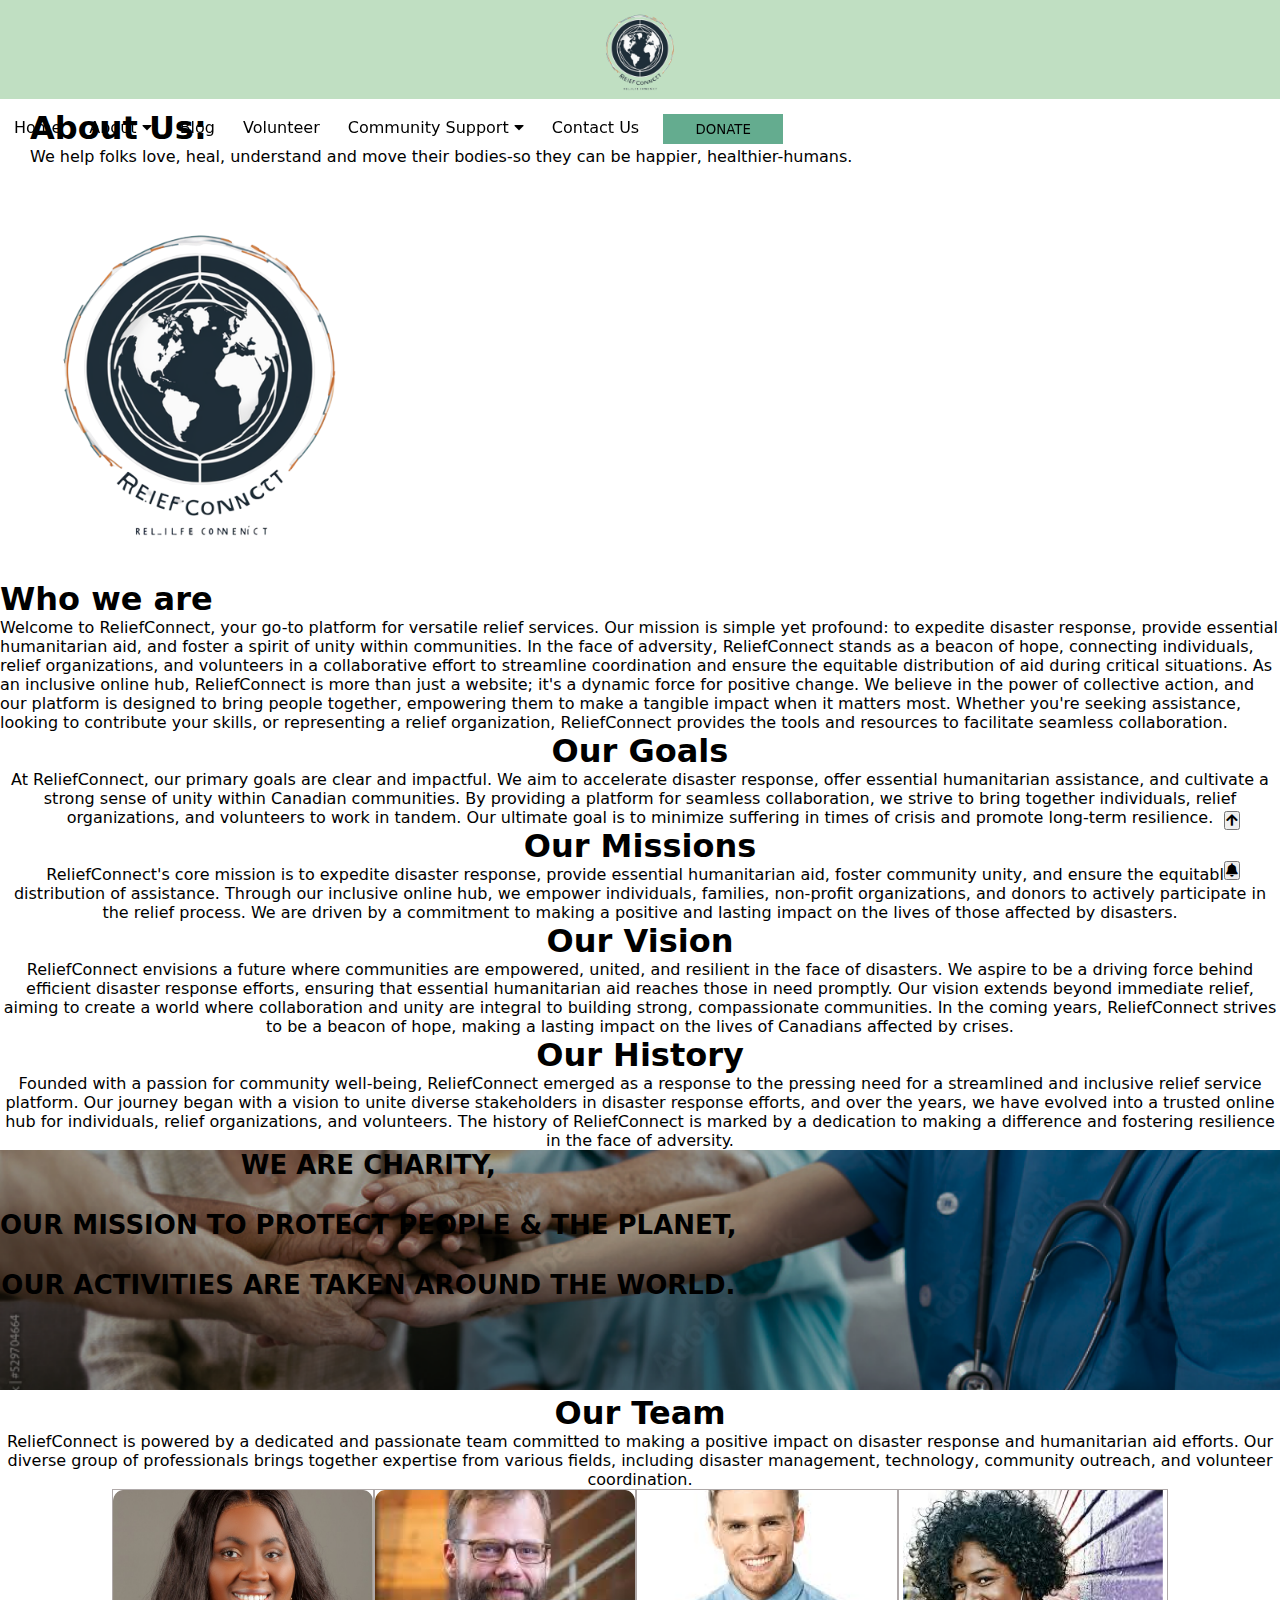
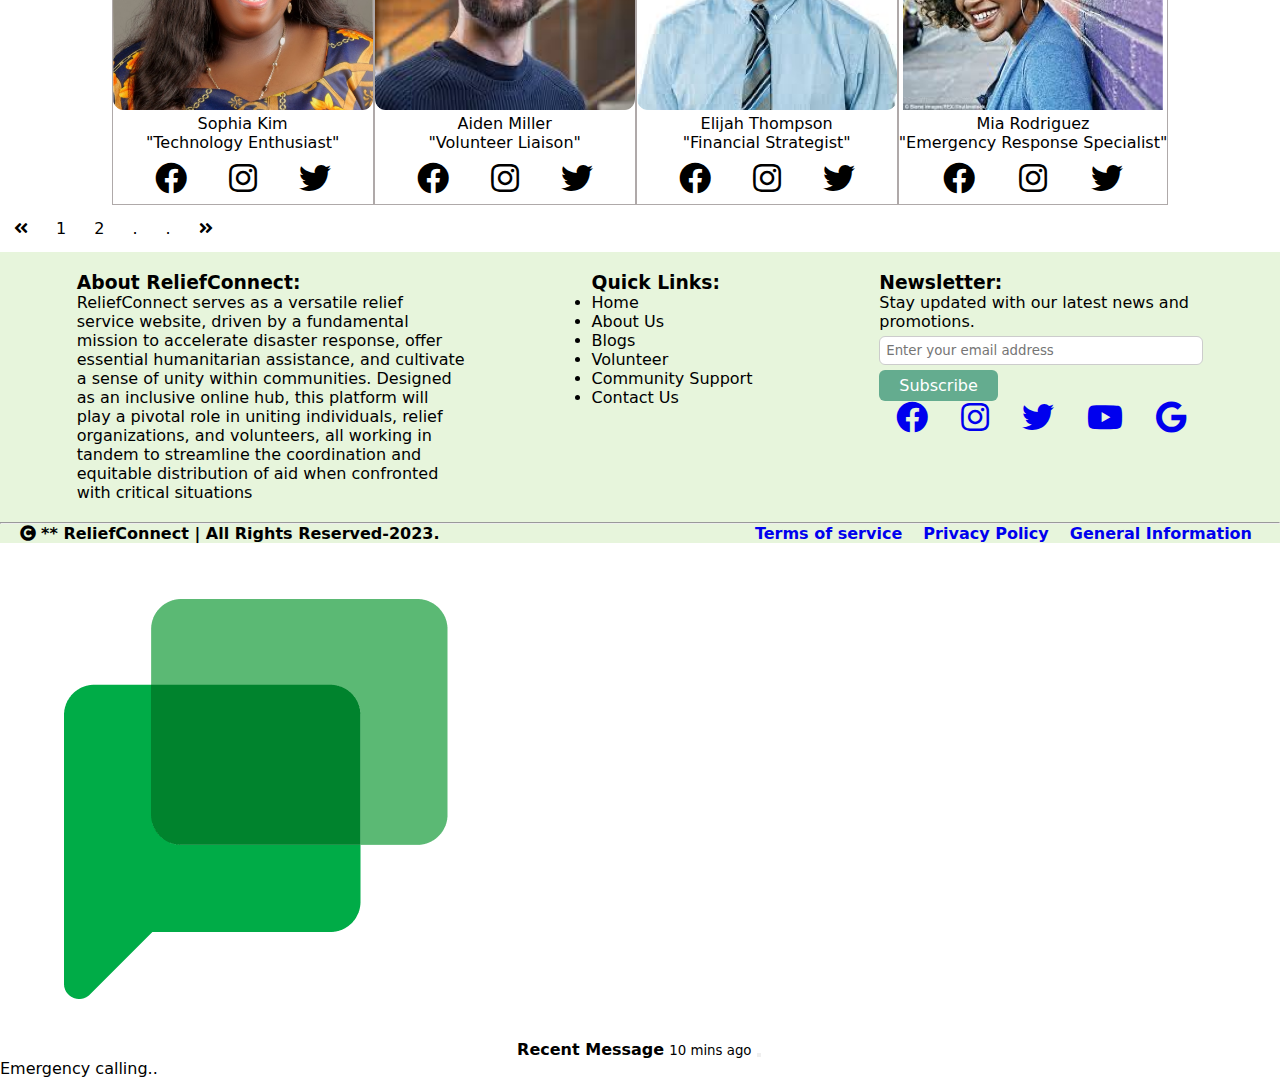
<file: about.html>
<!DOCTYPE html>
<html lang="en">
  <head>
    <meta charset="UTF-8" />
    <meta name="viewport" content="width=device-width, initial-scale=1.0" />
    <title>Relief Connect</title>

    <link
      rel="shortcut icon"
      href="./assets/logo-trans.png"
      type="image/x-icon"
    />

    <link rel="stylesheet" href="./style.css" />

    <link
      rel="stylesheet"
      href="https://cdnjs.cloudflare.com/ajax/libs/font-awesome/5.15.4/css/all.min.css"
      integrity="sha512-1ycn6IcaQQ40/MKBW2W4Rhis/DbILU74C1vSrLJxCq57o941Ym01SwNsOMqvEBFlcgUa6xLiPY/NS5R+E6ztJQ=="
      crossorigin="anonymous"
      referrerpolicy="no-referrer"
    />

    <link
      rel="stylesheet"
      href="https://cdnjs.cloudflare.com/ajax/libs/OwlCarousel2/2.3.4/assets/owl.carousel.min.css"
      integrity="sha512-tS3S5qG0BlhnQROyJXvNjeEM4UpMXHrQfTGmbQ1gKmelCxlSEBUaxhRBj/EFTzpbP4RVSrpEikbmdJobCvhE3g=="
      crossorigin="anonymous"
      referrerpolicy="no-referrer"
    />

    <link
      rel="stylesheet"
      href="https://cdnjs.cloudflare.com/ajax/libs/OwlCarousel2/2.3.4/assets/owl.theme.default.min.css"
      integrity="sha512-sMXtMNL1zRzolHYKEujM2AqCLUR9F2C4/05cdbxjjLSRvMQIciEPCQZo++nk7go3BtSuK9kfa/s+a4f4i5pLkw=="
      crossorigin="anonymous"
      referrerpolicy="no-referrer"
    />

    <link
      href="https://cdn.jsdelivr.net/npm/bootstrap@5.3.2/dist/css/bootstrap.min.css"
      rel="stylesheet"
      integrity="sha384-T3c6CoIi6uLrA9TneNEoa7RxnatzjcDSCmG1MXxSR1GAsXEV/Dwwykc2MPK8M2HN"
      crossorigin="anonymous"
    />
  </head>

  <body>
    <header class="container-fluid d-flex justify-content-space-between">
      <div class="logo">
        <a href="./index.html">
          <img class="logo-img" src="./assets/logo-trans.png" alt=""
        /></a>
      </div>

      <nav class="d-flex justify-content-end w-100">
        <ul>
          <li><a href="./index.html">Home</a></li>
          <li class="dropdown">
            <a href="">About <i class="fas fa-caret-down"></i></a>
            <div class="dropdown-content">
              <a href="./about.html"> About Us</a>
              <a href="./partners.html"> Our Partners</a>
              <a href="./safety.html"> Safety Instructions</a>
            </div>
          </li>
          <li><a href="./blog.html">Blog</a></li>
          <li><a href="./volunteer.html">Volunteer</a></li>
          <li class="dropdown">
            <a href="#">Community Support <i class="fas fa-caret-down"></i></a>
            <div class="dropdown-content">
              <a href="./offer-assistance.html">Offer Assistance</a>
              <a href="./request-assistance.html">Request Assistance </a>
            </div>
          </li>
          <li><a href="./contact.html">Contact Us</a></li>
          <button class="rounded-3 btn-block donate">
            <a href="./donate.html" class="text-white">DONATE</a>
          </button>
        </ul>
      </nav>
    </header>

    <main>
      <div class="container-fluid px-5 about-head mt-3">
        <h1 class="py-3">About Us:</h1>
        <span class="pt-3">
          We help folks love, heal, understand and move their bodies-so they can
          be happier, healthier-humans.
        </span>
      </div>

      <div class="container-fluid d-flex px-4">
        <div class="p-3 abt-img col-5">
          <img src="./assets/logo-trans.png" alt="" />
        </div>
        <div class="pt-4 col-7">
          <h1 class="py-3">Who we are</h1>
          <p class="py-3">
            Welcome to ReliefConnect, your go-to platform for versatile relief
            services. Our mission is simple yet profound: to expedite disaster
            response, provide essential humanitarian aid, and foster a spirit of
            unity within communities. In the face of adversity, ReliefConnect
            stands as a beacon of hope, connecting individuals, relief
            organizations, and volunteers in a collaborative effort to
            streamline coordination and ensure the equitable distribution of aid
            during critical situations. As an inclusive online hub,
            ReliefConnect is more than just a website; it's a dynamic force for
            positive change. We believe in the power of collective action, and
            our platform is designed to bring people together, empowering them
            to make a tangible impact when it matters most. Whether you're
            seeking assistance, looking to contribute your skills, or
            representing a relief organization, ReliefConnect provides the tools
            and resources to facilitate seamless collaboration.
          </p>
        </div>
      </div>

      <div class="container-fluid abt-txt mb-5">
        <h1 class="py-2">Our Goals</h1>
        <p class="py-3">
          At ReliefConnect, our primary goals are clear and impactful. We aim to
          accelerate disaster response, offer essential humanitarian assistance,
          and cultivate a strong sense of unity within Canadian communities. By
          providing a platform for seamless collaboration, we strive to bring
          together individuals, relief organizations, and volunteers to work in
          tandem. Our ultimate goal is to minimize suffering in times of crisis
          and promote long-term resilience.
        </p>
      </div>

      <div class="container-fluid abt-txt my-5">
        <h1 class="py-2">Our Missions</h1>
        <p class="py-3">
          ReliefConnect's core mission is to expedite disaster response, provide
          essential humanitarian aid, foster community unity, and ensure the
          equitable distribution of assistance. Through our inclusive online
          hub, we empower individuals, families, non-profit organizations, and
          donors to actively participate in the relief process. We are driven by
          a commitment to making a positive and lasting impact on the lives of
          those affected by disasters.
        </p>
      </div>

      <div class="container-fluid abt-txt my-5">
        <h1 class="py-2">Our Vision</h1>
        <p class="py-3">
          ReliefConnect envisions a future where communities are empowered,
          united, and resilient in the face of disasters. We aspire to be a
          driving force behind efficient disaster response efforts, ensuring
          that essential humanitarian aid reaches those in need promptly. Our
          vision extends beyond immediate relief, aiming to create a world where
          collaboration and unity are integral to building strong, compassionate
          communities. In the coming years, ReliefConnect strives to be a beacon
          of hope, making a lasting impact on the lives of Canadians affected by
          crises.
        </p>
      </div>

      <div class="container-fluid abt-txt my-5">
        <h1 class="py-2">Our History</h1>
        <p class="py-3">
          Founded with a passion for community well-being, ReliefConnect emerged
          as a response to the pressing need for a streamlined and inclusive
          relief service platform. Our journey began with a vision to unite
          diverse stakeholders in disaster response efforts, and over the years,
          we have evolved into a trusted online hub for individuals, relief
          organizations, and volunteers. The history of ReliefConnect is marked
          by a dedication to making a difference and fostering resilience in the
          face of adversity.
        </p>
      </div>

      <div class="banner d-flex my-5">
        <h2 class="pt-5 text-white">
          WE ARE CHARITY, <br /><br />
          OUR MISSION TO PROTECT PEOPLE & THE PLANET, <br /><br />
          OUR ACTIVITIES ARE TAKEN AROUND THE WORLD.
        </h2>

        <img src="./assets/banner.png" alt="" />
      </div>

      <div class="container-fluid our-team mt-3 mb-2">
        <h1 class="py-2">Our Team</h1>
        <p class="py-3">
          ReliefConnect is powered by a dedicated and passionate team committed
          to making a positive impact on disaster response and humanitarian aid
          efforts. Our diverse group of professionals brings together expertise
          from various fields, including disaster management, technology,
          community outreach, and volunteer coordination.
        </p>

        <div class="container-fluid success mt-3">
          <div class="testimonial-card m-2 rounded-3 p-1 col-3">
            <div class="story-img">
              <img
                class="img-fluid w-100 "
                src="./assets/team-1.png"
                alt=""
              />
            </div>
            <div class="container p-2">
              <p class="pt-2 fw-bold">
                Sophia Kim
              </p>
              <p class="fw-bold">"Technology Enthusiast"</p>
            </div>
            <div class="container teams-social-icons">
              <i class="fab fa-facebook fa-2x text-secondary" title="Facebook"></i>
              <i class="fab fa-instagram fa-2x text-secondary" title="Instagram"></i>
              <i class="fab fa-twitter fa-2x text-secondary" title="Twitter"></i>
            </div>
          </div>

          <div class="testimonial-card m-2 rounded-3 p-1 col-3">
            <div class="story-img">
              <img
                class="img-fluid w-100 "
                src="./assets/team-2.png"
                alt=""
              />
            </div>
            <div class="container p-2">
              <p class="pt-2 fw-bold">
                Aiden Miller
              </p>
              <p class="fw-bold">"Volunteer Liaison"</p>
            </div>
            <div class="container teams-social-icons">
              <i class="fab fa-facebook fa-2x text-secondary" title="Facebook"></i>
              <i class="fab fa-instagram fa-2x text-secondary" title="Instagram"></i>
              <i class="fab fa-twitter fa-2x text-secondary" title="Twitter"></i>
            </div>
          </div>

          <div class="testimonial-card m-2 rounded-3 p-1 col-3">
            <div class="story-img">
              <img
                class="img-fluid w-100"
                src="./assets/team-3.png"
                alt=""
              />
            </div>
            <div class="container p-2">
              <p class="pt-2 fw-bold">
                Elijah Thompson 
              </p>
              <p class="fw-bold">"Financial Strategist"</p>
            </div>
            <div class="container teams-social-icons">
              <i class="fab fa-facebook fa-2x text-secondary" title="Facebook"></i>
              <i class="fab fa-instagram fa-2x text-secondary" title="Instagram"></i>
              <i class="fab fa-twitter fa-2x text-secondary" title="Twitter"></i>
            </div>
          </div>

          <div class="testimonial-card m-2 rounded-3 p-1 col-3">
            <div class="story-img">
              <img
                class="img-fluid w-100 rounded-3"
                src="./assets/team-4.png"
                alt=""
              />
            </div>
            <div class="container p-2">
              <p class="pt-2 fw-bold">
                Mia Rodriguez 
              </p>
              <p class="fw-bold">"Emergency Response Specialist"</p>
            </div>
            <div class="container teams-social-icons">
              <i class="fab fa-facebook fa-2x text-secondary" title="Facebook"></i>
              <i class="fab fa-instagram fa-2x text-secondary" title="Instagram"></i>
              <i class="fab fa-twitter fa-2x text-secondary" title="Twitter"></i>
            </div>
          </div>
        </div>
      </div>
      <div class="conatiner col-12 mb-2">
        <nav
          class="pagination d-flex justify-content-center align-items-center"
        >
          <ul>
            <li class="page-item">
              <a class="pagr-link" href="#"
                ><i class="fas fa-angle-double-left"></i
              ></a>
            </li>
            <li class="page-item"><a class="pagr-link" href="#">1</a></li>
            <li class="page-item"><a class="pagr-link" href="#">2</a></li>
            <li class="page-item"><a class="pagr-link" href="#">.</a></li>
            <li class="page-item"><a class="pagr-link" href="#">.</a></li>
            <li class="page-item">
              <a class="pagr-link" href="#">
                <i class="fas fa-angle-double-right"></i
              ></a>
            </li>
          </ul>
        </nav>
      </div>
    </main>
    <footer id="#footer">
      <div class="container-fluid foot-container">
        <div class="foot-abt">
          <h3>About ReliefConnect:</h3>
          <p class="pt-3">
            ReliefConnect serves as a versatile relief service website, driven
            by a fundamental mission to accelerate disaster response, offer
            essential humanitarian assistance, and cultivate a sense of unity
            within communities. Designed as an inclusive online hub, this
            platform will play a pivotal role in uniting individuals, relief
            organizations, and volunteers, all working in tandem to streamline
            the coordination and equitable distribution of aid when confronted
            with critical situations
          </p>
        </div>
        <div class="links">
          <h3>Quick Links:</h3>
          <ul class="pt-3">
            <li><a href="./index.html">Home</a></li>
            <li><a href="#">About Us</a></li>
            <li><a href="./blog.html">Blogs</a></li>
            <li><a href="./volunteer.html">Volunteer</a></li>
            <li><a href="./offer-assistance.html">Community Support</a></li>
            <li><a href="./contact.html">Contact Us</a></li>
          </ul>
        </div>
        <div class="newsletter">
          <h3>Newsletter:</h3>
          <p class="pt-3">Stay updated with our latest news and promotions.</p>
          <form>
            <input
              type="email"
              placeholder="Enter your email address"
              required
            />
            <button type="submit" class="subscribe-btn">Subscribe</button>
          </form>
          <div class="social-icons my-3">
            <a href="https://www.facebook.com/"
              ><i class="fab fa-facebook fa-2x text-dark" title="Facebook"></i
            ></a>
            <a href="https://www.instagram.com/">
              <i class="fab fa-instagram fa-2x text-dark" title="Instagram"></i
            ></a>
            <a href="https://twitter.com/?lang=en">
              <i class="fab fa-twitter fa-2x text-dark" title="Twitter"></i
            ></a>
            <a href="https://www.youtube.com/">
              <i class="fab fa-youtube fa-2x text-dark" title="Youtube"></i
            ></a>
            <a href="https://www.google.com/"
              ><i class="fab fa-google fa-2x text-dark" title="Google"></i
            ></a>
          </div>
        </div>
      </div>
      <hr />
      <div class="info-container">
        <div class="rights">
          <i class="fas fa-copyright"></i>
          <span>** ReliefConnect | All Rights Reserved-2023.</span>
        </div>
        <div class="policy">
          <ul class="lists">
            <li><a class="text-dark" href="#">Terms of service</a></li>
            <li><a class="text-dark" href="#">Privacy Policy</a></li>
            <li><a class="text-dark" href="#">General Information</a></li>
          </ul>
        </div>
      </div>
    </footer>
    <button
      id="scrollToTopBtn"
      class="btn btn-secondary top-button rounded-5 text-white"
    >
      <i class="fas fa-arrow-up"></i>
    </button>
    <button
      type="button"
      class="btn btn-success rounded-5 toaster"
      id="liveToastBtn"
    >
      <i class="fas fa-bell fa-1x"></i>
    </button>
    <div class="toast-container position-fixed bottom-0 end-0 p-3">
      <div
        id="liveToast"
        class="toast"
        role="alert"
        aria-live="assertive"
        aria-atomic="true"
      >
        <div class="toast-header">
          <img
            src="./assets/chat-logo.png"
            class="rounded me-2 w-25 h-25"
            alt="..."
          />
          <strong class="me-auto">Recent Message</strong>
          <small>10 mins ago</small>
          <button
            type="button"
            class="btn-close"
            data-bs-dismiss="toast"
            aria-label="Close"
          ></button>
        </div>
        <div class="toast-body">Emergency calling..</div>
      </div>
    </div>
  </body>
  <script
    src="https://cdn.jsdelivr.net/npm/bootstrap@5.3.2/dist/js/bootstrap.bundle.min.js"
    integrity="sha384-C6RzsynM9kWDrMNeT87bh95OGNyZPhcTNXj1NW7RuBCsyN/o0jlpcV8Qyq46cDfL"
    crossorigin="anonymous"
  ></script>

  <script
    src="https://cdn.jsdelivr.net/npm/@popperjs/core@2.11.8/dist/umd/popper.min.js"
    integrity="sha384-I7E8VVD/ismYTF4hNIPjVp/Zjvgyol6VFvRkX/vR+Vc4jQkC+hVqc2pM8ODewa9r"
    crossorigin="anonymous"
  ></script>

  <script
    src="https://cdn.jsdelivr.net/npm/bootstrap@5.3.2/dist/js/bootstrap.min.js"
    integrity="sha384-BBtl+eGJRgqQAUMxJ7pMwbEyER4l1g+O15P+16Ep7Q9Q+zqX6gSbd85u4mG4QzX+"
    crossorigin="anonymous"
  ></script>

  <script src="https://code.jquery.com/jquery-3.6.4.min.js"></script>

  <script
    src="https://cdnjs.cloudflare.com/ajax/libs/OwlCarousel2/2.3.4/owl.carousel.min.js"
    integrity="sha512-bPs7Ae6pVvhOSiIcyUClR7/q2OAsRiovw4vAkX+zJbw3ShAeeqezq50RIIcIURq7Oa20rW2n2q+fyXBNcU9lrw=="
    crossorigin="anonymous"
    referrerpolicy="no-referrer"
  ></script>

  <script src="./main.js"></script>
</html>
</file>
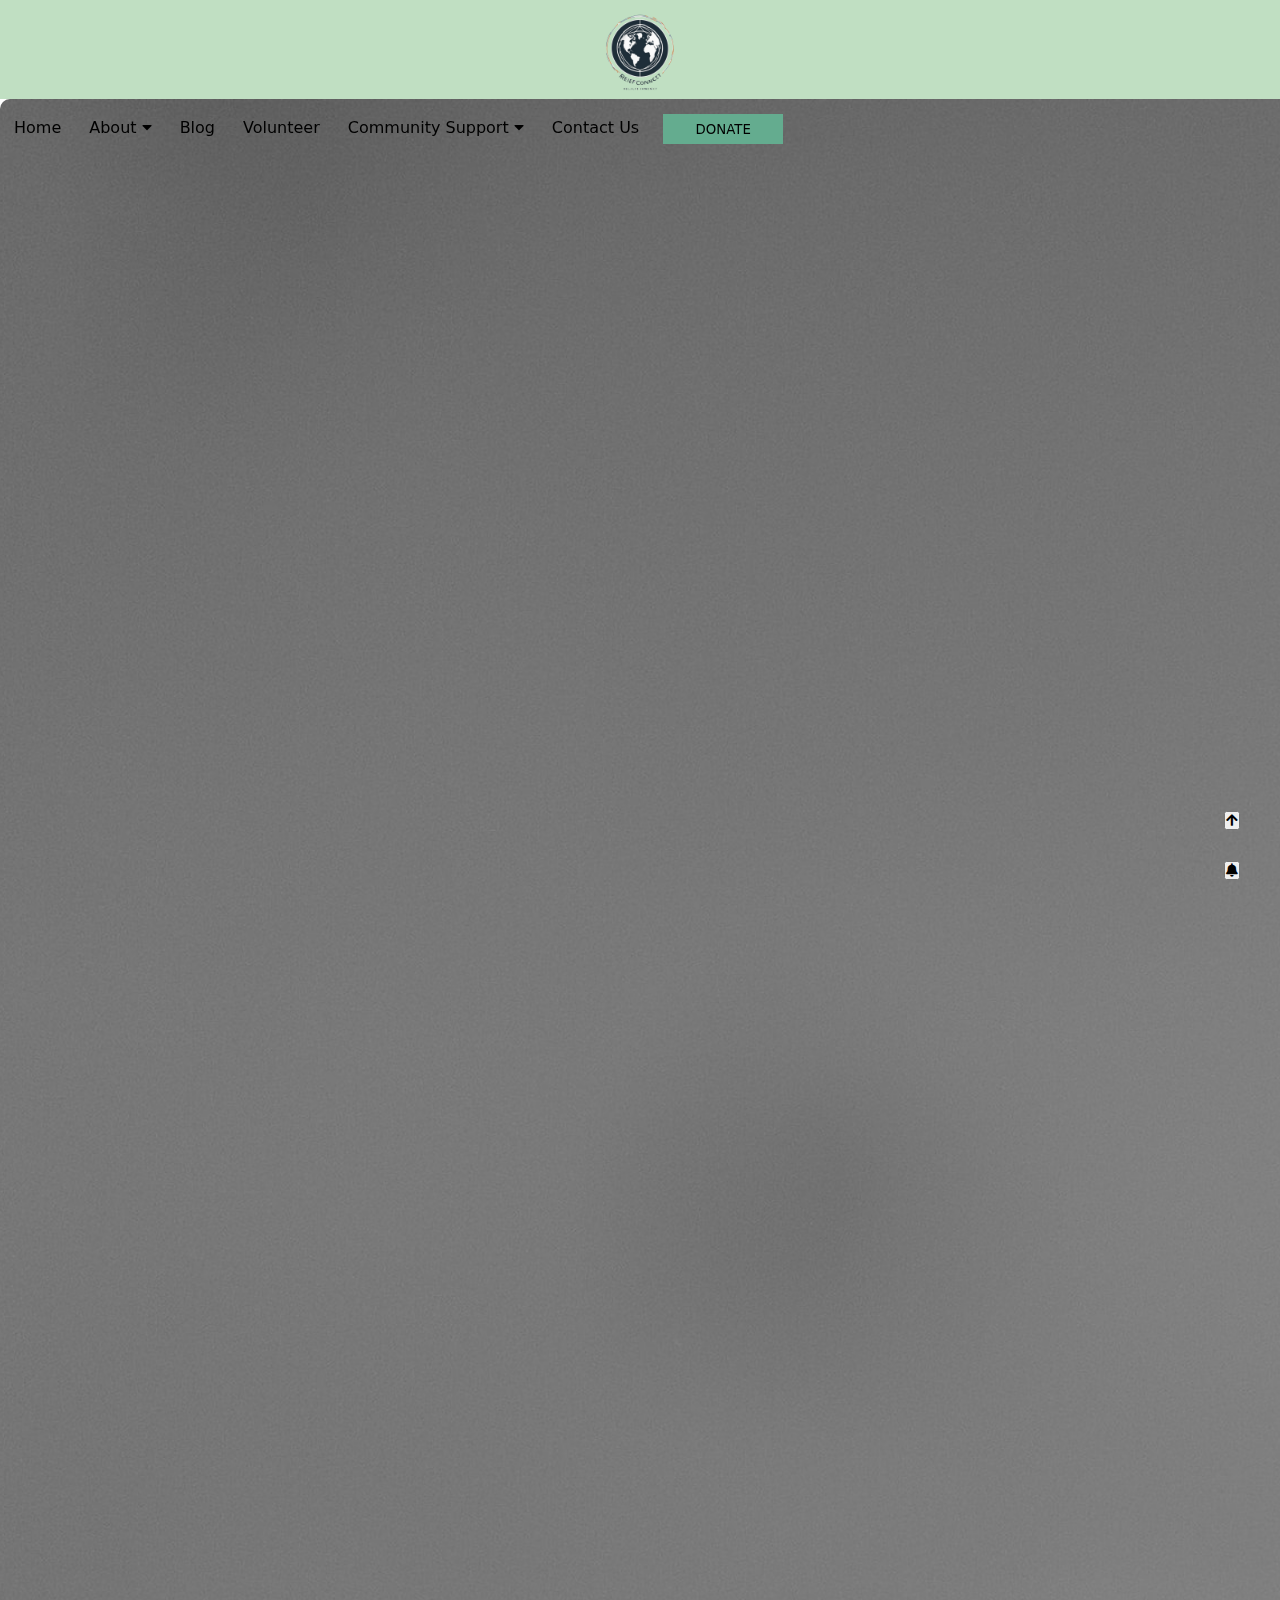
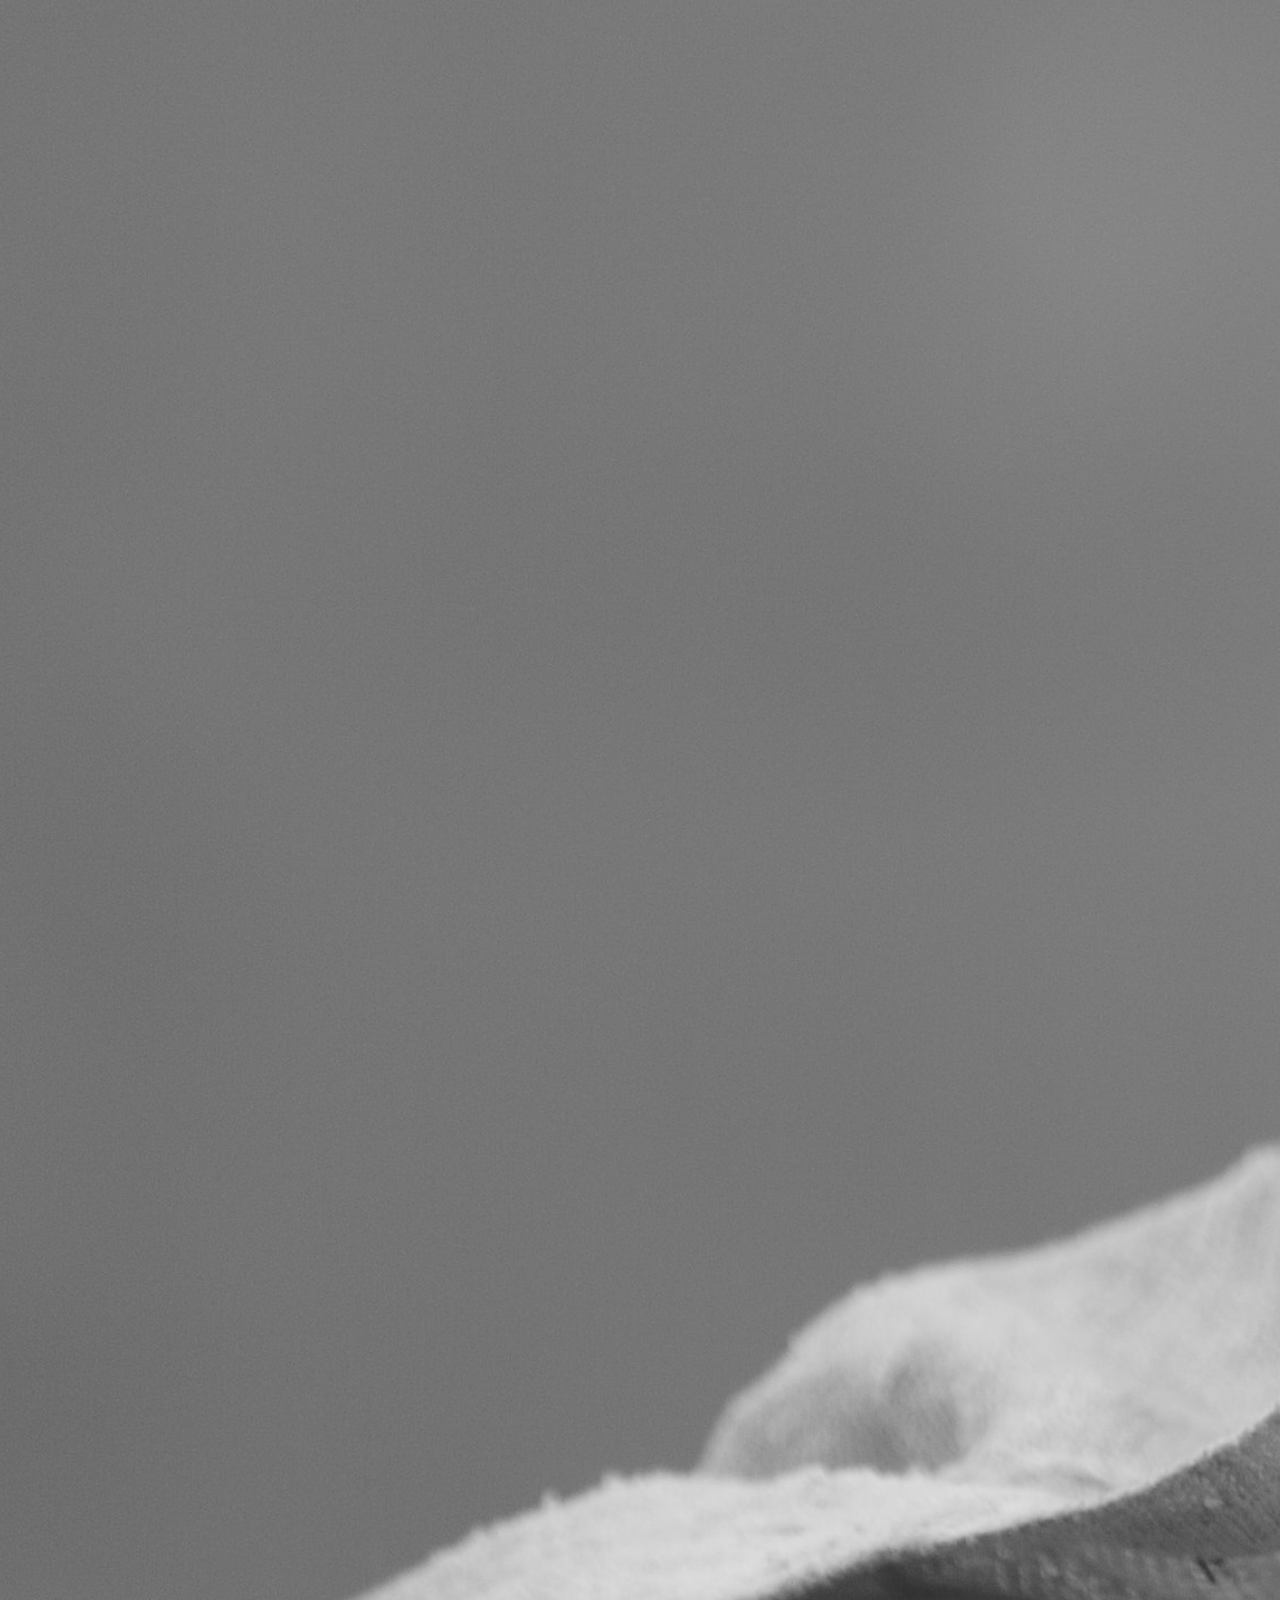
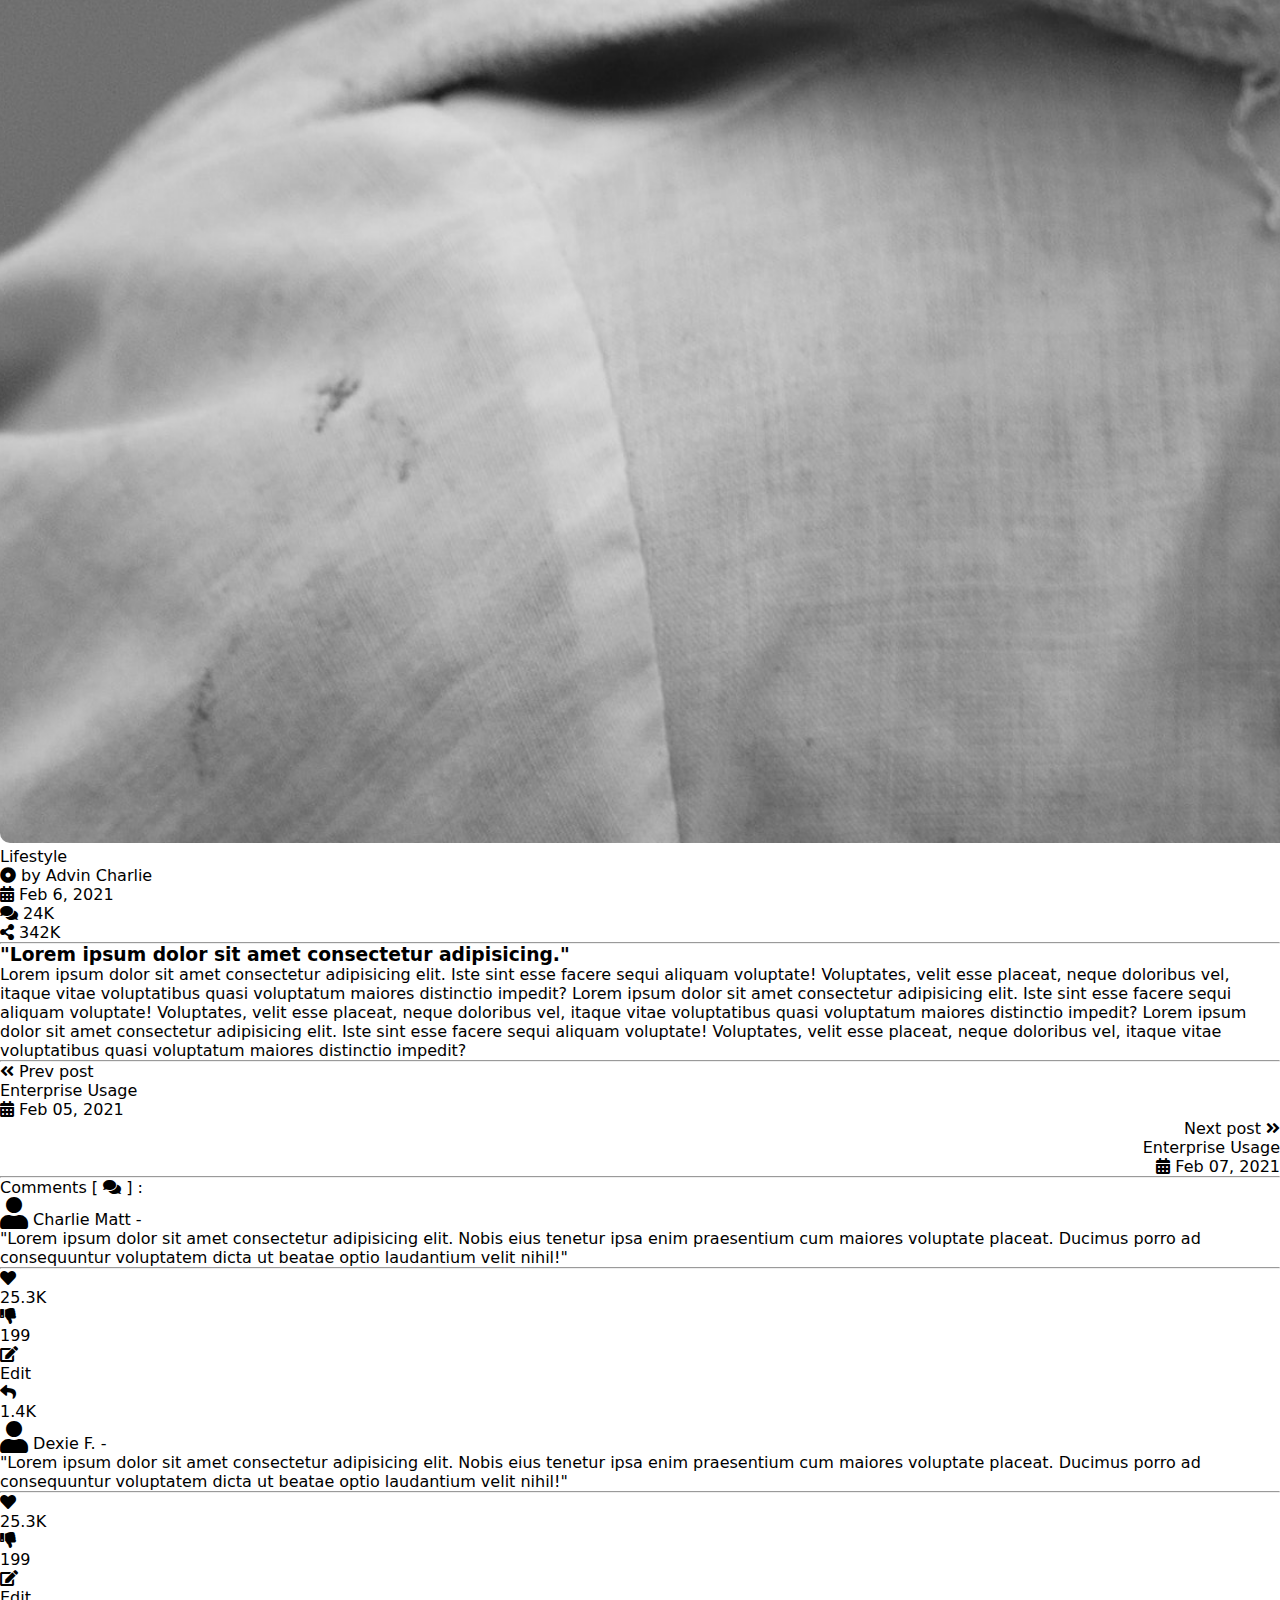
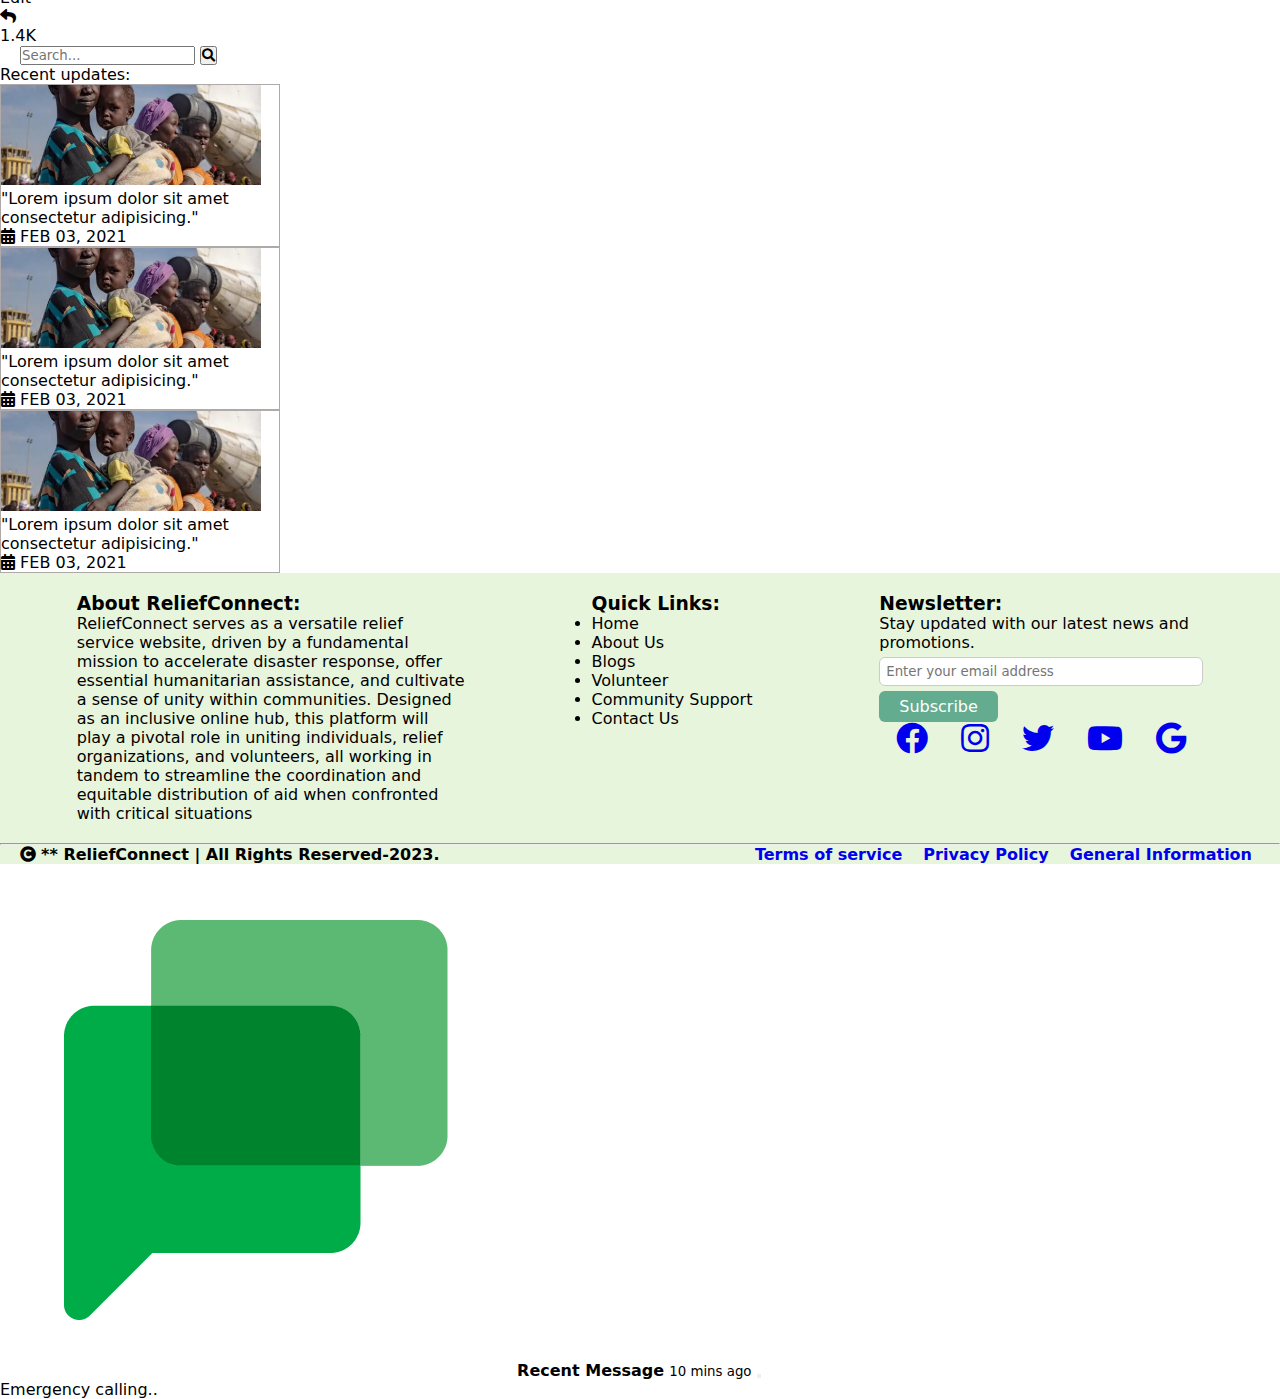
<file: blog-details.html>
<!DOCTYPE html>
<html lang="en">
  <head>
    <meta charset="UTF-8" />
    <meta name="viewport" content="width=device-width, initial-scale=1.0" />
    <title>Relief Connect</title>

    <link
      rel="shortcut icon"
      href="./assets/logo-trans.png"
      type="image/x-icon"
    />

    <link rel="stylesheet" href="./style.css" />

    <link
      rel="stylesheet"
      href="https://cdnjs.cloudflare.com/ajax/libs/font-awesome/5.15.4/css/all.min.css"
      integrity="sha512-1ycn6IcaQQ40/MKBW2W4Rhis/DbILU74C1vSrLJxCq57o941Ym01SwNsOMqvEBFlcgUa6xLiPY/NS5R+E6ztJQ=="
      crossorigin="anonymous"
      referrerpolicy="no-referrer"
    />

    <link
      rel="stylesheet"
      href="https://cdnjs.cloudflare.com/ajax/libs/OwlCarousel2/2.3.4/assets/owl.carousel.min.css"
      integrity="sha512-tS3S5qG0BlhnQROyJXvNjeEM4UpMXHrQfTGmbQ1gKmelCxlSEBUaxhRBj/EFTzpbP4RVSrpEikbmdJobCvhE3g=="
      crossorigin="anonymous"
      referrerpolicy="no-referrer"
    />

    <link
      rel="stylesheet"
      href="https://cdnjs.cloudflare.com/ajax/libs/OwlCarousel2/2.3.4/assets/owl.theme.default.min.css"
      integrity="sha512-sMXtMNL1zRzolHYKEujM2AqCLUR9F2C4/05cdbxjjLSRvMQIciEPCQZo++nk7go3BtSuK9kfa/s+a4f4i5pLkw=="
      crossorigin="anonymous"
      referrerpolicy="no-referrer"
    />

    <link
      href="https://cdn.jsdelivr.net/npm/bootstrap@5.3.2/dist/css/bootstrap.min.css"
      rel="stylesheet"
      integrity="sha384-T3c6CoIi6uLrA9TneNEoa7RxnatzjcDSCmG1MXxSR1GAsXEV/Dwwykc2MPK8M2HN"
      crossorigin="anonymous"
    />

    <script src="https://code.jquery.com/jquery-3.6.4.min.js"></script>

    <script
      src="https://cdnjs.cloudflare.com/ajax/libs/OwlCarousel2/2.3.4/owl.carousel.min.js"
      integrity="sha512-bPs7Ae6pVvhOSiIcyUClR7/q2OAsRiovw4vAkX+zJbw3ShAeeqezq50RIIcIURq7Oa20rW2n2q+fyXBNcU9lrw=="
      crossorigin="anonymous"
      referrerpolicy="no-referrer"
    ></script>
  </head>

  <body>
    <header class="container-fluid d-flex justify-content-space-between">
      <div class="logo">
        <a href="./index.html">
          <img class="logo-img" src="./assets/logo-trans.png" alt=""
        /></a>
      </div>

      <nav class="d-flex justify-content-end w-100">
        <ul>
          <li><a href="./index.html">Home</a></li>
          <li class="dropdown">
            <a href="#">About <i class="fas fa-caret-down"></i></a>
            <div class="dropdown-content">
              <a href="./about.html"> About Us</a>
              <a href="./partners.html"> Our Partners</a>
              <a href="./safety.html"> Safety Instructions</a>
            </div>
          </li>
          <li><a href="./blog.html">Blog</a></li>
          <li><a href="./volunteer.html">Volunteer</a></li>
          <li class="dropdown">
            <a href="#">Community Support <i class="fas fa-caret-down"></i></a>
            <div class="dropdown-content">
              <a href="./offer-assistance.html">Offer Assistance</a>
              <a href="./request-assistance.html">Request Assistance </a>
            </div>
          </li>
          <li><a href="./contact.html">Contact Us</a></li>
          <button class="rounded-3 btn-block donate">
            <a href="./donate.html" class="text-white">DONATE</a>
          </button>
        </ul>
      </nav>
    </header>
    <main>
      <div class="container d-flex mx-5 my-3">
        <div class="col-8 mt-4 mb-3 w-75">
          <div class="blog-detail-img">
            <img class="img-fluid" src="./assets/blog-detail-1.jpg" alt="" />
          </div>
          <div class="d-flex my-2">
            <p class="bg-success text-white px-3 m-2 rounded-2">Lifestyle</p>
            <p class="px-3 m-2">
              <i class="fas fa-dot-circle"></i> by
              <span class="fw-bold">Advin Charlie</span>
            </p>
            <p class="px-3 m-2 fw-bold">
              <i class="fas fa-calendar-alt text-secondary"></i> Feb 6, 2021
            </p>
            <p class="px-3 m-2 fw-bold">
              <i class="fas fa-comments text-primary"></i> 24K
            </p>
            <p class="px-3 m-2 fw-bold">
              <i class="fas fa-share-alt text-primary"></i> 342K
            </p>
          </div>
          <hr />
          <div class="container">
            <h3 class="pt-2">
              "Lorem ipsum dolor sit amet consectetur adipisicing."
            </h3>
            <p class="py-3">
              Lorem ipsum dolor sit amet consectetur adipisicing elit. Iste sint
              esse facere sequi aliquam voluptate! Voluptates, velit esse
              placeat, neque doloribus vel, itaque vitae voluptatibus quasi
              voluptatum maiores distinctio impedit? Lorem ipsum dolor sit amet
              consectetur adipisicing elit. Iste sint esse facere sequi aliquam
              voluptate! Voluptates, velit esse placeat, neque doloribus vel,
              itaque vitae voluptatibus quasi voluptatum maiores distinctio
              impedit? Lorem ipsum dolor sit amet consectetur adipisicing elit.
              Iste sint esse facere sequi aliquam voluptate! Voluptates, velit
              esse placeat, neque doloribus vel, itaque vitae voluptatibus quasi
              voluptatum maiores distinctio impedit?
            </p>
          </div>
          <hr />
          <div class="container border-1 d-flex">
            <div class="prev-post w-75">
              <i class="fas fa-angle-double-left text-secondary"></i>
              <span class="fw-bold">Prev post</span>
              <p class="mt-1">
                Enterprise Usage <br />
                <i class="fas fa-calendar-alt text-secondary"></i> Feb 05, 2021
              </p>
            </div>
            <div class="next-post w-25 ml-5">
              <span class="fw-bold">Next post</span>
              <i class="fas fa-angle-double-right text-secondary"></i>
              <p class="mt-1">
                Enterprise Usage <br /><i
                  class="fas fa-calendar-alt text-secondary"
                ></i>
                Feb 07, 2021
              </p>
            </div>
          </div>
          <hr />
          <div class="container comments">
            <p class="fw-bold mb-4">
              Comments [ <i class="fas fa-comments"></i> ] :
            </p>

            <div class="container cmnt-1 border rounded-3 py-3">
              <i class="fas fa-user fa-2x mx-2 text-secondary"></i>
              <span class="fw-bold">Charlie Matt -</span>
              <p class="mx-5 mt-3">
                "Lorem ipsum dolor sit amet consectetur adipisicing elit. Nobis
                eius tenetur ipsa enim praesentium cum maiores voluptate
                placeat. Ducimus porro ad consequuntur voluptatem dicta ut
                beatae optio laudantium velit nihil!"
              </p>
              <hr />

              <div class="d-flex px-1">
                <p class="px-5 fw-bold">
                  <i class="fas fa-heart text-secondary"></i><br />
                  25.3K
                </p>
                <p class="px-5 fw-bold">
                  <i class="fas fa-thumbs-down text-secondary"></i><br />
                  199
                </p>
                <p class="px-5 fw-bold">
                  <i class="fas fa-edit text-secondary"></i><br />
                  Edit
                </p>
                <p class="px-5 fw-bold">
                  <i class="fas fa-reply text-secondary"></i><br />
                  1.4K
                </p>
              </div>
            </div>
            <div class="container cmnt-1 border rounded-3 py-3 mt-3">
              <i class="fas fa-user fa-2x mx-2 text-secondary"></i>
              <span class="fw-bold">Dexie F. -</span>
              <p class="mx-5 mt-3">
                "Lorem ipsum dolor sit amet consectetur adipisicing elit. Nobis
                eius tenetur ipsa enim praesentium cum maiores voluptate
                placeat. Ducimus porro ad consequuntur voluptatem dicta ut
                beatae optio laudantium velit nihil!"
              </p>
              <hr />

              <div class="d-flex px-1">
                <p class="px-5 fw-bold">
                  <i class="fas fa-heart text-secondary"></i><br />
                  25.3K
                </p>
                <p class="px-5 fw-bold">
                  <i class="fas fa-thumbs-down text-secondary"></i><br />
                  199
                </p>
                <p class="px-5 fw-bold">
                  <i class="fas fa-edit text-secondary"></i><br />
                  Edit
                </p>
                <p class="px-5 fw-bold">
                  <i class="fas fa-reply text-secondary"></i><br />
                  1.4K
                </p>
              </div>
            </div>
          </div>
        </div>
        <div class="container col-4 mb-4">
          <div class="container align-items-center">
            <div class="search-bar d-flex mt-4 mb-4">
              <input
                type="text"
                class="form-control search-input rounded-2 p-2"
                placeholder="Search..."
                name=""
                id=""
              />
              <button class="btn border-none">
                <i class="fas fa-search"></i>
              </button>
            </div>
            <p class="container fw-bold">Recent updates:</p>
            <div class="testimonial-card mx-4 my-2 rounded-3 pb-1">
              <div class="blog-img p-2">
                <img class="rounded-3" src="./assets/story-4.png" alt="" />
              </div>
              <div class="container">
                <p class="pt-1">
                  "Lorem ipsum dolor sit amet consectetur adipisicing."
                </p>
                <i class="fas fa-calendar-alt text-secondary"></i>
                <span class="fw-bold"> FEB 03, 2021 </span>
              </div>
            </div>
            <div class="testimonial-card mx-4 my-2 rounded-3 pb-1">
              <div class="blog-img p-2">
                <img class="rounded-3" src="./assets/story-4.png" alt="" />
              </div>
              <div class="container">
                <p class="pt-1">
                  "Lorem ipsum dolor sit amet consectetur adipisicing."
                </p>
                <i class="fas fa-calendar-alt text-secondary"></i>
                <span class="fw-bold"> FEB 03, 2021 </span>
              </div>
            </div>
            <div class="testimonial-card mx-4 my-2 rounded-3 pb-1">
              <div class="blog-img p-2">
                <img class="rounded-3" src="./assets/story-4.png" alt="" />
              </div>
              <div class="container">
                <p class="pt-1">
                  "Lorem ipsum dolor sit amet consectetur adipisicing."
                </p>
                <i class="fas fa-calendar-alt text-secondary"></i>
                <span class="fw-bold"> FEB 03, 2021 </span>
              </div>
            </div>
          </div>
        </div>
      </div>
    </main>
    <footer id="#footer">
      <div class="container-fluid foot-container">
        <div class="foot-abt">
          <h3>About ReliefConnect:</h3>
          <p class="pt-3">
            ReliefConnect serves as a versatile relief service website, driven
            by a fundamental mission to accelerate disaster response, offer
            essential humanitarian assistance, and cultivate a sense of unity
            within communities. Designed as an inclusive online hub, this
            platform will play a pivotal role in uniting individuals, relief
            organizations, and volunteers, all working in tandem to streamline
            the coordination and equitable distribution of aid when confronted
            with critical situations
          </p>
        </div>
        <div class="links">
          <h3>Quick Links:</h3>
          <ul class="pt-3">
            <li><a href="./index.html">Home</a></li>
            <li><a href="./about.html">About Us</a></li>
            <li><a href="./blog.html">Blogs</a></li>
            <li><a href="./volunteer.html">Volunteer</a></li>
            <li><a href="./offer-assistance.html">Community Support</a></li>
            <li><a href="./contact.html">Contact Us</a></li>
          </ul>
        </div>
        <div class="newsletter">
          <h3>Newsletter:</h3>
          <p class="pt-2">Stay updated with our latest news and promotions.</p>
          <form>
            <input
              type="email"
              placeholder="Enter your email address"
              required
            />
            <button type="submit" class="subscribe-btn">Subscribe</button>
          </form>
          <div class="social-icons my-3">
            <a href="https://www.facebook.com/"
              ><i class="fab fa-facebook fa-2x text-dark" title="Facebook"></i
            ></a>
            <a href="https://www.instagram.com/">
              <i class="fab fa-instagram fa-2x text-dark" title="Instagram"></i
            ></a>
            <a href="https://twitter.com/?lang=en">
              <i class="fab fa-twitter fa-2x text-dark" title="Twitter"></i
            ></a>
            <a href="https://www.youtube.com/">
              <i class="fab fa-youtube fa-2x text-dark" title="Youtube"></i
            ></a>
            <a href="https://www.google.com/"
              ><i class="fab fa-google fa-2x text-dark" title="Google"></i
            ></a>
          </div>
        </div>
      </div>
      <hr />
      <div class="info-container">
        <div class="rights">
          <i class="fas fa-copyright"></i>
          <span>** ReliefConnect | All Rights Reserved-2023.</span>
        </div>
        <div class="policy">
          <ul class="lists">
            <li><a class="text-dark" href="#">Terms of service</a></li>
            <li><a class="text-dark" href="#">Privacy Policy</a></li>
            <li><a class="text-dark" href="#">General Information</a></li>
          </ul>
        </div>
      </div>
    </footer>
    <button
      id="scrollToTopBtn"
      class="btn btn-secondary top-button rounded-5 text-white"
    >
      <i class="fas fa-arrow-up"></i>
    </button>
    <button
      type="button"
      class="btn btn-success rounded-5 toaster"
      id="liveToastBtn"
    >
      <i class="fas fa-bell fa-1x"></i>
    </button>
    <div class="toast-container position-fixed bottom-0 end-0 p-3">
      <div
        id="liveToast"
        class="toast"
        role="alert"
        aria-live="assertive"
        aria-atomic="true"
      >
        <div class="toast-header">
          <img
            src="./assets/chat-logo.png"
            class="rounded me-2 w-25 h-25"
            alt="..."
          />
          <strong class="me-auto">Recent Message</strong>
          <small>10 mins ago</small>
          <button
            type="button"
            class="btn-close"
            data-bs-dismiss="toast"
            aria-label="Close"
          ></button>
        </div>
        <div class="toast-body">Emergency calling..</div>
      </div>
    </div>
  </body>
  <script
    src="https://cdn.jsdelivr.net/npm/bootstrap@5.3.2/dist/js/bootstrap.bundle.min.js"
    integrity="sha384-C6RzsynM9kWDrMNeT87bh95OGNyZPhcTNXj1NW7RuBCsyN/o0jlpcV8Qyq46cDfL"
    crossorigin="anonymous"
  ></script>
  <script
    src="https://cdn.jsdelivr.net/npm/@popperjs/core@2.11.8/dist/umd/popper.min.js"
    integrity="sha384-I7E8VVD/ismYTF4hNIPjVp/Zjvgyol6VFvRkX/vR+Vc4jQkC+hVqc2pM8ODewa9r"
    crossorigin="anonymous"
  ></script>
  <script
    src="https://cdn.jsdelivr.net/npm/bootstrap@5.3.2/dist/js/bootstrap.min.js"
    integrity="sha384-BBtl+eGJRgqQAUMxJ7pMwbEyER4l1g+O15P+16Ep7Q9Q+zqX6gSbd85u4mG4QzX+"
    crossorigin="anonymous"
  ></script>
  <script src="./main.js"></script>
</html>
</file>
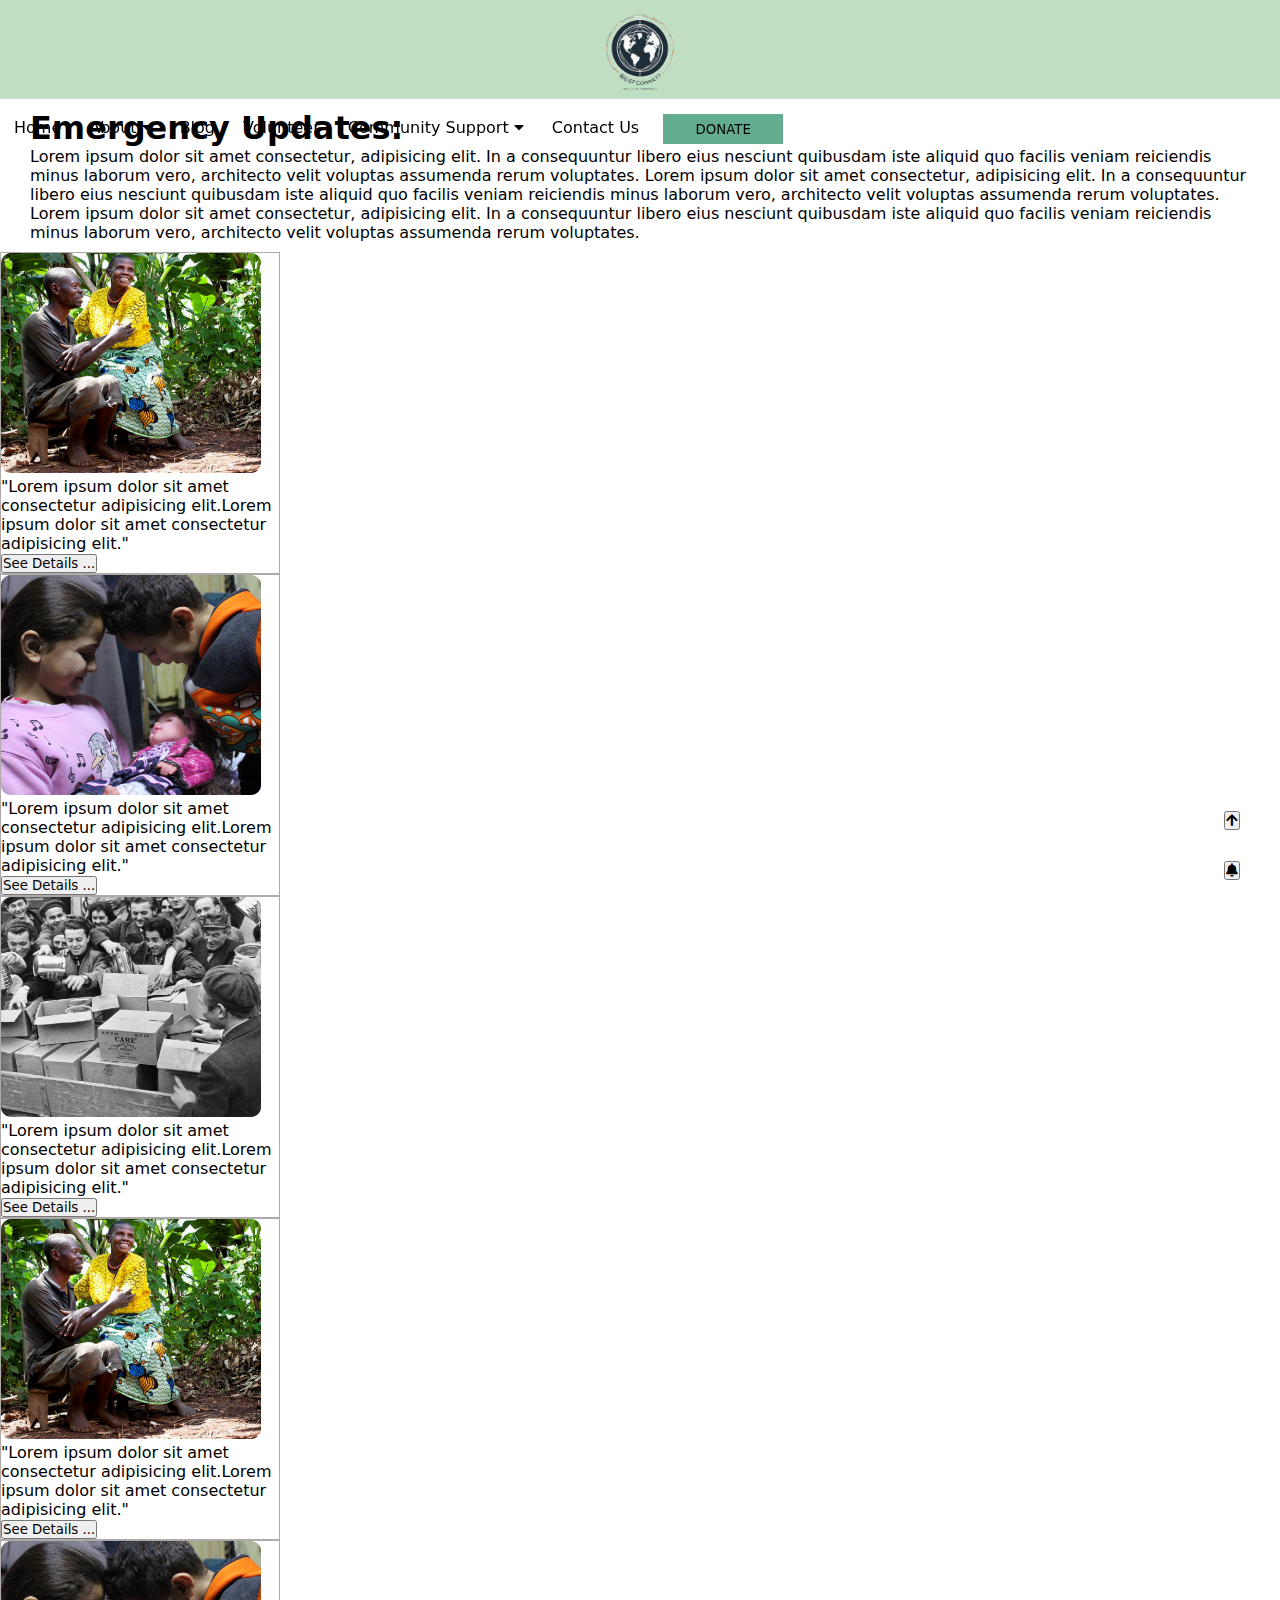
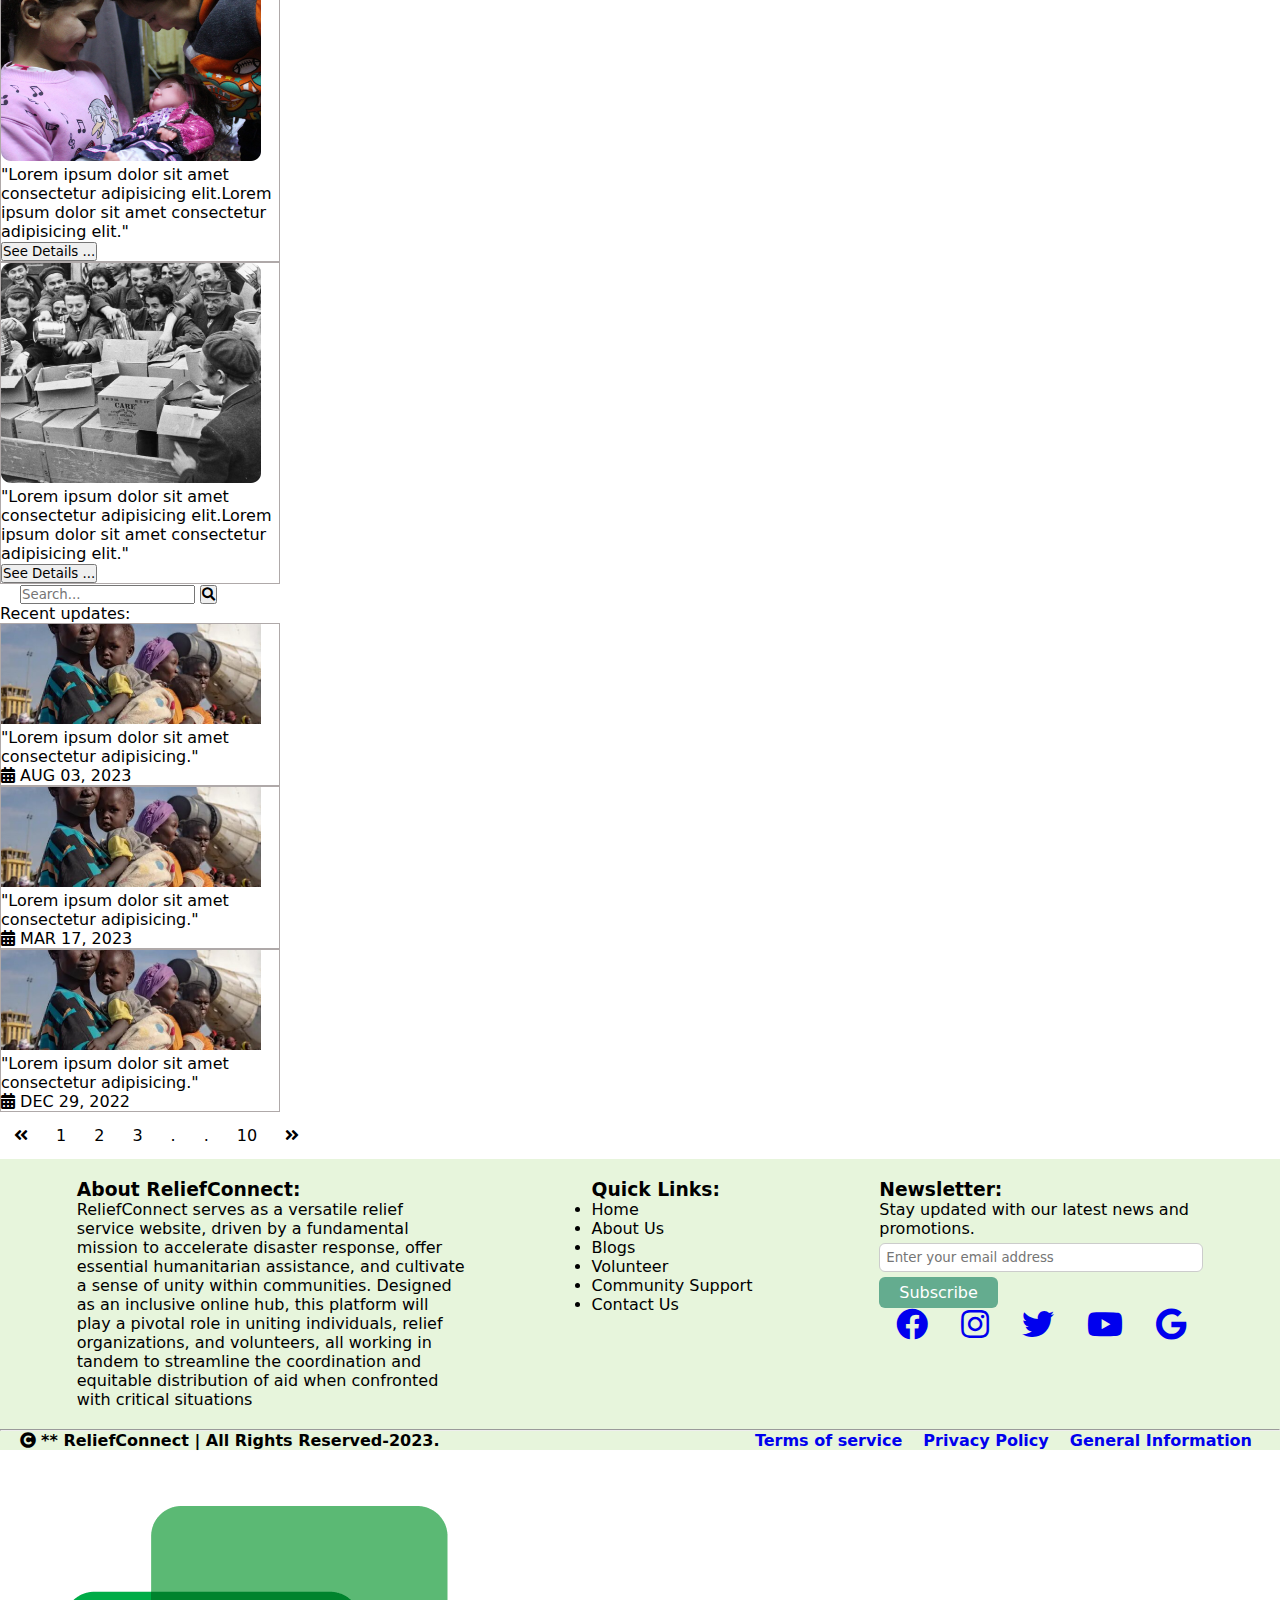
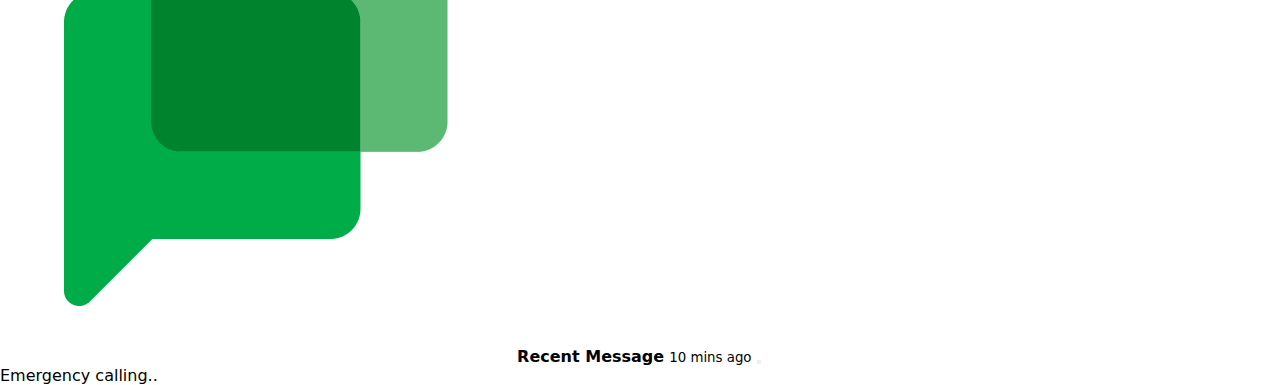
<file: blog.html>
<!DOCTYPE html>
<html lang="en">
  <head>
    <meta charset="UTF-8" />
    <meta name="viewport" content="width=device-width, initial-scale=1.0" />
    <title>Relief Connect</title>

    <link
      rel="shortcut icon"
      href="./assets/logo-trans.png"
      type="image/x-icon"
    />

    <link rel="stylesheet" href="./style.css" />

    <link
      rel="stylesheet"
      href="https://cdnjs.cloudflare.com/ajax/libs/font-awesome/5.15.4/css/all.min.css"
      integrity="sha512-1ycn6IcaQQ40/MKBW2W4Rhis/DbILU74C1vSrLJxCq57o941Ym01SwNsOMqvEBFlcgUa6xLiPY/NS5R+E6ztJQ=="
      crossorigin="anonymous"
      referrerpolicy="no-referrer"
    />

    <link
      rel="stylesheet"
      href="https://cdnjs.cloudflare.com/ajax/libs/OwlCarousel2/2.3.4/assets/owl.carousel.min.css"
      integrity="sha512-tS3S5qG0BlhnQROyJXvNjeEM4UpMXHrQfTGmbQ1gKmelCxlSEBUaxhRBj/EFTzpbP4RVSrpEikbmdJobCvhE3g=="
      crossorigin="anonymous"
      referrerpolicy="no-referrer"
    />

    <link
      rel="stylesheet"
      href="https://cdnjs.cloudflare.com/ajax/libs/OwlCarousel2/2.3.4/assets/owl.theme.default.min.css"
      integrity="sha512-sMXtMNL1zRzolHYKEujM2AqCLUR9F2C4/05cdbxjjLSRvMQIciEPCQZo++nk7go3BtSuK9kfa/s+a4f4i5pLkw=="
      crossorigin="anonymous"
      referrerpolicy="no-referrer"
    />

    <link
      href="https://cdn.jsdelivr.net/npm/bootstrap@5.3.2/dist/css/bootstrap.min.css"
      rel="stylesheet"
      integrity="sha384-T3c6CoIi6uLrA9TneNEoa7RxnatzjcDSCmG1MXxSR1GAsXEV/Dwwykc2MPK8M2HN"
      crossorigin="anonymous"
    />

    <script src="https://code.jquery.com/jquery-3.6.4.min.js"></script>

    <script
      src="https://cdnjs.cloudflare.com/ajax/libs/OwlCarousel2/2.3.4/owl.carousel.min.js"
      integrity="sha512-bPs7Ae6pVvhOSiIcyUClR7/q2OAsRiovw4vAkX+zJbw3ShAeeqezq50RIIcIURq7Oa20rW2n2q+fyXBNcU9lrw=="
      crossorigin="anonymous"
      referrerpolicy="no-referrer"
    ></script>
  </head>

  <body>
    <header class="container-fluid d-flex justify-content-space-between">
      <div class="logo">
        <a href="./index.html">
          <img class="logo-img" src="./assets/logo-trans.png" alt=""
        /></a>
      </div>

      <nav class="d-flex justify-content-end w-100">
        <ul>
          <li><a href="./index.html">Home</a></li>
          <li class="dropdown">
            <a href="#">About <i class="fas fa-caret-down"></i></a>
            <div class="dropdown-content">
              <a href="./about.html"> About Us</a>
              <a href="./partners.html"> Our Partners</a>
              <a href="./safety.html"> Safety Instructions</a>
            </div>
          </li>
          <li><a href="./blog.html">Blog</a></li>
          <li><a href="./volunteer.html">Volunteer</a></li>
          <li class="dropdown">
            <a href="#">Community Support <i class="fas fa-caret-down"></i></a>
            <div class="dropdown-content">
              <a href="./offer-assistance.html">Offer Assistance</a>
              <a href="./request-assistance.html">Request Assistance </a>
            </div>
          </li>
          <li><a href="./contact.html">Contact Us</a></li>
          <button class="rounded-3 btn-block donate">
            <a href="./donate.html" class="text-white">DONATE</a>
          </button>
        </ul>
      </nav>
    </header>
    <main>
      <div class="container-fluid px-5 about-head mt-3">
        <h1 class="py-3">Emergency Updates:</h1>
        <span class="pt-3">
          Lorem ipsum dolor sit amet consectetur, adipisicing elit. In a
          consequuntur libero eius nesciunt quibusdam iste aliquid quo facilis
          veniam reiciendis minus laborum vero, architecto velit voluptas
          assumenda rerum voluptates. Lorem ipsum dolor sit amet consectetur,
          adipisicing elit. In a consequuntur libero eius nesciunt quibusdam
          iste aliquid quo facilis veniam reiciendis minus laborum vero,
          architecto velit voluptas assumenda rerum voluptates. Lorem ipsum
          dolor sit amet consectetur, adipisicing elit. In a consequuntur libero
          eius nesciunt quibusdam iste aliquid quo facilis veniam reiciendis
          minus laborum vero, architecto velit voluptas assumenda rerum
          voluptates.
        </span>
      </div>
      <div class="container d-flex mx-5">
        <div class="col-8 mt-4 mb-3 w-75">
          <div class="d-flex">
            <div class="testimonial-card rounded-3 p-2 mx-2">
              <div class="story-img">
                <img src="./assets/story-1.png" alt="" />
              </div>
              <div class="container">
                <p class="pt-2">
                  "Lorem ipsum dolor sit amet consectetur adipisicing elit.Lorem
                  ipsum dolor sit amet consectetur adipisicing elit."
                </p>
              </div>
              <a href="./blog-details.html"
                ><button class="btn btn-success w-100 mt-1">
                  See Details ...
                </button></a
              >
            </div>
            <div class="testimonial-card rounded-3 p-2 mx-2">
              <div class="story-img">
                <img src="./assets/story-2.png" alt="" />
              </div>
              <div class="container">
                <p class="pt-2">
                  "Lorem ipsum dolor sit amet consectetur adipisicing elit.Lorem
                  ipsum dolor sit amet consectetur adipisicing elit."
                </p>
              </div>
              <a href="./blog-details.html"
                ><button class="btn btn-success w-100 mt-1">
                  See Details ...
                </button></a
              >
            </div>
            <div class="testimonial-card rounded-3 p-2 mx-2">
              <div class="story-img">
                <img src="./assets/story-3.png" alt="" />
              </div>
              <div class="container">
                <p class="pt-2">
                  "Lorem ipsum dolor sit amet consectetur adipisicing elit.Lorem
                  ipsum dolor sit amet consectetur adipisicing elit."
                </p>
              </div>
              <a href="./blog-details.html"
                ><button class="btn btn-success w-100 mt-1">
                  See Details ...
                </button></a
              >
            </div>
          </div>
          <div class="d-flex mt-3">
            <div class="testimonial-card rounded-3 p-2 mx-2">
              <div class="story-img">
                <img src="./assets/story-1.png" alt="" />
              </div>
              <div class="container">
                <p class="pt-2">
                  "Lorem ipsum dolor sit amet consectetur adipisicing elit.Lorem
                  ipsum dolor sit amet consectetur adipisicing elit."
                </p>
              </div>
              <a href="./blog-details.html"
                ><button class="btn btn-success w-100 mt-1">
                  See Details ...
                </button></a
              >
            </div>
            <div class="testimonial-card rounded-3 p-2 mx-2">
              <div class="story-img">
                <img src="./assets/story-2.png" alt="" />
              </div>
              <div class="container">
                <p class="pt-2">
                  "Lorem ipsum dolor sit amet consectetur adipisicing elit.Lorem
                  ipsum dolor sit amet consectetur adipisicing elit."
                </p>
              </div>
              <a href="./blog-details.html"
                ><button class="btn btn-success w-100 mt-1">
                  See Details ...
                </button></a
              >
            </div>
            <div class="testimonial-card rounded-3 p-2 mx-2">
              <div class="story-img">
                <img src="./assets/story-3.png" alt="" />
              </div>
              <div class="container">
                <p class="pt-2">
                  "Lorem ipsum dolor sit amet consectetur adipisicing elit.Lorem
                  ipsum dolor sit amet consectetur adipisicing elit."
                </p>
              </div>
              <a href="./blog-details.html"
                ><button class="btn btn-success w-100 mt-1">
                  See Details ...
                </button></a
              >
            </div>
          </div>
        </div>
        <div class="container col-4 mb-4">
          <div class="container align-items-center">
            <div class="search-bar d-flex mt-4 mb-4">
              <input
                type="text"
                class="form-control search-input rounded-2 p-2"
                placeholder="Search..."
                name=""
                id=""
              />
              <button class="btn border-none">
                <i class="fas fa-search"></i>
              </button>
            </div>
            <p class="container mx-3 fw-bold">Recent updates:</p>
            <div class="testimonial-card mx-4 my-2 rounded-3 pb-1">
              <div class="blog-img p-2">
                <img class="rounded-3" src="./assets/story-4.png" alt="" />
              </div>
              <div class="container">
                <p class="pt-1">
                  "Lorem ipsum dolor sit amet consectetur adipisicing."
                </p>
                <i class="fas fa-calendar-alt text-secondary"></i>
                <span class="fw-bold"> AUG 03, 2023 </span>
              </div>
            </div>
            <div class="testimonial-card mx-4 my-2 rounded-3 pb-1">
              <div class="blog-img p-2">
                <img class="rounded-3" src="./assets/story-4.png" alt="" />
              </div>
              <div class="container">
                <p class="pt-1">
                  "Lorem ipsum dolor sit amet consectetur adipisicing."
                </p>
                <i class="fas fa-calendar-alt text-secondary"></i>
                <span class="fw-bold"> MAR 17, 2023 </span>
              </div>
            </div>
            <div class="testimonial-card mx-4 my-2 rounded-3 pb-1">
              <div class="blog-img p-2">
                <img class="rounded-3" src="./assets/story-4.png" alt="" />
              </div>
              <div class="container">
                <p class="pt-1">
                  "Lorem ipsum dolor sit amet consectetur adipisicing."
                </p>
                <i class="fas fa-calendar-alt text-secondary"></i>
                <span class="fw-bold"> DEC 29, 2022 </span>
              </div>
            </div>
          </div>
        </div>
      </div>
      <div class="conatiner mb-3 col-12">
        <nav
          class="pagination d-flex justify-content-center align-items-center"
        >
          <ul>
            <li class="page-item">
              <a class="pagr-link" href="#"
                ><i class="fas fa-angle-double-left"></i
              ></a>
            </li>
            <li class="page-item"><a class="pagr-link" href="#">1</a></li>
            <li class="page-item"><a class="pagr-link" href="#">2</a></li>
            <li class="page-item"><a class="pagr-link" href="#">3</a></li>
            <li class="page-item"><a class="pagr-link" href="#">.</a></li>
            <li class="page-item"><a class="pagr-link" href="#">.</a></li>
            <li class="page-item"><a class="pagr-link" href="#">10</a></li>
            <li class="page-item">
              <a class="pagr-link" href="#">
                <i class="fas fa-angle-double-right"></i
              ></a>
            </li>
          </ul>
        </nav>
      </div>
    </main>
    <footer id="#footer">
      <div class="container-fluid foot-container">
        <div class="foot-abt">
          <h3>About ReliefConnect:</h3>
          <p class="pt-3">
            ReliefConnect serves as a versatile relief service website, driven
            by a fundamental mission to accelerate disaster response, offer
            essential humanitarian assistance, and cultivate a sense of unity
            within communities. Designed as an inclusive online hub, this
            platform will play a pivotal role in uniting individuals, relief
            organizations, and volunteers, all working in tandem to streamline
            the coordination and equitable distribution of aid when confronted
            with critical situations
          </p>
        </div>
        <div class="links">
          <h3>Quick Links:</h3>
          <ul class="pt-3">
            <li><a href="./index.html">Home</a></li>
            <li><a href="./about.html">About Us</a></li>
            <li><a href="#">Blogs</a></li>
            <li><a href="./volunteer.html">Volunteer</a></li>
            <li><a href="./offer-assistance.html">Community Support</a></li>
            <li><a href="./contact.html">Contact Us</a></li>
          </ul>
        </div>
        <div class="newsletter">
          <h3>Newsletter:</h3>
          <p class="pt-3">Stay updated with our latest news and promotions.</p>
          <form>
            <input
              type="email"
              placeholder="Enter your email address"
              required
            />
            <button type="submit" class="subscribe-btn">Subscribe</button>
          </form>
          <div class="social-icons my-3">
            <a href="https://www.facebook.com/"
              ><i class="fab fa-facebook fa-2x text-dark" title="Facebook"></i
            ></a>
            <a href="https://www.instagram.com/">
              <i class="fab fa-instagram fa-2x text-dark" title="Instagram"></i
            ></a>
            <a href="https://twitter.com/?lang=en">
              <i class="fab fa-twitter fa-2x text-dark" title="Twitter"></i
            ></a>
            <a href="https://www.youtube.com/">
              <i class="fab fa-youtube fa-2x text-dark" title="Youtube"></i
            ></a>
            <a href="https://www.google.com/"
              ><i class="fab fa-google fa-2x text-dark" title="Google"></i
            ></a>
          </div>
        </div>
      </div>
      <hr />
      <div class="info-container">
        <div class="rights">
          <i class="fas fa-copyright"></i>
          <span>** ReliefConnect | All Rights Reserved-2023.</span>
        </div>
        <div class="policy">
          <ul class="lists">
            <li><a class="text-dark" href="#">Terms of service</a></li>
            <li><a class="text-dark" href="#">Privacy Policy</a></li>
            <li><a class="text-dark" href="#">General Information</a></li>
          </ul>
        </div>
      </div>
    </footer>
    <button
      id="scrollToTopBtn"
      class="btn btn-secondary top-button rounded-5 text-white"
    >
      <i class="fas fa-arrow-up"></i>
    </button>
    <button
      type="button"
      class="btn btn-success rounded-5 toaster"
      id="liveToastBtn"
    >
      <i class="fas fa-bell fa-1x"></i>
    </button>
    <div class="toast-container position-fixed bottom-0 end-0 p-3">
      <div
        id="liveToast"
        class="toast"
        role="alert"
        aria-live="assertive"
        aria-atomic="true"
      >
        <div class="toast-header">
          <img
            src="./assets/chat-logo.png"
            class="rounded me-2 w-25 h-25"
            alt="..."
          />
          <strong class="me-auto">Recent Message</strong>
          <small>10 mins ago</small>
          <button
            type="button"
            class="btn-close"
            data-bs-dismiss="toast"
            aria-label="Close"
          ></button>
        </div>
        <div class="toast-body">Emergency calling..</div>
      </div>
    </div>
  </body>
  <script
    src="https://cdn.jsdelivr.net/npm/bootstrap@5.3.2/dist/js/bootstrap.bundle.min.js"
    integrity="sha384-C6RzsynM9kWDrMNeT87bh95OGNyZPhcTNXj1NW7RuBCsyN/o0jlpcV8Qyq46cDfL"
    crossorigin="anonymous"
  ></script>
  <script
    src="https://cdn.jsdelivr.net/npm/@popperjs/core@2.11.8/dist/umd/popper.min.js"
    integrity="sha384-I7E8VVD/ismYTF4hNIPjVp/Zjvgyol6VFvRkX/vR+Vc4jQkC+hVqc2pM8ODewa9r"
    crossorigin="anonymous"
  ></script>
  <script
    src="https://cdn.jsdelivr.net/npm/bootstrap@5.3.2/dist/js/bootstrap.min.js"
    integrity="sha384-BBtl+eGJRgqQAUMxJ7pMwbEyER4l1g+O15P+16Ep7Q9Q+zqX6gSbd85u4mG4QzX+"
    crossorigin="anonymous"
  ></script>
  <script src="./main.js"></script>
</html>
</file>
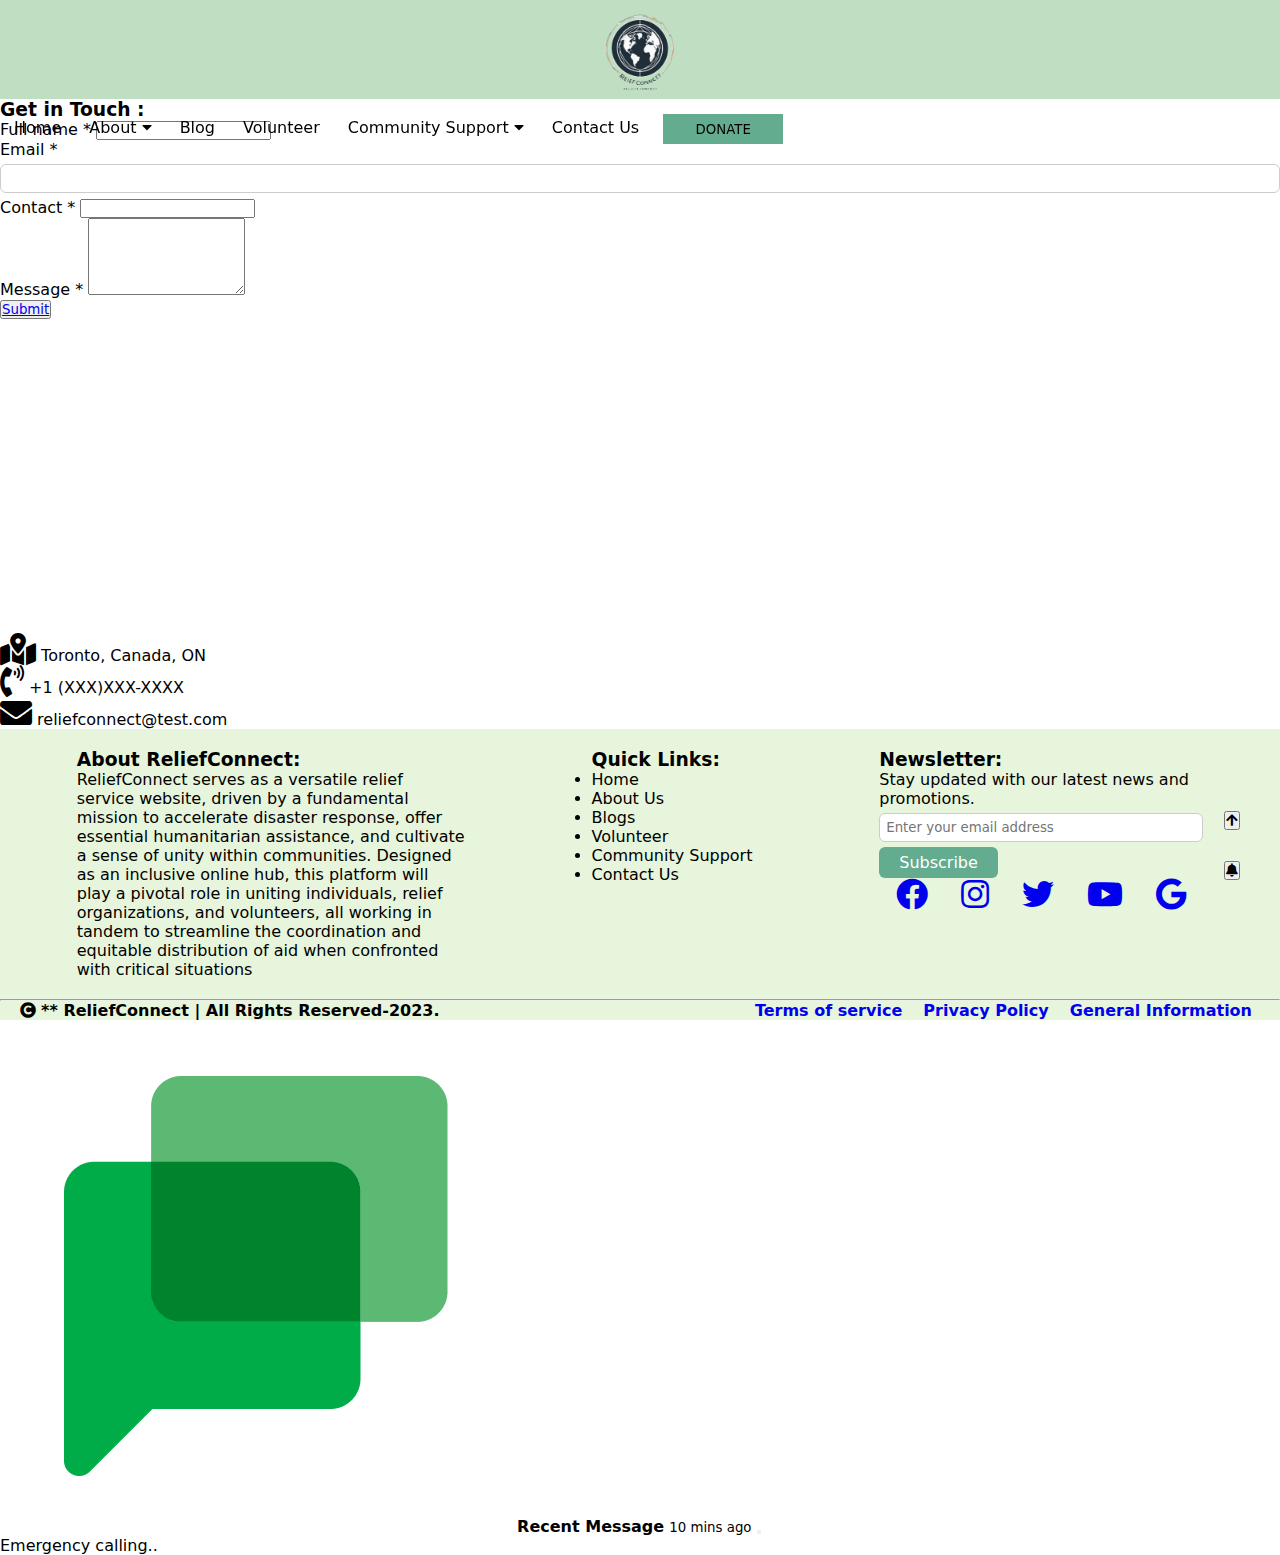
<file: contact.html>
<!DOCTYPE html>
<html lang="en">
  <head>
    <meta charset="UTF-8" />
    <meta name="viewport" content="width=device-width, initial-scale=1.0" />
    <title>Relief Connect</title>

    <link
      rel="shortcut icon"
      href="./assets/logo-trans.png"
      type="image/x-icon"
    />

    <link rel="stylesheet" href="./style.css" />

    <link
      rel="stylesheet"
      href="https://cdnjs.cloudflare.com/ajax/libs/font-awesome/5.15.4/css/all.min.css"
      integrity="sha512-1ycn6IcaQQ40/MKBW2W4Rhis/DbILU74C1vSrLJxCq57o941Ym01SwNsOMqvEBFlcgUa6xLiPY/NS5R+E6ztJQ=="
      crossorigin="anonymous"
      referrerpolicy="no-referrer"
    />

    <link
      rel="stylesheet"
      href="https://cdnjs.cloudflare.com/ajax/libs/OwlCarousel2/2.3.4/assets/owl.carousel.min.css"
      integrity="sha512-tS3S5qG0BlhnQROyJXvNjeEM4UpMXHrQfTGmbQ1gKmelCxlSEBUaxhRBj/EFTzpbP4RVSrpEikbmdJobCvhE3g=="
      crossorigin="anonymous"
      referrerpolicy="no-referrer"
    />

    <link
      rel="stylesheet"
      href="https://cdnjs.cloudflare.com/ajax/libs/OwlCarousel2/2.3.4/assets/owl.theme.default.min.css"
      integrity="sha512-sMXtMNL1zRzolHYKEujM2AqCLUR9F2C4/05cdbxjjLSRvMQIciEPCQZo++nk7go3BtSuK9kfa/s+a4f4i5pLkw=="
      crossorigin="anonymous"
      referrerpolicy="no-referrer"
    />

    <link
      href="https://cdn.jsdelivr.net/npm/bootstrap@5.3.2/dist/css/bootstrap.min.css"
      rel="stylesheet"
      integrity="sha384-T3c6CoIi6uLrA9TneNEoa7RxnatzjcDSCmG1MXxSR1GAsXEV/Dwwykc2MPK8M2HN"
      crossorigin="anonymous"
    />

    <script src="https://code.jquery.com/jquery-3.6.4.min.js"></script>

    <script
      src="https://cdnjs.cloudflare.com/ajax/libs/OwlCarousel2/2.3.4/owl.carousel.min.js"
      integrity="sha512-bPs7Ae6pVvhOSiIcyUClR7/q2OAsRiovw4vAkX+zJbw3ShAeeqezq50RIIcIURq7Oa20rW2n2q+fyXBNcU9lrw=="
      crossorigin="anonymous"
      referrerpolicy="no-referrer"
    ></script>
  </head>

  <body>
    <header class="container-fluid d-flex justify-content-space-between">
      <div class="logo">
        <a href="./index.html">
          <img class="logo-img" src="./assets/logo-trans.png" alt=""
        /></a>
      </div>

      <nav class="d-flex justify-content-end w-100">
        <ul>
          <li><a href="./index.html">Home</a></li>
          <li class="dropdown">
            <a href="#">About <i class="fas fa-caret-down"></i></a>
            <div class="dropdown-content">
              <a href="./about.html"> About Us</a>
              <a href="./partners.html"> Our Partners</a>
              <a href="./safety.html"> Safety Instructions</a>
            </div>
          </li>
          <li><a href="./blog.html">Blog</a></li>
          <li><a href="./volunteer.html">Volunteer</a></li>
          <li class="dropdown">
            <a href="#">Community Support <i class="fas fa-caret-down"></i></a>
            <div class="dropdown-content">
              <a href="./offer-assistance.html">Offer Assistance</a>
              <a href="./request-assistance.html">Request Assistance </a>
            </div>
          </li>
          <li><a href="#">Contact Us</a></li>
          <button class="rounded-3 btn-block donate">
            <a href="./donate.html" class="text-white">DONATE</a>
          </button>
        </ul>
      </nav>
    </header>
    <main>
      <h3 class="conatiner-fluid m-5 mb-4 fw-bold">Get in Touch :</h3>
      <div class="container-fluid px-5 d-flex mb-3">
        <div class="col-5 bg-success p-3 rounded-2 contact-form">
          <form class="p-2">
            <div class="mb-2 container">
              <label for="exampleInputFirstname" class="form-label text-white"
                >Full name <span class="text-danger fw-bold">* </span></label
              >
              <input
                type="text"
                class="form-control"
                id="exampleInputFirstname"
              />
            </div>
            <div class="mb-2 container">
              <label for="exampleInputEmail1" class="form-label text-white"
                >Email <span class="text-danger fw-bold">* </span></label
              >
              <input
                type="email"
                class="form-control"
                id="exampleInputEmail1"
                aria-describedby="emailHelp"
              />
            </div>
            <div class="mb-2 container">
              <label
                for="exampleInputContact1"
                class="form-label text-white"
                required
                >Contact <span class="text-danger fw-bold">* </span></label
              >
              <input
                type="number"
                class="form-control w-50"
                id="exampleInputContact1"
              />
            </div>
            <div class="mb-3 container">
              <label for="exampleTextarea" class="form-label text-white"
                >Message <span class="text-danger fw-bold">* </span>
              </label>
              <textarea
                class="form-control"
                id="exampleTextarea"
                rows="5"
              ></textarea>
            </div>
            <div class="container">
              <button type="submit" class="btn btn-dark w-100">
                <a class="text-white text-decoration-none" href="./error.html"
                  >Submit
                </a>
              </button>
            </div>
          </form>
        </div>

        <div class="container col-7 px-5">
          <iframe
            class="mb-3"
            src="https://www.google.com/maps/embed?pb=!1m18!1m12!1m3!1d184551.90977155126!2d-79.5428704472023!3d43.71837095842768!2m3!1f0!2f0!3f0!3m2!1i1024!2i768!4f13.1!3m3!1m2!1s0x89d4cb90d7c63ba5%3A0x323555502ab4c477!2sToronto%2C%20ON!5e0!3m2!1sen!2sca!4v1702411031765!5m2!1sen!2sca"
            width="680"
            height="310"
            style="border: 0"
            allowfullscreen=""
            loading="lazy"
            referrerpolicy="no-referrer-when-downgrade"
          ></iframe>

          <p class="pt-3">
            <i class="fas fa-map-marked-alt fa-2x px-2"></i>
            <span>Toronto, Canada, ON</span>
          </p>
          <p class="pt-3">
            <i class="fas fa-phone-volume fa-2x px-2"></i>
            <span>+1 (XXX)XXX-XXXX</span>
          </p>
          <p class="pt-3">
            <i class="fas fa-envelope fa-2x px-2"></i>
            <span> reliefconnect@test.com</span>
          </p>
        </div>
      </div>
    </main>
    <footer id="#footer">
      <div class="container-fluid foot-container">
        <div class="foot-abt">
          <h3>About ReliefConnect:</h3>
          <p class="pt-3">
            ReliefConnect serves as a versatile relief service website, driven
            by a fundamental mission to accelerate disaster response, offer
            essential humanitarian assistance, and cultivate a sense of unity
            within communities. Designed as an inclusive online hub, this
            platform will play a pivotal role in uniting individuals, relief
            organizations, and volunteers, all working in tandem to streamline
            the coordination and equitable distribution of aid when confronted
            with critical situations
          </p>
        </div>
        <div class="links">
          <h3>Quick Links:</h3>
          <ul class="pt-3">
            <li><a href="./index.html">Home</a></li>
            <li><a href="./about.html">About Us</a></li>
            <li><a href="./blog.html">Blogs</a></li>
            <li><a href="./volunteer.html">Volunteer</a></li>
            <li><a href="./offer-assistance.html">Community Support</a></li>
            <li><a href="#">Contact Us</a></li>
          </ul>
        </div>
        <div class="newsletter">
          <h3>Newsletter:</h3>
          <p class="pt-3">Stay updated with our latest news and promotions.</p>
          <form>
            <input
              type="email"
              placeholder="Enter your email address"
              required
            />
            <button type="submit" class="subscribe-btn">Subscribe</button>
          </form>
          <div class="social-icons my-3">
            <a href="https://www.facebook.com/"
              ><i class="fab fa-facebook fa-2x text-dark" title="Facebook"></i
            ></a>
            <a href="https://www.instagram.com/">
              <i class="fab fa-instagram fa-2x text-dark" title="Instagram"></i
            ></a>
            <a href="https://twitter.com/?lang=en">
              <i class="fab fa-twitter fa-2x text-dark" title="Twitter"></i
            ></a>
            <a href="https://www.youtube.com/">
              <i class="fab fa-youtube fa-2x text-dark" title="Youtube"></i
            ></a>
            <a href="https://www.google.com/"
              ><i class="fab fa-google fa-2x text-dark" title="Google"></i
            ></a>
          </div>
        </div>
      </div>
      <hr />
      <div class="info-container">
        <div class="rights">
          <i class="fas fa-copyright"></i>
          <span>** ReliefConnect | All Rights Reserved-2023.</span>
        </div>
        <div class="policy">
          <ul class="lists">
            <li><a class="text-dark" href="#">Terms of service</a></li>
            <li><a class="text-dark" href="#">Privacy Policy</a></li>
            <li><a class="text-dark" href="#">General Information</a></li>
          </ul>
        </div>
      </div>
    </footer>
    <button
      id="scrollToTopBtn"
      class="btn btn-secondary top-button rounded-5 text-white"
    >
      <i class="fas fa-arrow-up"></i>
    </button>
    <button
      type="button"
      class="btn btn-success rounded-5 toaster"
      id="liveToastBtn"
    >
      <i class="fas fa-bell fa-1x"></i>
    </button>
    <div class="toast-container position-fixed bottom-0 end-0 p-3">
      <div
        id="liveToast"
        class="toast"
        role="alert"
        aria-live="assertive"
        aria-atomic="true"
      >
        <div class="toast-header">
          <img
            src="./assets/chat-logo.png"
            class="rounded me-2 w-25 h-25"
            alt="..."
          />
          <strong class="me-auto">Recent Message</strong>
          <small>10 mins ago</small>
          <button
            type="button"
            class="btn-close"
            data-bs-dismiss="toast"
            aria-label="Close"
          ></button>
        </div>
        <div class="toast-body">Emergency calling..</div>
      </div>
    </div>
  </body>
  <script
    src="https://cdn.jsdelivr.net/npm/bootstrap@5.3.2/dist/js/bootstrap.bundle.min.js"
    integrity="sha384-C6RzsynM9kWDrMNeT87bh95OGNyZPhcTNXj1NW7RuBCsyN/o0jlpcV8Qyq46cDfL"
    crossorigin="anonymous"
  ></script>
  <script
    src="https://cdn.jsdelivr.net/npm/@popperjs/core@2.11.8/dist/umd/popper.min.js"
    integrity="sha384-I7E8VVD/ismYTF4hNIPjVp/Zjvgyol6VFvRkX/vR+Vc4jQkC+hVqc2pM8ODewa9r"
    crossorigin="anonymous"
  ></script>
  <script
    src="https://cdn.jsdelivr.net/npm/bootstrap@5.3.2/dist/js/bootstrap.min.js"
    integrity="sha384-BBtl+eGJRgqQAUMxJ7pMwbEyER4l1g+O15P+16Ep7Q9Q+zqX6gSbd85u4mG4QzX+"
    crossorigin="anonymous"
  ></script>
  <script src="./main.js"></script>
</html>
</file>
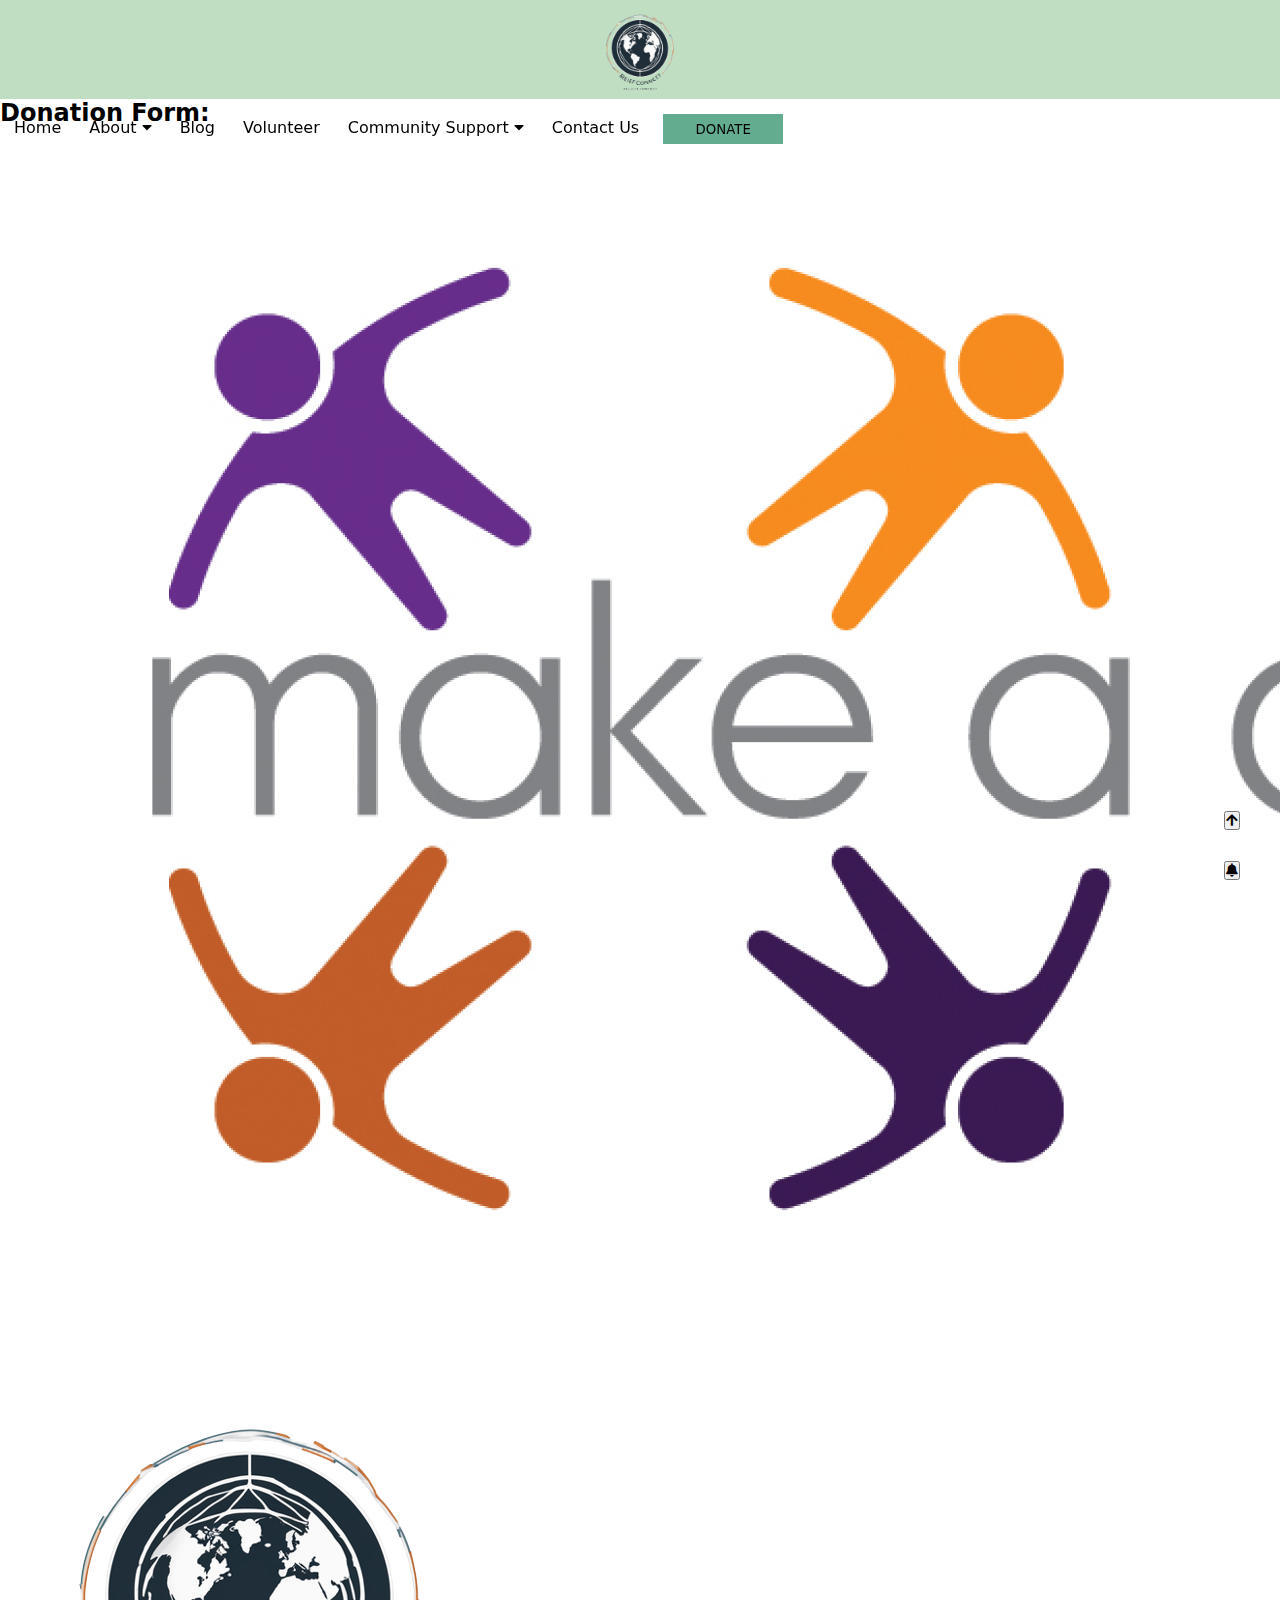
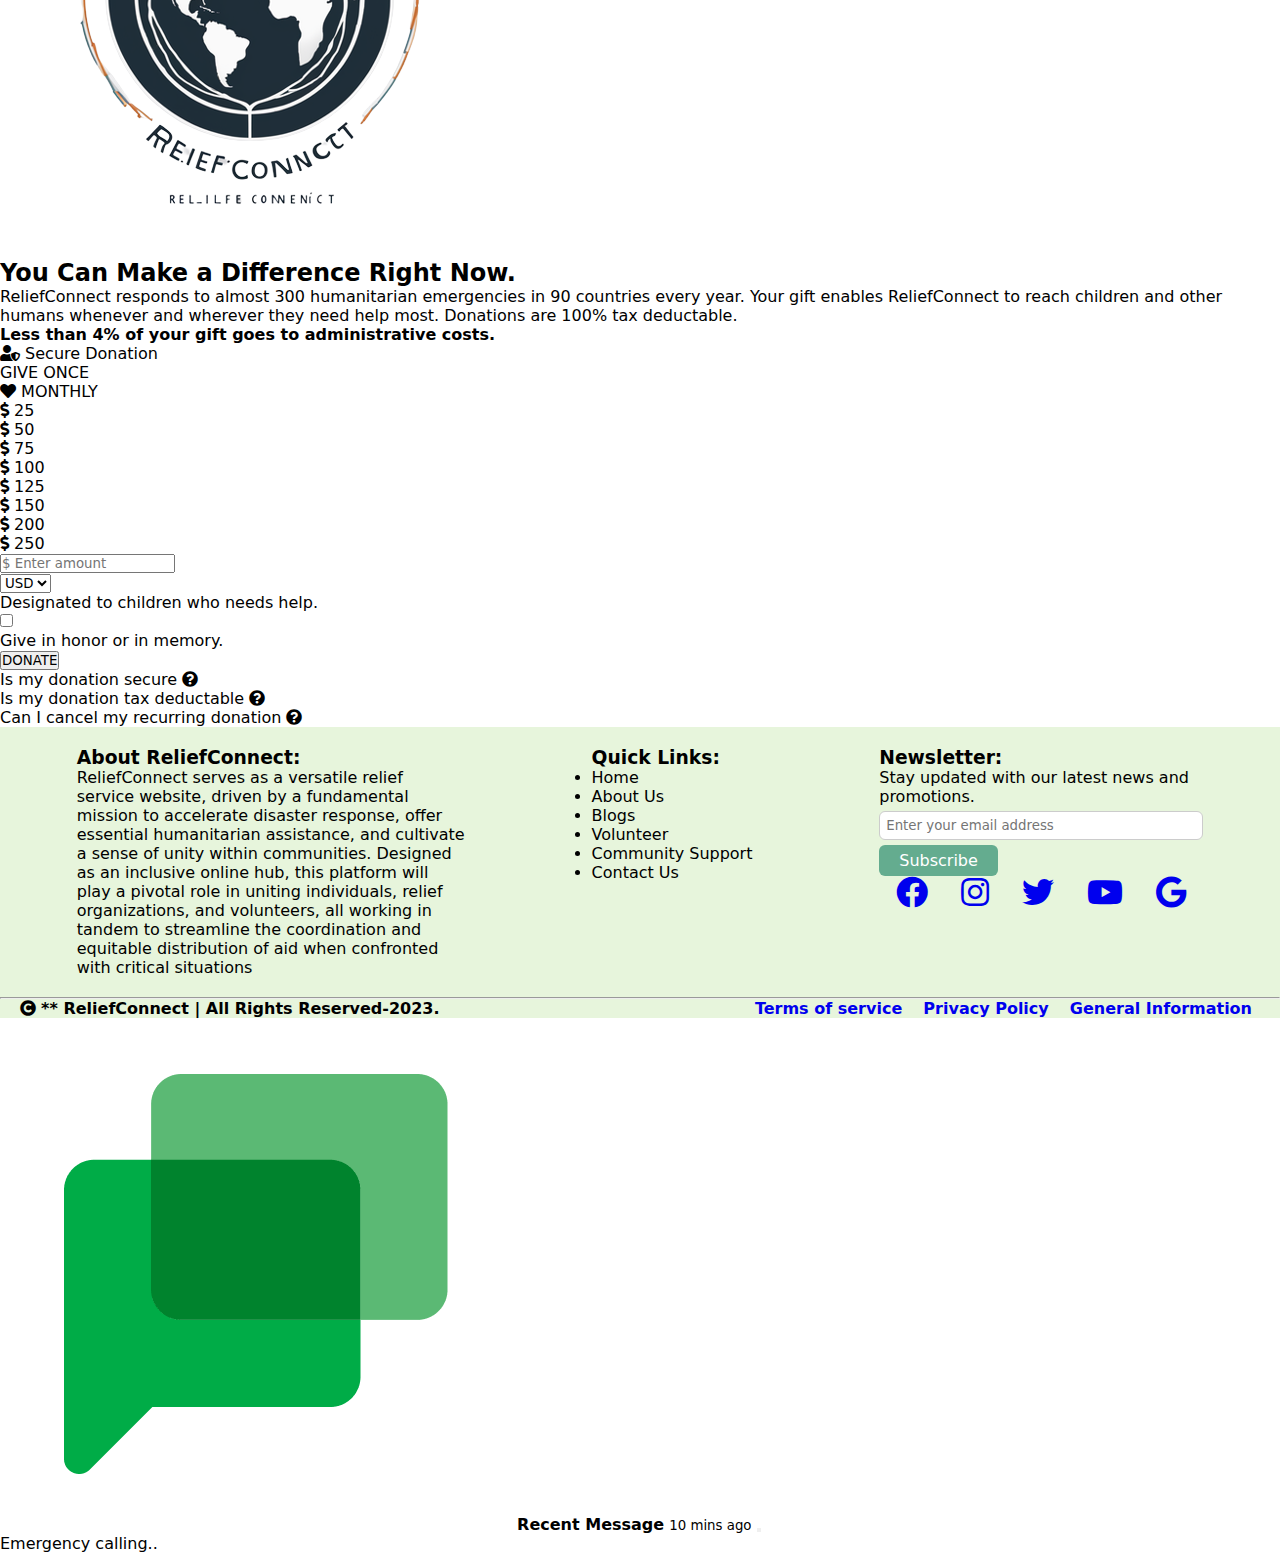
<file: donate.html>
<!DOCTYPE html>
<html lang="en">
  <head>
    <meta charset="UTF-8" />
    <meta name="viewport" content="width=device-width, initial-scale=1.0" />
    <title>Relief Connect</title>

    <link
      rel="shortcut icon"
      href="./assets/logo-trans.png"
      type="image/x-icon"
    />

    <link rel="stylesheet" href="./style.css" />

    <link
      rel="stylesheet"
      href="https://cdnjs.cloudflare.com/ajax/libs/font-awesome/5.15.4/css/all.min.css"
      integrity="sha512-1ycn6IcaQQ40/MKBW2W4Rhis/DbILU74C1vSrLJxCq57o941Ym01SwNsOMqvEBFlcgUa6xLiPY/NS5R+E6ztJQ=="
      crossorigin="anonymous"
      referrerpolicy="no-referrer"
    />

    <link
      rel="stylesheet"
      href="https://cdnjs.cloudflare.com/ajax/libs/OwlCarousel2/2.3.4/assets/owl.carousel.min.css"
      integrity="sha512-tS3S5qG0BlhnQROyJXvNjeEM4UpMXHrQfTGmbQ1gKmelCxlSEBUaxhRBj/EFTzpbP4RVSrpEikbmdJobCvhE3g=="
      crossorigin="anonymous"
      referrerpolicy="no-referrer"
    />

    <link
      rel="stylesheet"
      href="https://cdnjs.cloudflare.com/ajax/libs/OwlCarousel2/2.3.4/assets/owl.theme.default.min.css"
      integrity="sha512-sMXtMNL1zRzolHYKEujM2AqCLUR9F2C4/05cdbxjjLSRvMQIciEPCQZo++nk7go3BtSuK9kfa/s+a4f4i5pLkw=="
      crossorigin="anonymous"
      referrerpolicy="no-referrer"
    />

    <link
      href="https://cdn.jsdelivr.net/npm/bootstrap@5.3.2/dist/css/bootstrap.min.css"
      rel="stylesheet"
      integrity="sha384-T3c6CoIi6uLrA9TneNEoa7RxnatzjcDSCmG1MXxSR1GAsXEV/Dwwykc2MPK8M2HN"
      crossorigin="anonymous"
    />

    <script src="https://code.jquery.com/jquery-3.6.4.min.js"></script>

    <script
      src="https://cdnjs.cloudflare.com/ajax/libs/OwlCarousel2/2.3.4/owl.carousel.min.js"
      integrity="sha512-bPs7Ae6pVvhOSiIcyUClR7/q2OAsRiovw4vAkX+zJbw3ShAeeqezq50RIIcIURq7Oa20rW2n2q+fyXBNcU9lrw=="
      crossorigin="anonymous"
      referrerpolicy="no-referrer"
    ></script>
  </head>

  <body>
    <header class="container-fluid d-flex justify-content-space-between">
      <div class="logo">
        <a href="./index.html">
          <img class="logo-img" src="./assets/logo-trans.png" alt=""
        /></a>
      </div>

      <nav class="d-flex justify-content-end w-100">
        <ul>
          <li><a href="./index.html">Home</a></li>
          <li class="dropdown">
            <a href="#">About <i class="fas fa-caret-down"></i></a>
            <div class="dropdown-content">
              <a href="./about.html"> About Us</a>
              <a href="./partners.html"> Our Partners</a>
              <a href="./safety.html"> Safety Instructions</a>
            </div>
          </li>
          <li><a href="./blog.html">Blog</a></li>
          <li><a href="./volunteer.html">Volunteer</a></li>
          <li class="dropdown">
            <a href="#">Community Support <i class="fas fa-caret-down"></i></a>
            <div class="dropdown-content">
              <a href="./offer-assistance.html">Offer Assistance</a>
              <a href="./request-assistance.html">Request Assistance </a>
            </div>
          </li>
          <li><a href="./contact.html">Contact Us</a></li>
          <button class="rounded-3 btn-block donate">
            <a href="#" class="text-white">DONATE</a>
          </button>
        </ul>
      </nav>
    </header>
    <main>
      <h2 class="px-5 my-5">Donation Form:</h2>
      <div class="container-fluid px-5 d-flex mb-5">
        <div class="container col-7">
          <div class="row d-flex justify-content-between">
            <div class="col-7">
              <img class="img-fluid" src="./assets/donate.png" alt="" />
            </div>
            <div class="col-5">
              <img
                class="img-fluid w-75"
                src="./assets/logo-trans.png"
                alt=""
              />
            </div>
          </div>
          <div class="row">
            <h2 class="my-4">You Can Make a Difference Right Now.</h2>
            <p class="mb-0">
              <span class="fw-bold fs-5">ReliefConnect</span> responds to almost
              <span class="fs-4">300</span> humanitarian emergencies in
              <span class="fs-4">90</span> countries every year. Your gift
              enables ReliefConnect to reach children and other humans whenever
              and wherever they need help most. Donations are 100% tax
              deductable. <br />
              <strong
                >Less than <span class="fs-4">4%</span> of your gift goes to
                administrative costs.</strong
              >
            </p>
          </div>
        </div>
        <div class="container col-5 bg-dark py-3 rounded-2">
          <div
            class="container d-flex justify-content-center align-items-center"
          >
            <p class="text-white">
              <i class="fas fa-user-shield text-white"></i> Secure Donation
            </p>
          </div>
          <div
            class="container d-flex justify-content-center align-items-center"
          >
            <div class="once">
              <p class="fw-bold text-white bg-success p-2">GIVE ONCE</p>
            </div>
            <div class="monthly">
              <p class="fw-bold text-dark bg-white p-2">
                <i class="fas fa-heart"></i> MONTHLY
              </p>
            </div>
          </div>
          <div class="container col-12">
            <div class="row d-flex justify-content-around px-5">
              <div
                class="col-2 d-flex justify-content-center align-items-center bg-white p-2 rounded-3"
              >
                <span class="fw-bold"
                  ><i class="fas fa-dollar-sign"></i> 25</span
                >
              </div>

              <div
                class="col-2 d-flex justify-content-center align-items-center bg-white p-2 rounded-3"
              >
                <span class="fw-bold"
                  ><i class="fas fa-dollar-sign"></i> 50</span
                >
              </div>

              <div
                class="col-2 d-flex justify-content-center align-items-center bg-white p-2 rounded-3"
              >
                <span class="fw-bold"
                  ><i class="fas fa-dollar-sign"></i> 75</span
                >
              </div>

              <div
                class="col-2 d-flex justify-content-center align-items-center bg-white p-2 rounded-3"
              >
                <span class="fw-bold"
                  ><i class="fas fa-dollar-sign"></i> 100</span
                >
              </div>
            </div>
          </div>
          <div class="container col-12 my-2">
            <div class="row d-flex justify-content-around px-5">
              <div
                class="col-2 d-flex justify-content-center align-items-center bg-white p-2 rounded-3"
              >
                <span class="fw-bold"
                  ><i class="fas fa-dollar-sign"></i> 125</span
                >
              </div>

              <div
                class="col-2 d-flex justify-content-center align-items-center bg-white p-2 rounded-3"
              >
                <span class="fw-bold"
                  ><i class="fas fa-dollar-sign"></i> 150</span
                >
              </div>

              <div
                class="col-2 d-flex justify-content-center align-items-center bg-white p-2 rounded-3"
              >
                <span class="fw-bold"
                  ><i class="fas fa-dollar-sign"></i> 200</span
                >
              </div>

              <div
                class="col-2 d-flex justify-content-center align-items-center bg-white p-2 rounded-3"
              >
                <span class="fw-bold"
                  ><i class="fas fa-dollar-sign"></i> 250</span
                >
              </div>
            </div>
          </div>
          <div class="container py-1">
            <div class="row d-flex px-5">
              <form>
                <div class="input-group">
                  <input
                    type="text"
                    class="form-control rounded-2"
                    placeholder="$ Enter amount"
                    aria-label="Amount"
                    aria-describedby="basic-addon2"
                  />
                  <div class="input-group-append px-1">
                    <select class="fw-bold p-2 rounded-2" name="currency" id="">
                      <option value="1">USD</option>
                      <option value="2">CAD</option>
                      <option value="3">GPB</option>
                      <option value="3">EUR</option>
                      <option value="3">INR</option>
                    </select>
                  </div>
                </div>
              </form>
            </div>
          </div>
          <div
            class="container d-flex justify-content-center align-items-center pt-3"
          >
            <p class="fw-bold text-white">
              Designated to children who needs help.
            </p>
          </div>
          <div class="container pb-3">
            <div class="row d-flex px-5">
              <div class="col-1">
                <div class="form-check">
                  <input
                    type="checkbox"
                    class="form-check-input"
                    id="exampleCheck1"
                  />
                  <label class="form-check-label" for="exampleCheck1"></label>
                </div>
              </div>
              <div class="col-11">
                <p class="mb-0 text-white">Give in honor or in memory.</p>
              </div>
            </div>
          </div>
          <div class="container mb-2">
            <div class="row px-5">
              <a href="./error.html"><button type="button" class="btn btn-success w-100 fw-bold">
                DONATE
              </button></a> 
            </div>
          </div>
        </div>
      </div>
      <div class="container d-flex justify-content-between my-4">
        <div class="row py-3">
          <p class="fs-5 fw-bold">
            Is my donation secure <i class="fas fa-question-circle"></i>
          </p>
        </div>
        <div class="row py-3">
          <p class="fs-5 fw-bold">
            Is my donation tax deductable <i class="fas fa-question-circle"></i>
          </p>
        </div>
        <div class="row py-3">
          <p class="fs-5 fw-bold">
            Can I cancel my recurring donation
            <i class="fas fa-question-circle"></i>
          </p>
        </div>
      </div>
    </main>
    <footer id="#footer">
      <div class="container-fluid foot-container">
        <div class="foot-abt">
          <h3>About ReliefConnect:</h3>
          <p class="pt-3">
            ReliefConnect serves as a versatile relief service website, driven
            by a fundamental mission to accelerate disaster response, offer
            essential humanitarian assistance, and cultivate a sense of unity
            within communities. Designed as an inclusive online hub, this
            platform will play a pivotal role in uniting individuals, relief
            organizations, and volunteers, all working in tandem to streamline
            the coordination and equitable distribution of aid when confronted
            with critical situations
          </p>
        </div>
        <div class="links">
          <h3>Quick Links:</h3>
          <ul class="pt-3">
            <li><a href="./index.html">Home</a></li>
            <li><a href="./about.html">About Us</a></li>
            <li><a href="./blog.html">Blogs</a></li>
            <li><a href="./volunteer.html">Volunteer</a></li>
            <li><a href="./offer-assistance.html">Community Support</a></li>
            <li><a href="./contact.html">Contact Us</a></li>
          </ul>
        </div>
        <div class="newsletter">
          <h3>Newsletter:</h3>
          <p class="pt-3">Stay updated with our latest news and promotions.</p>
          <form>
            <input
              type="email"
              placeholder="Enter your email address"
              required
            />
            <button type="submit" class="subscribe-btn">Subscribe</button>
          </form>
          <div class="social-icons my-3">
            <a href="https://www.facebook.com/"
              ><i class="fab fa-facebook fa-2x text-dark" title="Facebook"></i
            ></a>
            <a href="https://www.instagram.com/">
              <i class="fab fa-instagram fa-2x text-dark" title="Instagram"></i
            ></a>
            <a href="https://twitter.com/?lang=en">
              <i class="fab fa-twitter fa-2x text-dark" title="Twitter"></i
            ></a>
            <a href="https://www.youtube.com/">
              <i class="fab fa-youtube fa-2x text-dark" title="Youtube"></i
            ></a>
            <a href="https://www.google.com/"
              ><i class="fab fa-google fa-2x text-dark" title="Google"></i
            ></a>
          </div>
        </div>
      </div>
      <hr />
      <div class="info-container">
        <div class="rights">
          <i class="fas fa-copyright"></i>
          <span>** ReliefConnect | All Rights Reserved-2023.</span>
        </div>
        <div class="policy">
          <ul class="lists">
            <li><a class="text-dark" href="#">Terms of service</a></li>
            <li><a class="text-dark" href="#">Privacy Policy</a></li>
            <li><a class="text-dark" href="#">General Information</a></li>
          </ul>
        </div>
      </div>
    </footer>
    <button
      id="scrollToTopBtn"
      class="btn btn-secondary top-button rounded-5 text-white"
    >
      <i class="fas fa-arrow-up"></i>
    </button>
    <button
      type="button"
      class="btn btn-success rounded-5 toaster"
      id="liveToastBtn"
    >
      <i class="fas fa-bell fa-1x"></i>
    </button>
    <div class="toast-container position-fixed bottom-0 end-0 p-3">
      <div
        id="liveToast"
        class="toast"
        role="alert"
        aria-live="assertive"
        aria-atomic="true"
      >
        <div class="toast-header">
          <img
            src="./assets/chat-logo.png"
            class="rounded me-2 w-25 h-25"
            alt="..."
          />
          <strong class="me-auto">Recent Message</strong>
          <small>10 mins ago</small>
          <button
            type="button"
            class="btn-close"
            data-bs-dismiss="toast"
            aria-label="Close"
          ></button>
        </div>
        <div class="toast-body">Emergency calling..</div>
      </div>
    </div>
  </body>
  <script
    src="https://cdn.jsdelivr.net/npm/bootstrap@5.3.2/dist/js/bootstrap.bundle.min.js"
    integrity="sha384-C6RzsynM9kWDrMNeT87bh95OGNyZPhcTNXj1NW7RuBCsyN/o0jlpcV8Qyq46cDfL"
    crossorigin="anonymous"
  ></script>
  <script
    src="https://cdn.jsdelivr.net/npm/@popperjs/core@2.11.8/dist/umd/popper.min.js"
    integrity="sha384-I7E8VVD/ismYTF4hNIPjVp/Zjvgyol6VFvRkX/vR+Vc4jQkC+hVqc2pM8ODewa9r"
    crossorigin="anonymous"
  ></script>
  <script
    src="https://cdn.jsdelivr.net/npm/bootstrap@5.3.2/dist/js/bootstrap.min.js"
    integrity="sha384-BBtl+eGJRgqQAUMxJ7pMwbEyER4l1g+O15P+16Ep7Q9Q+zqX6gSbd85u4mG4QzX+"
    crossorigin="anonymous"
  ></script>
  <script src="./main.js"></script>
</html>
</file>
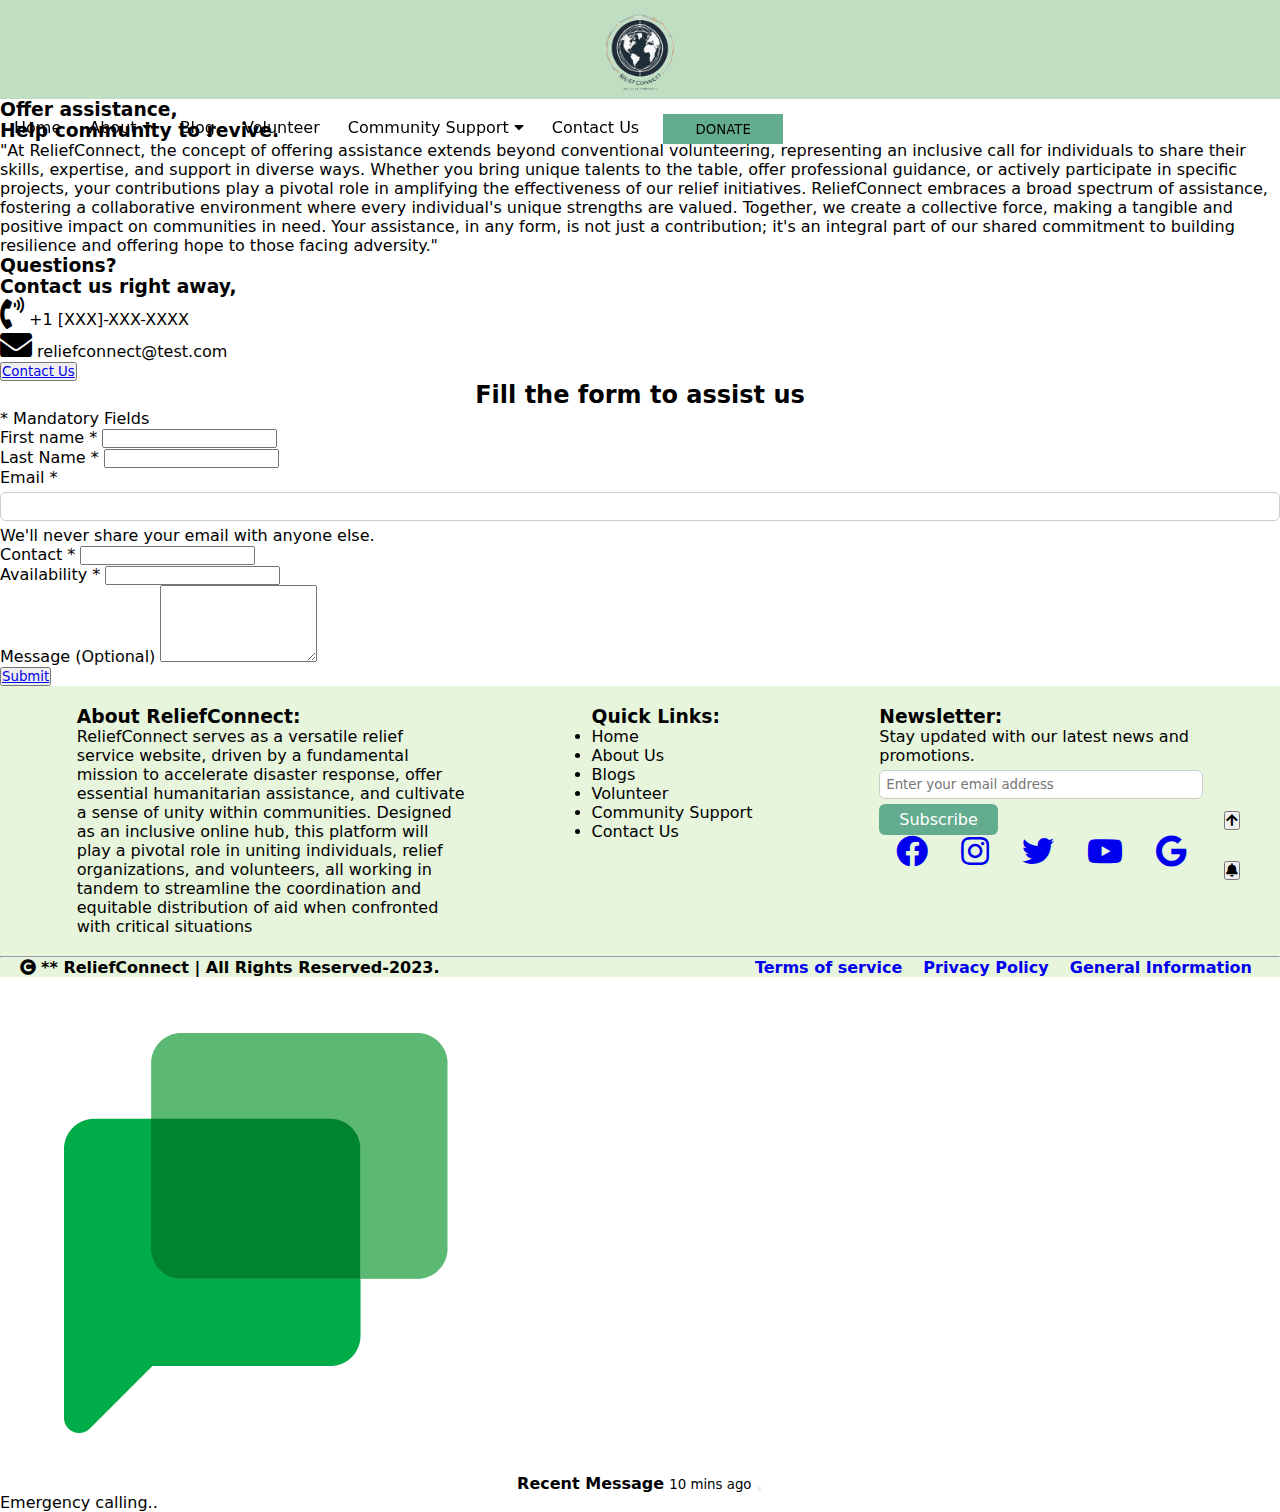
<file: offer-assistance.html>
<!DOCTYPE html>
<html lang="en">
  <head>
    <meta charset="UTF-8" />
    <meta name="viewport" content="width=device-width, initial-scale=1.0" />
    <title>Relief Connect</title>

    <link
      rel="shortcut icon"
      href="./assets/logo-trans.png"
      type="image/x-icon"
    />

    <link rel="stylesheet" href="./style.css" />

    <link
      rel="stylesheet"
      href="https://cdnjs.cloudflare.com/ajax/libs/font-awesome/5.15.4/css/all.min.css"
      integrity="sha512-1ycn6IcaQQ40/MKBW2W4Rhis/DbILU74C1vSrLJxCq57o941Ym01SwNsOMqvEBFlcgUa6xLiPY/NS5R+E6ztJQ=="
      crossorigin="anonymous"
      referrerpolicy="no-referrer"
    />

    <link
      rel="stylesheet"
      href="https://cdnjs.cloudflare.com/ajax/libs/OwlCarousel2/2.3.4/assets/owl.carousel.min.css"
      integrity="sha512-tS3S5qG0BlhnQROyJXvNjeEM4UpMXHrQfTGmbQ1gKmelCxlSEBUaxhRBj/EFTzpbP4RVSrpEikbmdJobCvhE3g=="
      crossorigin="anonymous"
      referrerpolicy="no-referrer"
    />

    <link
      rel="stylesheet"
      href="https://cdnjs.cloudflare.com/ajax/libs/OwlCarousel2/2.3.4/assets/owl.theme.default.min.css"
      integrity="sha512-sMXtMNL1zRzolHYKEujM2AqCLUR9F2C4/05cdbxjjLSRvMQIciEPCQZo++nk7go3BtSuK9kfa/s+a4f4i5pLkw=="
      crossorigin="anonymous"
      referrerpolicy="no-referrer"
    />

    <link
      href="https://cdn.jsdelivr.net/npm/bootstrap@5.3.2/dist/css/bootstrap.min.css"
      rel="stylesheet"
      integrity="sha384-T3c6CoIi6uLrA9TneNEoa7RxnatzjcDSCmG1MXxSR1GAsXEV/Dwwykc2MPK8M2HN"
      crossorigin="anonymous"
    />

    <script src="https://code.jquery.com/jquery-3.6.4.min.js"></script>

    <script
      src="https://cdnjs.cloudflare.com/ajax/libs/OwlCarousel2/2.3.4/owl.carousel.min.js"
      integrity="sha512-bPs7Ae6pVvhOSiIcyUClR7/q2OAsRiovw4vAkX+zJbw3ShAeeqezq50RIIcIURq7Oa20rW2n2q+fyXBNcU9lrw=="
      crossorigin="anonymous"
      referrerpolicy="no-referrer"
    ></script>
  </head>

  <body>
    <header class="container-fluid d-flex justify-content-space-between">
      <div class="logo">
        <a href="./index.html">
          <img class="logo-img" src="./assets/logo-trans.png" alt=""
        /></a>
      </div>

      <nav class="d-flex justify-content-end w-100">
        <ul>
          <li><a href="./index.html">Home</a></li>
          <li class="dropdown">
            <a href="#">About <i class="fas fa-caret-down"></i></a>
            <div class="dropdown-content">
              <a href="./about.html"> About Us</a>
              <a href="./partners.html"> Our Partners</a>
              <a href="./safety.html"> Safety Instructions</a>
            </div>
          </li>
          <li><a href="./blog.html">Blog</a></li>
          <li><a href="./volunteer.html">Volunteer</a></li>
          <li class="dropdown">
            <a href="#">Community Support <i class="fas fa-caret-down"></i></a>
            <div class="dropdown-content">
              <a href="#">Offer Assistance</a>
              <a href="./request-assistance.html">Request Assistance </a>
            </div>
          </li>
          <li><a href="./contact.html">Contact Us</a></li>
          <button class="rounded-3 btn-block donate">
            <a href="./donate.html" class="text-white">DONATE</a>
          </button>
        </ul>
      </nav>
    </header>
    <main>
      <div class="container-fluid p-4 d-flex my-4">
        <div class="container col-7">
          <h3>
            Offer assistance, <br />
            Help community to revive.
          </h3>
          <p class="my-4">
            "At ReliefConnect, the concept of offering assistance extends beyond
            conventional volunteering, representing an inclusive call for
            individuals to share their skills, expertise, and support in diverse
            ways. Whether you bring unique talents to the table, offer
            professional guidance, or actively participate in specific projects,
            your contributions play a pivotal role in amplifying the
            effectiveness of our relief initiatives. ReliefConnect embraces a
            broad spectrum of assistance, fostering a collaborative environment
            where every individual's unique strengths are valued. Together, we
            create a collective force, making a tangible and positive impact on
            communities in need. Your assistance, in any form, is not just a
            contribution; it's an integral part of our shared commitment to
            building resilience and offering hope to those facing adversity."
          </p>
          <div class="questions">
            <h3 class="mt-5">Questions? <br> Contact us right away,</h3>
            <div class="container d-flex py-3">
              <p>
                <i class="fas fa-phone-volume fa-2x"></i>
                <span class="fw-bold">+1 [XXX]-XXX-XXXX</span>
              </p>
              <p class="px-5">
                <i class="fas fa-envelope fa-2x"></i>
                <span class="fw-bold"> reliefconnect@test.com</span>
              </p>
            </div>
            <button class="btn btn-success">
              <a class="text-white text-decoration-none" href="error.html">
                Contact Us
              </a>
            </button>
          </div>
        </div>

        <div class="col-5 bg-dark p-3 rounded-2">
          <form>
            <div class="container form-heading">
              <h2 class="text-white">Fill the form to assist us</h2>
            </div>
            <p class="text-secondary py-2">
              <span class="text-danger">* </span>Mandatory Fields
            </p>
            <div class="d-flex container justify-content-between mb-2">
              <div class="">
                <label for="exampleInputFirstname" class="form-label text-white"
                  >First name <span class="text-danger">* </span></label
                >
                <input
                  type="text"
                  class="form-control"
                  id="exampleInputFirstname"
                />
              </div>
              <div class="">
                <label for="exampleInputLastname" class="form-label text-white"
                  >Last Name <span class="text-danger">* </span></label
                >
                <input
                  type="text"
                  class="form-control"
                  id="exampleInputLastname"
                />
              </div>
            </div>
            <div class="mb-2 container">
              <label for="exampleInputEmail1" class="form-label text-white"
                >Email <span class="text-danger">* </span></label
              >
              <input
                type="email"
                class="form-control"
                id="exampleInputEmail1"
                aria-describedby="emailHelp"
              />
              <div id="emailHelp" class="form-text text-secondary">
                We'll never share your email with anyone else.
              </div>
            </div>
            <div class="d-flex container justify-content-between mb-2">
              <div class="">
                <label
                  for="exampleInputContact1"
                  class="form-label text-white"
                  required
                  >Contact <span class="text-danger">* </span></label
                >
                <input
                  type="number"
                  class="form-control"
                  id="exampleInputContact1"
                />
              </div>
              <div class="">
                <label for="exampleInputAreas" class="form-label text-white"
                  >Availability <span class="text-danger">* </span></label
                >
                <input
                  type="text"
                  class="form-control"
                  id="exampleInputAreas"
                />
              </div>
            </div>
            <div class="mb-3 container">
              <label for="exampleTextarea" class="form-label text-white"
                >Message (Optional)
              </label>
              <textarea
                class="form-control"
                id="exampleTextarea"
                rows="5"
              ></textarea>
            </div>

            <div class="container">
              <button type="submit" class="btn btn-success w-100">
                <a class="text-white text-decoration-none" href="./error.html"
                  >Submit
                </a>
              </button>
            </div>
          </form>
        </div>
      </div>
    </main>
    <footer id="#footer">
      <div class="container-fluid foot-container">
        <div class="foot-abt">
          <h3>About ReliefConnect:</h3>
          <p class="pt-3">
            ReliefConnect serves as a versatile relief service website, driven
            by a fundamental mission to accelerate disaster response, offer
            essential humanitarian assistance, and cultivate a sense of unity
            within communities. Designed as an inclusive online hub, this
            platform will play a pivotal role in uniting individuals, relief
            organizations, and volunteers, all working in tandem to streamline
            the coordination and equitable distribution of aid when confronted
            with critical situations
          </p>
        </div>
        <div class="links">
          <h3>Quick Links:</h3>
          <ul class="pt-3">
            <li><a href="./index.html">Home</a></li>
            <li><a href="./about.html">About Us</a></li>
            <li><a href="./blog.html">Blogs</a></li>
            <li><a href="./volunteer.html">Volunteer</a></li>
            <li><a href="#">Community Support</a></li>
            <li><a href="./contact.html">Contact Us</a></li>
          </ul>
        </div>
        <div class="newsletter">
          <h3>Newsletter:</h3>
          <p class="pt-3">Stay updated with our latest news and promotions.</p>
          <form>
            <input
              type="email"
              placeholder="Enter your email address"
              required
            />
            <button type="submit" class="subscribe-btn">Subscribe</button>
          </form>
          <div class="social-icons my-3">
            <a href="https://www.facebook.com/"
              ><i class="fab fa-facebook fa-2x text-dark" title="Facebook"></i
            ></a>
            <a href="https://www.instagram.com/">
              <i class="fab fa-instagram fa-2x text-dark" title="Instagram"></i
            ></a>
            <a href="https://twitter.com/?lang=en">
              <i class="fab fa-twitter fa-2x text-dark" title="Twitter"></i
            ></a>
            <a href="https://www.youtube.com/">
              <i class="fab fa-youtube fa-2x text-dark" title="Youtube"></i
            ></a>
            <a href="https://www.google.com/"
              ><i class="fab fa-google fa-2x text-dark" title="Google"></i
            ></a>
          </div>
        </div>
      </div>
      <hr />
      <div class="info-container">
        <div class="rights">
          <i class="fas fa-copyright"></i>
          <span>** ReliefConnect | All Rights Reserved-2023.</span>
        </div>
        <div class="policy">
          <ul class="lists">
            <li><a class="text-dark" href="#">Terms of service</a></li>
            <li><a class="text-dark" href="#">Privacy Policy</a></li>
            <li><a class="text-dark" href="#">General Information</a></li>
          </ul>
        </div>
      </div>
    </footer>
    <button
      id="scrollToTopBtn"
      class="btn btn-secondary top-button rounded-5 text-white"
    >
      <i class="fas fa-arrow-up"></i>
    </button>
    <button
      type="button"
      class="btn btn-success rounded-5 toaster"
      id="liveToastBtn"
    >
      <i class="fas fa-bell fa-1x"></i>
    </button>
    <div class="toast-container position-fixed bottom-0 end-0 p-3">
      <div
        id="liveToast"
        class="toast"
        role="alert"
        aria-live="assertive"
        aria-atomic="true"
      >
        <div class="toast-header">
          <img
            src="./assets/chat-logo.png"
            class="rounded me-2 w-25 h-25"
            alt="..."
          />
          <strong class="me-auto">Recent Message</strong>
          <small>10 mins ago</small>
          <button
            type="button"
            class="btn-close"
            data-bs-dismiss="toast"
            aria-label="Close"
          ></button>
        </div>
        <div class="toast-body">Emergency calling..</div>
      </div>
    </div>
  </body>
  <script
    src="https://cdn.jsdelivr.net/npm/bootstrap@5.3.2/dist/js/bootstrap.bundle.min.js"
    integrity="sha384-C6RzsynM9kWDrMNeT87bh95OGNyZPhcTNXj1NW7RuBCsyN/o0jlpcV8Qyq46cDfL"
    crossorigin="anonymous"
  ></script>
  <script
    src="https://cdn.jsdelivr.net/npm/@popperjs/core@2.11.8/dist/umd/popper.min.js"
    integrity="sha384-I7E8VVD/ismYTF4hNIPjVp/Zjvgyol6VFvRkX/vR+Vc4jQkC+hVqc2pM8ODewa9r"
    crossorigin="anonymous"
  ></script>
  <script
    src="https://cdn.jsdelivr.net/npm/bootstrap@5.3.2/dist/js/bootstrap.min.js"
    integrity="sha384-BBtl+eGJRgqQAUMxJ7pMwbEyER4l1g+O15P+16Ep7Q9Q+zqX6gSbd85u4mG4QzX+"
    crossorigin="anonymous"
  ></script>
  <script src="./main.js"></script>
</html>
</file>
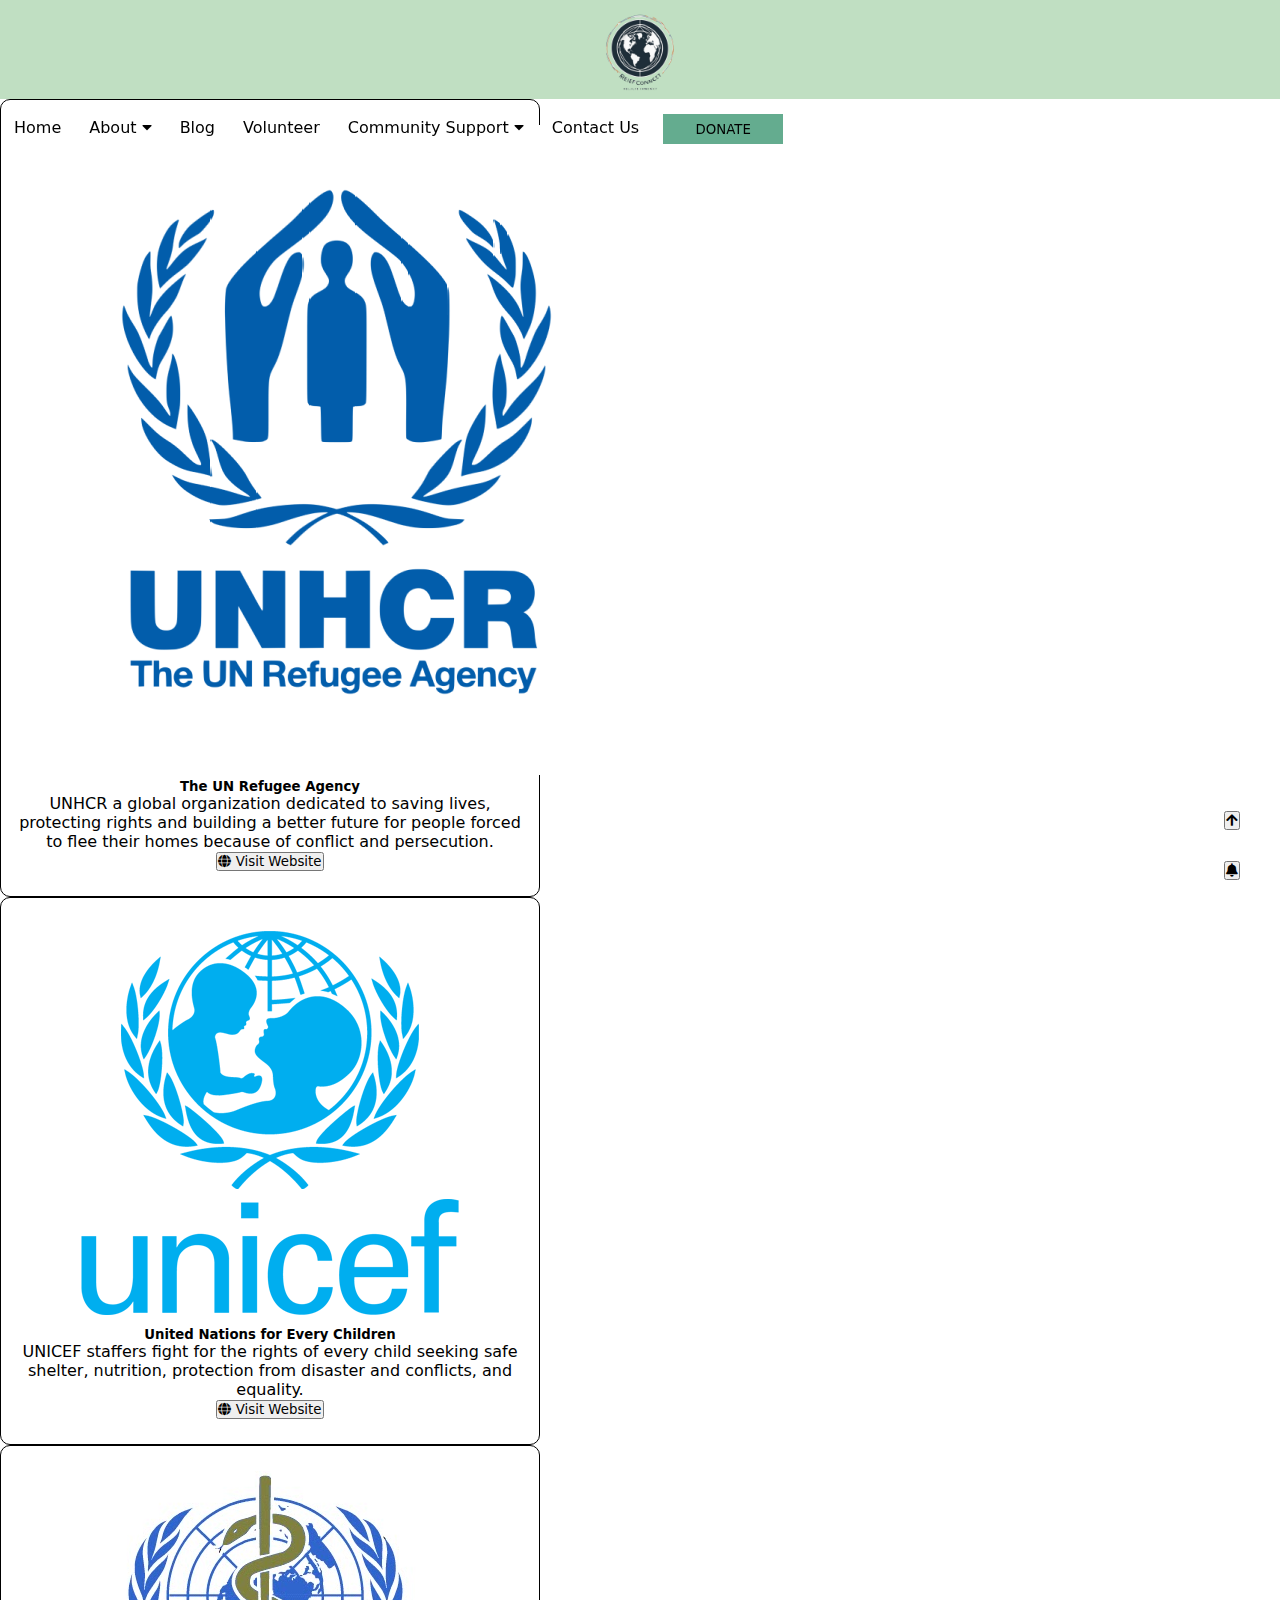
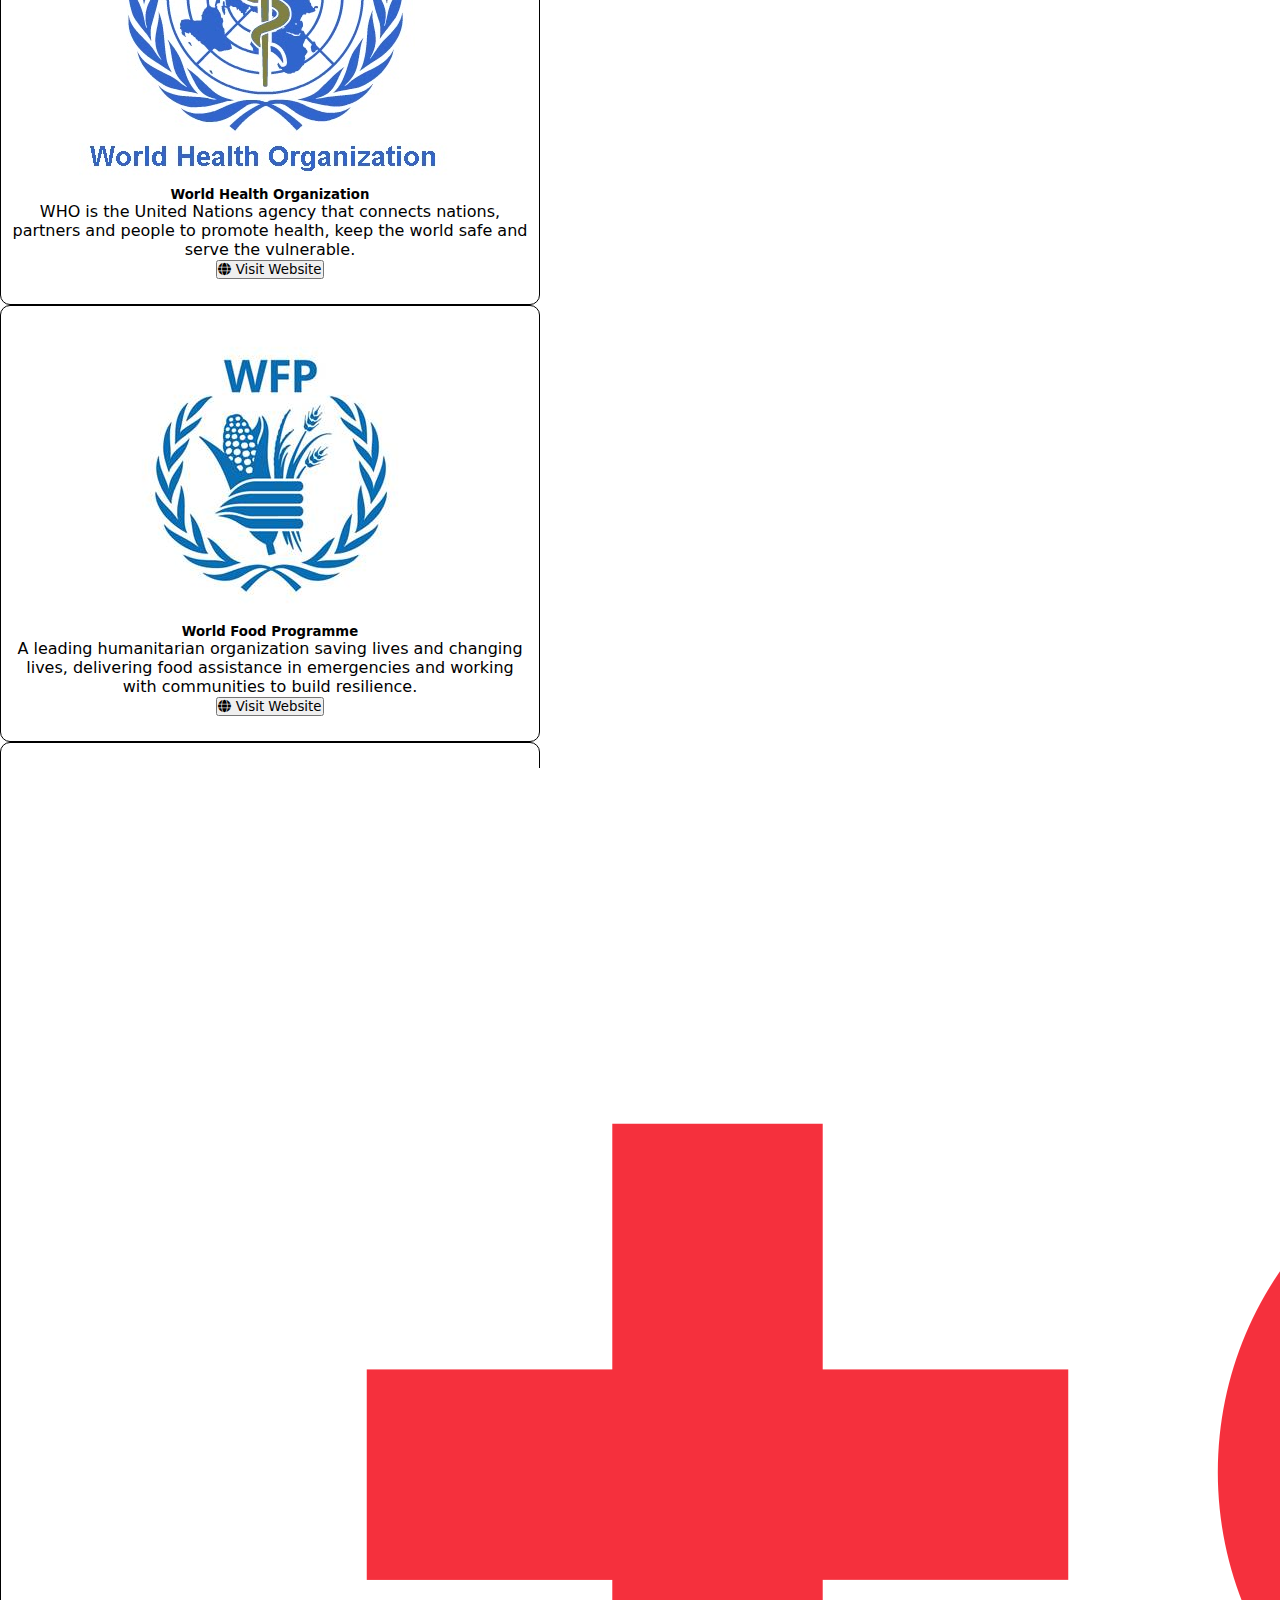
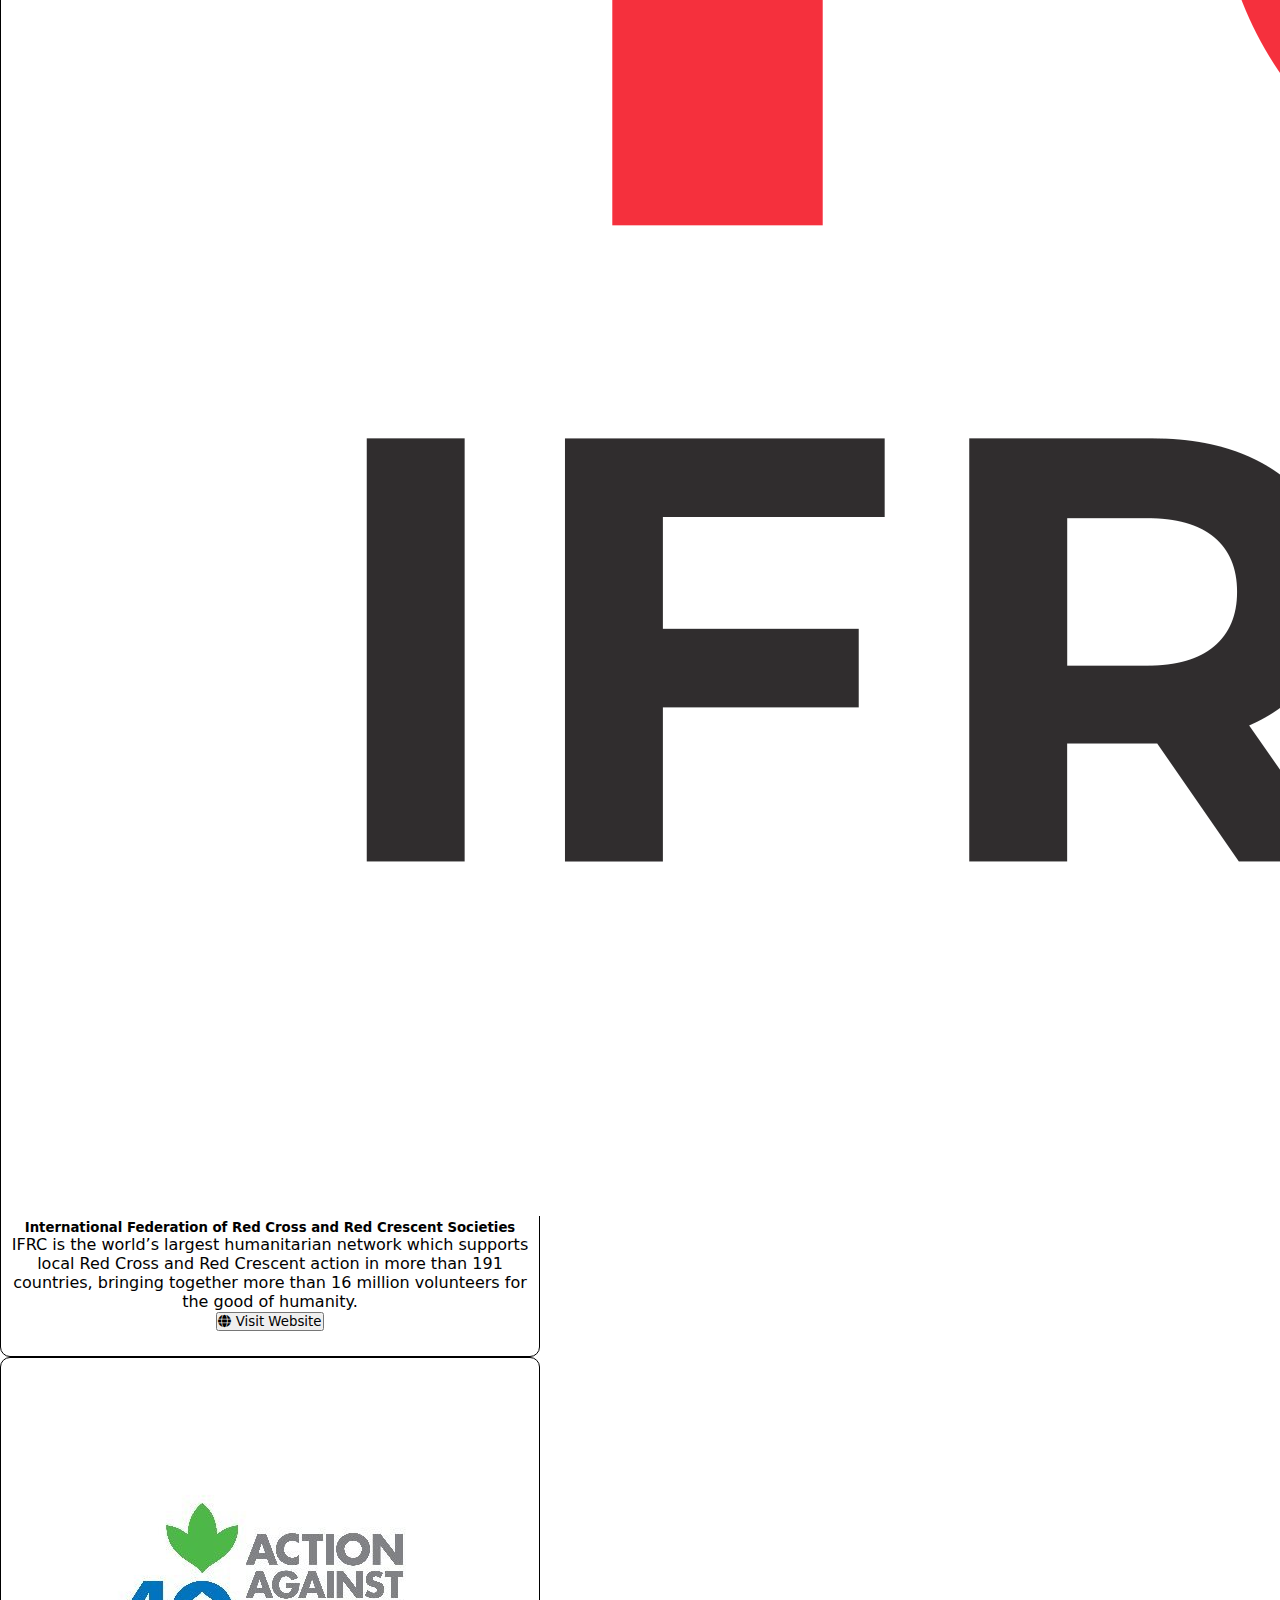
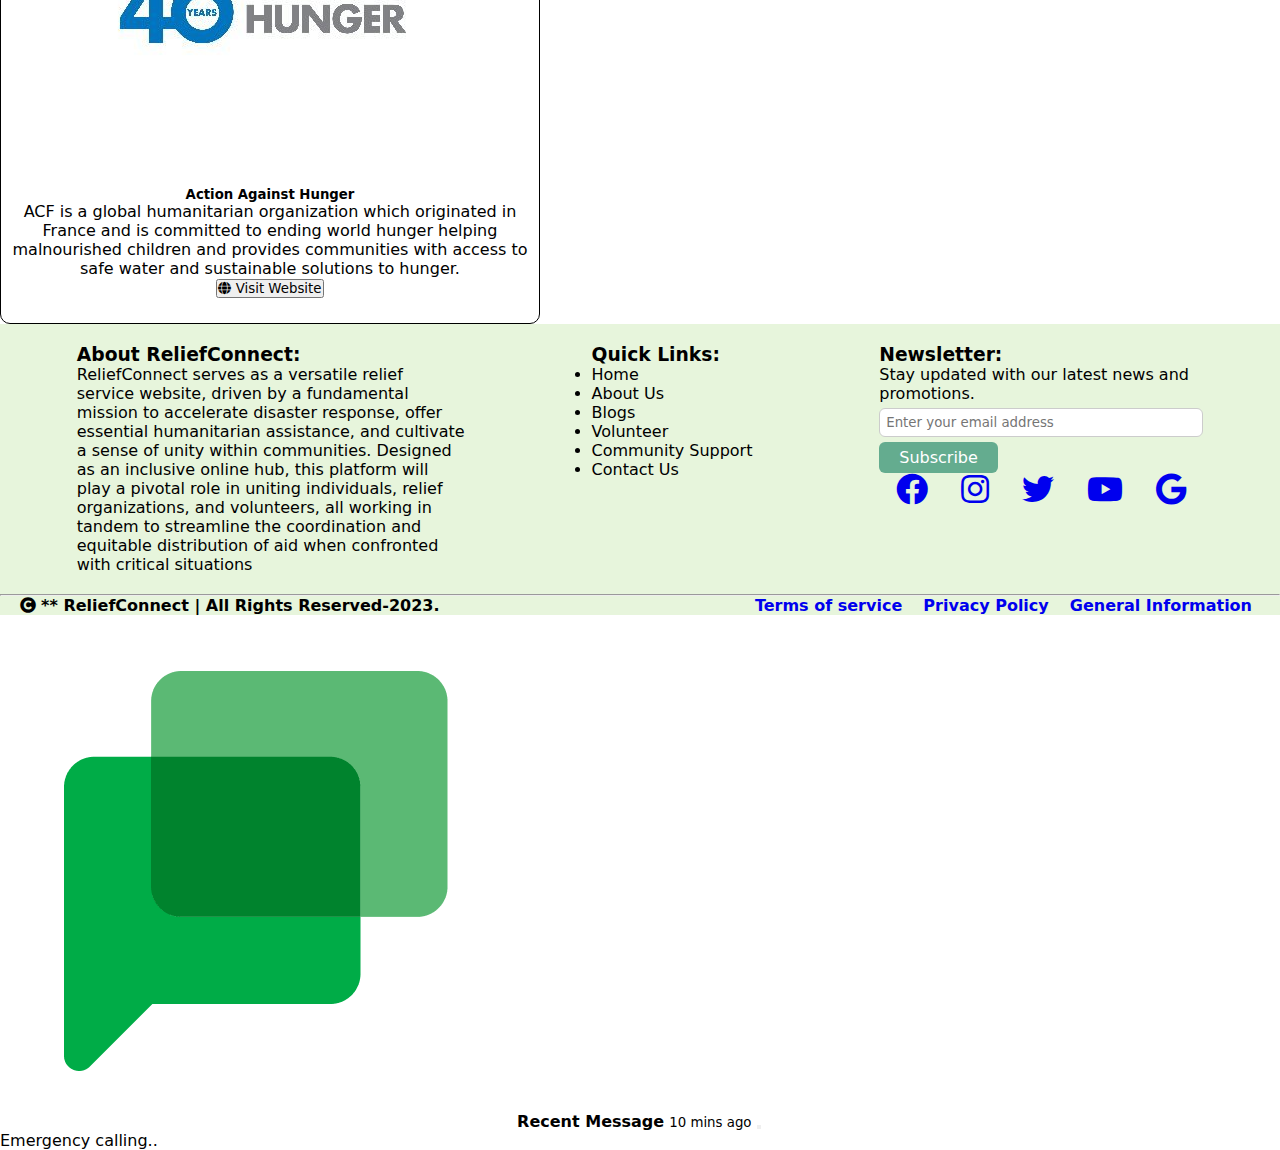
<file: partners.html>
<!DOCTYPE html>
<html lang="en">
  <head>
    <meta charset="UTF-8" />
    <meta name="viewport" content="width=device-width, initial-scale=1.0" />
    <title>Relief Connect</title>

    <link
      rel="shortcut icon"
      href="./assets/logo-trans.png"
      type="image/x-icon"
    />

    <link rel="stylesheet" href="./style.css" />

    <link
      rel="stylesheet"
      href="https://cdnjs.cloudflare.com/ajax/libs/font-awesome/5.15.4/css/all.min.css"
      integrity="sha512-1ycn6IcaQQ40/MKBW2W4Rhis/DbILU74C1vSrLJxCq57o941Ym01SwNsOMqvEBFlcgUa6xLiPY/NS5R+E6ztJQ=="
      crossorigin="anonymous"
      referrerpolicy="no-referrer"
    />

    <link
      rel="stylesheet"
      href="https://cdnjs.cloudflare.com/ajax/libs/OwlCarousel2/2.3.4/assets/owl.carousel.min.css"
      integrity="sha512-tS3S5qG0BlhnQROyJXvNjeEM4UpMXHrQfTGmbQ1gKmelCxlSEBUaxhRBj/EFTzpbP4RVSrpEikbmdJobCvhE3g=="
      crossorigin="anonymous"
      referrerpolicy="no-referrer"
    />

    <link
      rel="stylesheet"
      href="https://cdnjs.cloudflare.com/ajax/libs/OwlCarousel2/2.3.4/assets/owl.theme.default.min.css"
      integrity="sha512-sMXtMNL1zRzolHYKEujM2AqCLUR9F2C4/05cdbxjjLSRvMQIciEPCQZo++nk7go3BtSuK9kfa/s+a4f4i5pLkw=="
      crossorigin="anonymous"
      referrerpolicy="no-referrer"
    />

    <link
      href="https://cdn.jsdelivr.net/npm/bootstrap@5.3.2/dist/css/bootstrap.min.css"
      rel="stylesheet"
      integrity="sha384-T3c6CoIi6uLrA9TneNEoa7RxnatzjcDSCmG1MXxSR1GAsXEV/Dwwykc2MPK8M2HN"
      crossorigin="anonymous"
    />

    <script src="https://code.jquery.com/jquery-3.6.4.min.js"></script>

    <script
      src="https://cdnjs.cloudflare.com/ajax/libs/OwlCarousel2/2.3.4/owl.carousel.min.js"
      integrity="sha512-bPs7Ae6pVvhOSiIcyUClR7/q2OAsRiovw4vAkX+zJbw3ShAeeqezq50RIIcIURq7Oa20rW2n2q+fyXBNcU9lrw=="
      crossorigin="anonymous"
      referrerpolicy="no-referrer"
    ></script>
  </head>

  <body>
    <header class="container-fluid d-flex justify-content-space-between">
      <div class="logo">
        <a href="./index.html">
          <img class="logo-img" src="./assets/logo-trans.png" alt=""
        /></a>
      </div>

      <nav class="d-flex justify-content-end w-100">
        <ul>
          <li><a href="index.html">Home</a></li>
          <li class="dropdown">
            <a href="#">About <i class="fas fa-caret-down"></i></a>
            <div class="dropdown-content">
              <a href="./about.html"> About Us</a>
              <a href="#"> Our Partners</a>
              <a href="./safety.html"> Safety Instructions</a>
            </div>
          </li>
          <li><a href="./blog.html">Blog</a></li>
          <li><a href="./volunteer.html">Volunteer</a></li>
          <li class="dropdown">
            <a href="#">Community Support <i class="fas fa-caret-down"></i></a>
            <div class="dropdown-content">
              <a href="./offer-assistance.html">Offer Assistance</a>
              <a href="./request-assistance.html">Request Assistance </a>
            </div>
          </li>
          <li><a href="./contact.html">Contact Us</a></li>
          <button class="rounded-3 btn-block donate">
            <a href="./donate.html" class="text-white">DONATE</a>
          </button>
        </ul>
      </nav>
    </header>
    <main>
      <div class="container mt-5 mb-3 d-flex justify-content-around">
        <div class="card mb-3" style="max-width: 540px">
          <div class="row g-0">
            <div class="col-md-4">
              <img
                src="./assets/unhcr.png"
                class="img-fluid rounded-start"
                alt="..."
              />
            </div>
            <div class="col-md-8">
              <div class="card-body">
                <h5 class="card-title">The UN Refugee Agency</h5>
                <p class="card-text">
                  UNHCR a global organization dedicated to saving lives,
                  protecting rights and building a better future for people
                  forced to flee their homes because of conflict and
                  persecution.
                </p>
                <p class="card-text pt-2">
                  <a href="https://www.unhcr.org/"
                    ><button class="btn btn-primary text-white">
                      <i class="fas fa-globe"></i> Visit Website
                    </button></a
                  >
                </p>
              </div>
            </div>
          </div>
        </div>
        <div class="card mb-3" style="max-width: 540px">
          <div class="row g-0">
            <div class="col-md-4">
              <img
                src="./assets/unicef.png"
                class="img-fluid rounded-start"
                alt="..."
              />
            </div>
            <div class="col-md-8">
              <div class="card-body">
                <h5 class="card-title">United Nations for Every Children</h5>
                <p class="card-text">
                  UNICEF staffers fight for the rights of every child seeking
                  safe shelter, nutrition, protection from disaster and
                  conflicts, and equality.
                </p>
                <p class="card-text pt-2">
                  <a href="https://www.unicef.org/"
                    ><button class="btn btn-primary text-white">
                      <i class="fas fa-globe"></i> Visit Website
                    </button></a
                  >
                </p>
              </div>
            </div>
          </div>
        </div>
      </div>
      <div class="container my-3 d-flex justify-content-around">
        <div class="card mb-3" style="max-width: 540px">
          <div class="row g-0">
            <div class="col-md-4">
              <img
                src="./assets/who.jpg"
                class="img-fluid rounded-start"
                alt="..."
              />
            </div>
            <div class="col-md-8">
              <div class="card-body">
                <h5 class="card-title">World Health Organization</h5>
                <p class="card-text">
                  WHO is the United Nations agency that connects nations,
                  partners and people to promote health, keep the world safe and
                  serve the vulnerable.
                </p>
                <p class="card-text pt-2">
                  <a href="https://www.who.int/"
                    ><button class="btn btn-primary text-white">
                      <i class="fas fa-globe"></i> Visit Website
                    </button></a
                  >
                </p>
              </div>
            </div>
          </div>
        </div>
        <div class="card mb-3" style="max-width: 540px">
          <div class="row g-0">
            <div class="col-md-4">
              <img
                src="./assets/wfp.jpg"
                class="img-fluid rounded-start"
                alt="..."
              />
            </div>
            <div class="col-md-8">
              <div class="card-body">
                <h5 class="card-title">World Food Programme</h5>
                <p class="card-text">
                  A leading humanitarian organization saving lives and changing
                  lives, delivering food assistance in emergencies and working
                  with communities to build resilience.
                </p>
                <p class="card-text pt-2">
                  <a href="https://www.wfp.org/"
                    ><button class="btn btn-primary text-white">
                      <i class="fas fa-globe"></i> Visit Website
                    </button></a
                  >
                </p>
              </div>
            </div>
          </div>
        </div>
      </div>
      <div class="container my-3 d-flex justify-content-around">
        <div class="card mb-3" style="max-width: 540px">
          <div class="row g-0">
            <div class="col-md-4">
              <img
                src="./assets/ifrc.png"
                class="img-fluid rounded-start"
                alt="..."
              />
            </div>
            <div class="col-md-8">
              <div class="card-body">
                <h5 class="card-title">
                  International Federation of Red Cross and Red Crescent
                  Societies
                </h5>
                <p class="card-text">
                  IFRC is the world’s largest humanitarian network which
                  supports local Red Cross and Red Crescent action in more than
                  191 countries, bringing together more than 16 million
                  volunteers for the good of humanity.
                </p>
                <p class="card-text pt-2">
                  <a href="https://www.ifrc.org/"
                    ><button class="btn btn-primary text-white">
                      <i class="fas fa-globe"></i> Visit Website
                    </button></a
                  >
                </p>
              </div>
            </div>
          </div>
        </div>
        <div class="card mb-3" style="max-width: 540px">
          <div class="row g-0">
            <div class="col-md-4">
              <img
                src="./assets/hunger.jpg"
                class="img-fluid rounded-start"
                alt="..."
              />
            </div>
            <div class="col-md-8">
              <div class="card-body">
                <h5 class="card-title">Action Against Hunger</h5>
                <p class="card-text">
                  ACF is a global humanitarian organization which originated in
                  France and is committed to ending world hunger helping
                  malnourished children and provides communities with access to
                  safe water and sustainable solutions to hunger.
                </p>
                <p class="card-text pt-2">
                  <a href="https://www.actionagainsthunger.org/"
                    ><button class="btn btn-primary text-white">
                      <i class="fas fa-globe"></i> Visit Website
                    </button></a
                  >
                </p>
              </div>
            </div>
          </div>
        </div>
      </div>
    </main>
    <footer id="#footer">
      <div class="container-fluid foot-container">
        <div class="foot-abt">
          <h3>About ReliefConnect:</h3>
          <p class="pt-3">
            ReliefConnect serves as a versatile relief service website, driven
            by a fundamental mission to accelerate disaster response, offer
            essential humanitarian assistance, and cultivate a sense of unity
            within communities. Designed as an inclusive online hub, this
            platform will play a pivotal role in uniting individuals, relief
            organizations, and volunteers, all working in tandem to streamline
            the coordination and equitable distribution of aid when confronted
            with critical situations
          </p>
        </div>
        <div class="links">
          <h3>Quick Links:</h3>
          <ul class="pt-3">
            <li><a href="index.html">Home</a></li>
            <li><a href="./about.html">About Us</a></li>
            <li><a href="./blog.html">Blogs</a></li>
            <li><a href="./volunteer.html">Volunteer</a></li>
            <li><a href="./offer-assistance.html">Community Support</a></li>
            <li><a href="./contact.html">Contact Us</a></li>
          </ul>
        </div>
        <div class="newsletter">
          <h3>Newsletter:</h3>
          <p class="pt-3">Stay updated with our latest news and promotions.</p>
          <form>
            <input
              type="email"
              placeholder="Enter your email address"
              required
            />
            <button type="submit" class="subscribe-btn">Subscribe</button>
          </form>
          <div class="social-icons my-3">
            <a href="https://www.facebook.com/"
              ><i class="fab fa-facebook fa-2x text-dark" title="Facebook"></i
            ></a>
            <a href="https://www.instagram.com/">
              <i class="fab fa-instagram fa-2x text-dark" title="Instagram"></i
            ></a>
            <a href="https://twitter.com/?lang=en">
              <i class="fab fa-twitter fa-2x text-dark" title="Twitter"></i
            ></a>
            <a href="https://www.youtube.com/">
              <i class="fab fa-youtube fa-2x text-dark" title="Youtube"></i
            ></a>
            <a href="https://www.google.com/"
              ><i class="fab fa-google fa-2x text-dark" title="Google"></i
            ></a>
          </div>
        </div>
      </div>
      <hr />
      <div class="info-container">
        <div class="rights">
          <i class="fas fa-copyright"></i>
          <span>** ReliefConnect | All Rights Reserved-2023.</span>
        </div>
        <div class="policy">
          <ul class="lists">
            <li><a class="text-dark" href="#">Terms of service</a></li>
            <li><a class="text-dark" href="#">Privacy Policy</a></li>
            <li><a class="text-dark" href="#">General Information</a></li>
          </ul>
        </div>
      </div>
    </footer>
    <button
      id="scrollToTopBtn"
      class="btn btn-secondary top-button rounded-5 text-white"
    >
      <i class="fas fa-arrow-up"></i>
    </button>
    <button
      type="button"
      class="btn btn-success rounded-5 toaster"
      id="liveToastBtn"
    >
      <i class="fas fa-bell fa-1x"></i>
    </button>
    <div class="toast-container position-fixed bottom-0 end-0 p-3">
      <div
        id="liveToast"
        class="toast"
        role="alert"
        aria-live="assertive"
        aria-atomic="true"
      >
        <div class="toast-header">
          <img
            src="./assets/chat-logo.png"
            class="rounded me-2 w-25 h-25"
            alt="..."
          />
          <strong class="me-auto">Recent Message</strong>
          <small>10 mins ago</small>
          <button
            type="button"
            class="btn-close"
            data-bs-dismiss="toast"
            aria-label="Close"
          ></button>
        </div>
        <div class="toast-body">Emergency calling..</div>
      </div>
    </div>
  </body>
  <script
    src="https://cdn.jsdelivr.net/npm/bootstrap@5.3.2/dist/js/bootstrap.bundle.min.js"
    integrity="sha384-C6RzsynM9kWDrMNeT87bh95OGNyZPhcTNXj1NW7RuBCsyN/o0jlpcV8Qyq46cDfL"
    crossorigin="anonymous"
  ></script>
  <script
    src="https://cdn.jsdelivr.net/npm/@popperjs/core@2.11.8/dist/umd/popper.min.js"
    integrity="sha384-I7E8VVD/ismYTF4hNIPjVp/Zjvgyol6VFvRkX/vR+Vc4jQkC+hVqc2pM8ODewa9r"
    crossorigin="anonymous"
  ></script>
  <script
    src="https://cdn.jsdelivr.net/npm/bootstrap@5.3.2/dist/js/bootstrap.min.js"
    integrity="sha384-BBtl+eGJRgqQAUMxJ7pMwbEyER4l1g+O15P+16Ep7Q9Q+zqX6gSbd85u4mG4QzX+"
    crossorigin="anonymous"
  ></script>
  <script src="./main.js"></script>
</html>
</file>
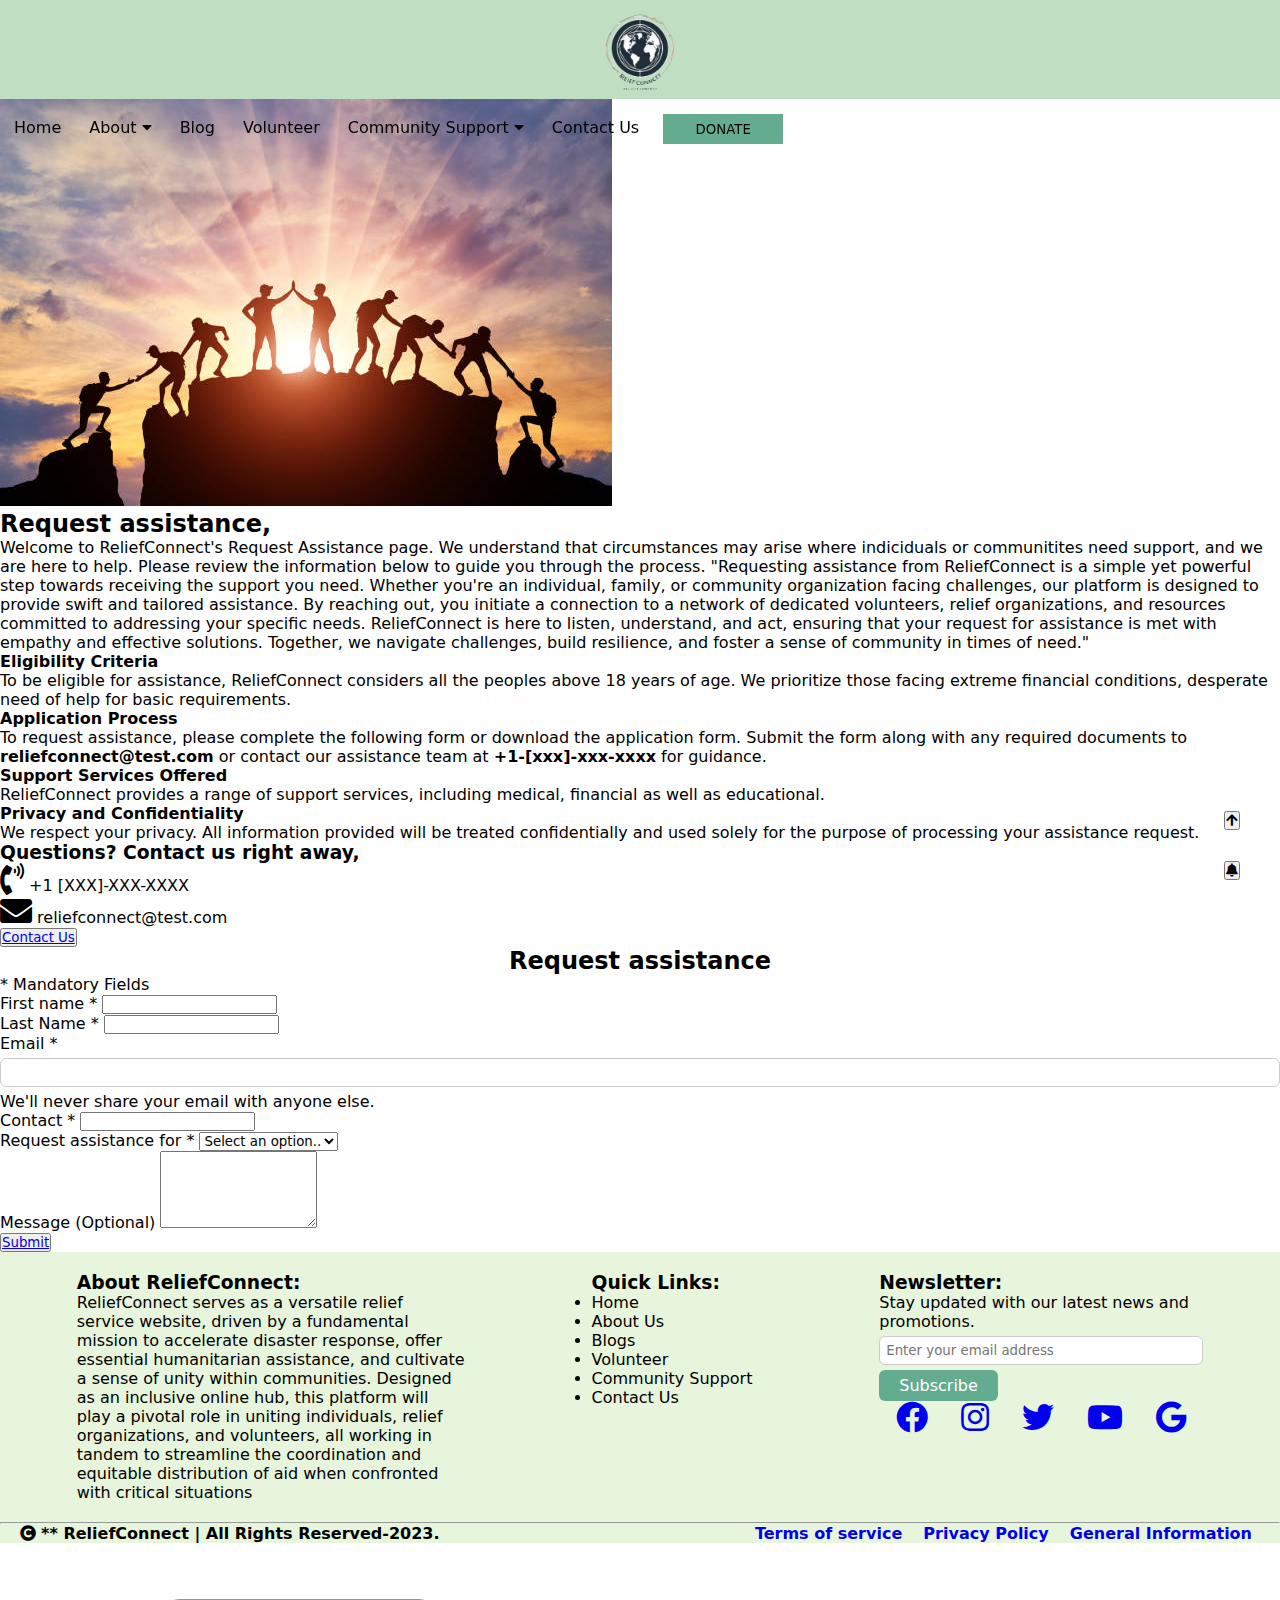
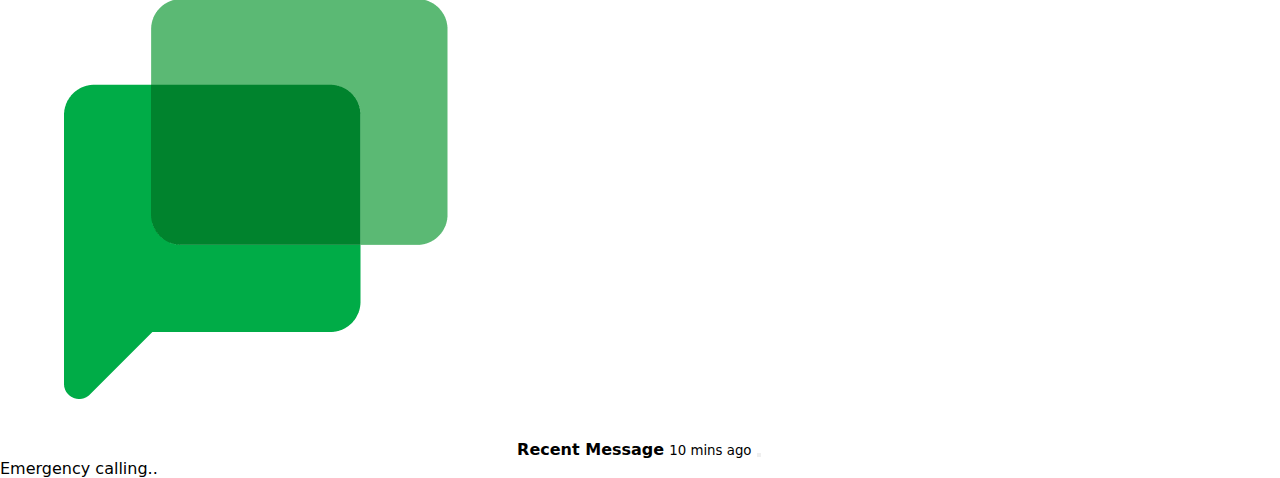
<file: request-assistance.html>
<!DOCTYPE html>
<html lang="en">
  <head>
    <meta charset="UTF-8" />
    <meta name="viewport" content="width=device-width, initial-scale=1.0" />
    <title>Relief Connect</title>

    <link
      rel="shortcut icon"
      href="./assets/logo-trans.png"
      type="image/x-icon"
    />

    <link rel="stylesheet" href="./style.css" />

    <link
      rel="stylesheet"
      href="https://cdnjs.cloudflare.com/ajax/libs/font-awesome/5.15.4/css/all.min.css"
      integrity="sha512-1ycn6IcaQQ40/MKBW2W4Rhis/DbILU74C1vSrLJxCq57o941Ym01SwNsOMqvEBFlcgUa6xLiPY/NS5R+E6ztJQ=="
      crossorigin="anonymous"
      referrerpolicy="no-referrer"
    />

    <link
      rel="stylesheet"
      href="https://cdnjs.cloudflare.com/ajax/libs/OwlCarousel2/2.3.4/assets/owl.carousel.min.css"
      integrity="sha512-tS3S5qG0BlhnQROyJXvNjeEM4UpMXHrQfTGmbQ1gKmelCxlSEBUaxhRBj/EFTzpbP4RVSrpEikbmdJobCvhE3g=="
      crossorigin="anonymous"
      referrerpolicy="no-referrer"
    />

    <link
      rel="stylesheet"
      href="https://cdnjs.cloudflare.com/ajax/libs/OwlCarousel2/2.3.4/assets/owl.theme.default.min.css"
      integrity="sha512-sMXtMNL1zRzolHYKEujM2AqCLUR9F2C4/05cdbxjjLSRvMQIciEPCQZo++nk7go3BtSuK9kfa/s+a4f4i5pLkw=="
      crossorigin="anonymous"
      referrerpolicy="no-referrer"
    />

    <link
      href="https://cdn.jsdelivr.net/npm/bootstrap@5.3.2/dist/css/bootstrap.min.css"
      rel="stylesheet"
      integrity="sha384-T3c6CoIi6uLrA9TneNEoa7RxnatzjcDSCmG1MXxSR1GAsXEV/Dwwykc2MPK8M2HN"
      crossorigin="anonymous"
    />

    <script src="https://code.jquery.com/jquery-3.6.4.min.js"></script>

    <script
      src="https://cdnjs.cloudflare.com/ajax/libs/OwlCarousel2/2.3.4/owl.carousel.min.js"
      integrity="sha512-bPs7Ae6pVvhOSiIcyUClR7/q2OAsRiovw4vAkX+zJbw3ShAeeqezq50RIIcIURq7Oa20rW2n2q+fyXBNcU9lrw=="
      crossorigin="anonymous"
      referrerpolicy="no-referrer"
    ></script>
  </head>

  <body>
    <header class="container-fluid d-flex justify-content-space-between">
      <div class="logo">
        <a href="./index.html">
          <img class="logo-img" src="./assets/logo-trans.png" alt=""
        /></a>
      </div>

      <nav class="d-flex justify-content-end w-100">
        <ul>
          <li><a href="./index.html">Home</a></li>
          <li class="dropdown">
            <a href="#">About <i class="fas fa-caret-down"></i></a>
            <div class="dropdown-content">
              <a href="./about.html"> About Us</a>
              <a href="./partners.html"> Our Partners</a>
              <a href="./safety.html"> Safety Instructions</a>
            </div>
          </li>
          <li><a href="./blog.html">Blog</a></li>
          <li><a href="./volunteer.html">Volunteer</a></li>
          <li class="dropdown">
            <a href="#">Community Support <i class="fas fa-caret-down"></i></a>
            <div class="dropdown-content">
              <a href="./offer-assistance.html">Offer Assistance</a>
              <a href="./request-assistance.html">Request Assistance </a>
            </div>
          </li>
          <li><a href="./contact.html">Contact Us</a></li>
          <button class="rounded-3 btn-block donate">
            <a href="./donate.html" class="text-white">DONATE</a>
          </button>
        </ul>
      </nav>
    </header>
    <main>
      <div class="container-fluid p-4 d-flex mt-4">
        <div class="col-5 mt-4 p-3 rounded-2">
          <img
            class="img-fluid rounded-3"
            src="./assets/collaboration.jpg"
            alt=""
          />
        </div>
        <div class="container col-7 p-3">
          <h2>Request assistance,</h2>
          <p class="my-3">
            Welcome to ReliefConnect's Request Assistance page. We understand
            that circumstances may arise where indiciduals or communitites need
            support, and we are here to help. Please review the information
            below to guide you through the process. "Requesting assistance from
            ReliefConnect is a simple yet powerful step towards receiving the
            support you need. Whether you're an individual, family, or community
            organization facing challenges, our platform is designed to provide
            swift and tailored assistance. By reaching out, you initiate a
            connection to a network of dedicated volunteers, relief
            organizations, and resources committed to addressing your specific
            needs. ReliefConnect is here to listen, understand, and act,
            ensuring that your request for assistance is met with empathy and
            effective solutions. Together, we navigate challenges, build
            resilience, and foster a sense of community in times of need."
          </p>
        </div>
      </div>
      <div class="container-fluid d-flex">
        <div class="questions col-7 px-4 py-5">
          <h4>Eligibility Criteria</h4>
          <p class="my-3">
            To be eligible for assistance, ReliefConnect considers all the
            peoples above 18 years of age. We prioritize those facing extreme
            financial conditions, desperate need of help for basic requirements.
          </p>

          <h4>Application Process</h4>
          <p class="my-3">
            To request assistance, please complete the following form or
            download the application form. Submit the form along with any
            required documents to
            <strong class="text-primary">reliefconnect@test.com</strong> or
            contact our assistance team at
            <strong class="text-primary">+1-[xxx]-xxx-xxxx</strong> for
            guidance.
          </p>

          <h4>Support Services Offered</h4>
          <p class="my-3">
            ReliefConnect provides a range of support services, including
            medical, financial as well as educational.
          </p>

          <h4>Privacy and Confidentiality</h4>
          <p class="my-3">
            We respect your privacy. All information provided will be treated
            confidentially and used solely for the purpose of processing your
            assistance request.
          </p>
          <h3 class="mt-5">Questions? Contact us right away,</h3>
          <div class="container d-flex py-3">
            <p>
              <i class="fas fa-phone-volume fa-2x"></i>
              <span class="fw-bold">+1 [XXX]-XXX-XXXX</span>
            </p>
            <p class="px-5">
              <i class="fas fa-envelope fa-2x"></i>
              <span class="fw-bold text-primary"> reliefconnect@test.com</span>
            </p>
          </div>
          <button class="btn btn-success">
            <a class="text-white text-decoration-none" href="error.html">
              Contact Us
            </a>
          </button>
        </div>
        <div class="container col-5 bg-success p-3 rounded-3 my-5">
          <form>
            <div class="container form-heading">
              <h2 class="text-white">Request assistance</h2>
            </div>
            <p class="text-white py-2">
              <span class="text-danger fw-bold">* </span>Mandatory Fields
            </p>
            <div class="d-flex container justify-content-between mb-2">
              <div class="">
                <label for="exampleInputFirstname" class="form-label text-white"
                  >First name <span class="text-danger fw-bold">* </span></label
                >
                <input
                  type="text"
                  class="form-control"
                  id="exampleInputFirstname"
                />
              </div>
              <div class="">
                <label for="exampleInputLastname" class="form-label text-white"
                  >Last Name <span class="text-danger fw-bold">* </span></label
                >
                <input
                  type="text"
                  class="form-control"
                  id="exampleInputLastname"
                />
              </div>
            </div>
            <div class="mb-2 container">
              <label for="exampleInputEmail1" class="form-label text-white"
                >Email <span class="text-danger fw-bold">* </span></label
              >
              <input
                type="email"
                class="form-control"
                id="exampleInputEmail1"
                aria-describedby="emailHelp"
              />
              <div id="emailHelp" class="form-text text-white">
                We'll never share your email with anyone else.
              </div>
            </div>
            <div class="container mb-2">
              <label
                for="exampleInputContact1"
                class="form-label text-white"
                required
                >Contact <span class="text-danger fw-bold">* </span></label
              >
              <input
                type="number"
                class="form-control"
                id="exampleInputContact1"
              />
            </div>
            <div class="mb-2 container">
              <label for="options" class="form-label text-white"
                >Request assistance for
                <span class="text-danger fw-bold">* </span></label
              >
              <select class="form-control" name="options" id="options">
                <option value="option1">Select an option..</option>
                <option value="option1">Food</option>
                <option value="option2">Medical</option>
                <option value="option3">Shelter</option>
                <option value="option3">Donation Charity</option>
              </select>
            </div>
            <div class="mb-3 container">
              <label for="exampleTextarea" class="form-label text-white"
                >Message (Optional)
              </label>
              <textarea
                class="form-control"
                id="exampleTextarea"
                rows="5"
              ></textarea>
            </div>

            <div class="container">
              <button type="submit" class="btn btn-dark w-100">
                <a class="text-white text-decoration-none" href="./error.html"
                  >Submit
                </a>
              </button>
            </div>
          </form>
        </div>
      </div>
    </main>
    <footer id="#footer">
      <div class="container-fluid foot-container">
        <div class="foot-abt">
          <h3>About ReliefConnect:</h3>
          <p class="pt-3">
            ReliefConnect serves as a versatile relief service website, driven
            by a fundamental mission to accelerate disaster response, offer
            essential humanitarian assistance, and cultivate a sense of unity
            within communities. Designed as an inclusive online hub, this
            platform will play a pivotal role in uniting individuals, relief
            organizations, and volunteers, all working in tandem to streamline
            the coordination and equitable distribution of aid when confronted
            with critical situations
          </p>
        </div>
        <div class="links">
          <h3>Quick Links:</h3>
          <ul class="pt-3">
            <li><a href="#">Home</a></li>
            <li><a href="./about.html">About Us</a></li>
            <li><a href="./blog.html">Blogs</a></li>
            <li><a href="./volunteer.html">Volunteer</a></li>
            <li><a href="./offer-assistance.html">Community Support</a></li>
            <li><a href="./contact.html">Contact Us</a></li>
          </ul>
        </div>
        <div class="newsletter">
          <h3>Newsletter:</h3>
          <p class="pt-3">Stay updated with our latest news and promotions.</p>
          <form>
            <input
              type="email"
              placeholder="Enter your email address"
              required
            />
            <button type="submit" class="subscribe-btn">Subscribe</button>
          </form>
          <div class="social-icons my-3">
            <a href="https://www.facebook.com/"
              ><i class="fab fa-facebook fa-2x text-dark" title="Facebook"></i
            ></a>
            <a href="https://www.instagram.com/">
              <i class="fab fa-instagram fa-2x text-dark" title="Instagram"></i
            ></a>
            <a href="https://twitter.com/?lang=en">
              <i class="fab fa-twitter fa-2x text-dark" title="Twitter"></i
            ></a>
            <a href="https://www.youtube.com/">
              <i class="fab fa-youtube fa-2x text-dark" title="Youtube"></i
            ></a>
            <a href="https://www.google.com/"
              ><i class="fab fa-google fa-2x text-dark" title="Google"></i
            ></a>
          </div>
        </div>
      </div>
      <hr />
      <div class="info-container">
        <div class="rights">
          <i class="fas fa-copyright"></i>
          <span>** ReliefConnect | All Rights Reserved-2023.</span>
        </div>
        <div class="policy">
          <ul class="lists">
            <li><a class="text-dark" href="#">Terms of service</a></li>
            <li><a class="text-dark" href="#">Privacy Policy</a></li>
            <li><a class="text-dark" href="#">General Information</a></li>
          </ul>
        </div>
      </div>
    </footer>
    <button
      id="scrollToTopBtn"
      class="btn btn-secondary top-button rounded-5 text-white"
    >
      <i class="fas fa-arrow-up"></i>
    </button>
    <button
      type="button"
      class="btn btn-success rounded-5 toaster"
      id="liveToastBtn"
    >
      <i class="fas fa-bell fa-1x"></i>
    </button>
    <div class="toast-container position-fixed bottom-0 end-0 p-3">
      <div
        id="liveToast"
        class="toast"
        role="alert"
        aria-live="assertive"
        aria-atomic="true"
      >
        <div class="toast-header">
          <img
            src="./assets/chat-logo.png"
            class="rounded me-2 w-25 h-25"
            alt="..."
          />
          <strong class="me-auto">Recent Message</strong>
          <small>10 mins ago</small>
          <button
            type="button"
            class="btn-close"
            data-bs-dismiss="toast"
            aria-label="Close"
          ></button>
        </div>
        <div class="toast-body">Emergency calling..</div>
      </div>
    </div>
  </body>

  <script
    src="https://cdn.jsdelivr.net/npm/bootstrap@5.3.2/dist/js/bootstrap.bundle.min.js"
    integrity="sha384-C6RzsynM9kWDrMNeT87bh95OGNyZPhcTNXj1NW7RuBCsyN/o0jlpcV8Qyq46cDfL"
    crossorigin="anonymous"
  ></script>
  <script
    src="https://cdn.jsdelivr.net/npm/@popperjs/core@2.11.8/dist/umd/popper.min.js"
    integrity="sha384-I7E8VVD/ismYTF4hNIPjVp/Zjvgyol6VFvRkX/vR+Vc4jQkC+hVqc2pM8ODewa9r"
    crossorigin="anonymous"
  ></script>
  <script
    src="https://cdn.jsdelivr.net/npm/bootstrap@5.3.2/dist/js/bootstrap.min.js"
    integrity="sha384-BBtl+eGJRgqQAUMxJ7pMwbEyER4l1g+O15P+16Ep7Q9Q+zqX6gSbd85u4mG4QzX+"
    crossorigin="anonymous"
  ></script>
  <script src="./main.js"></script>
</html>
</file>
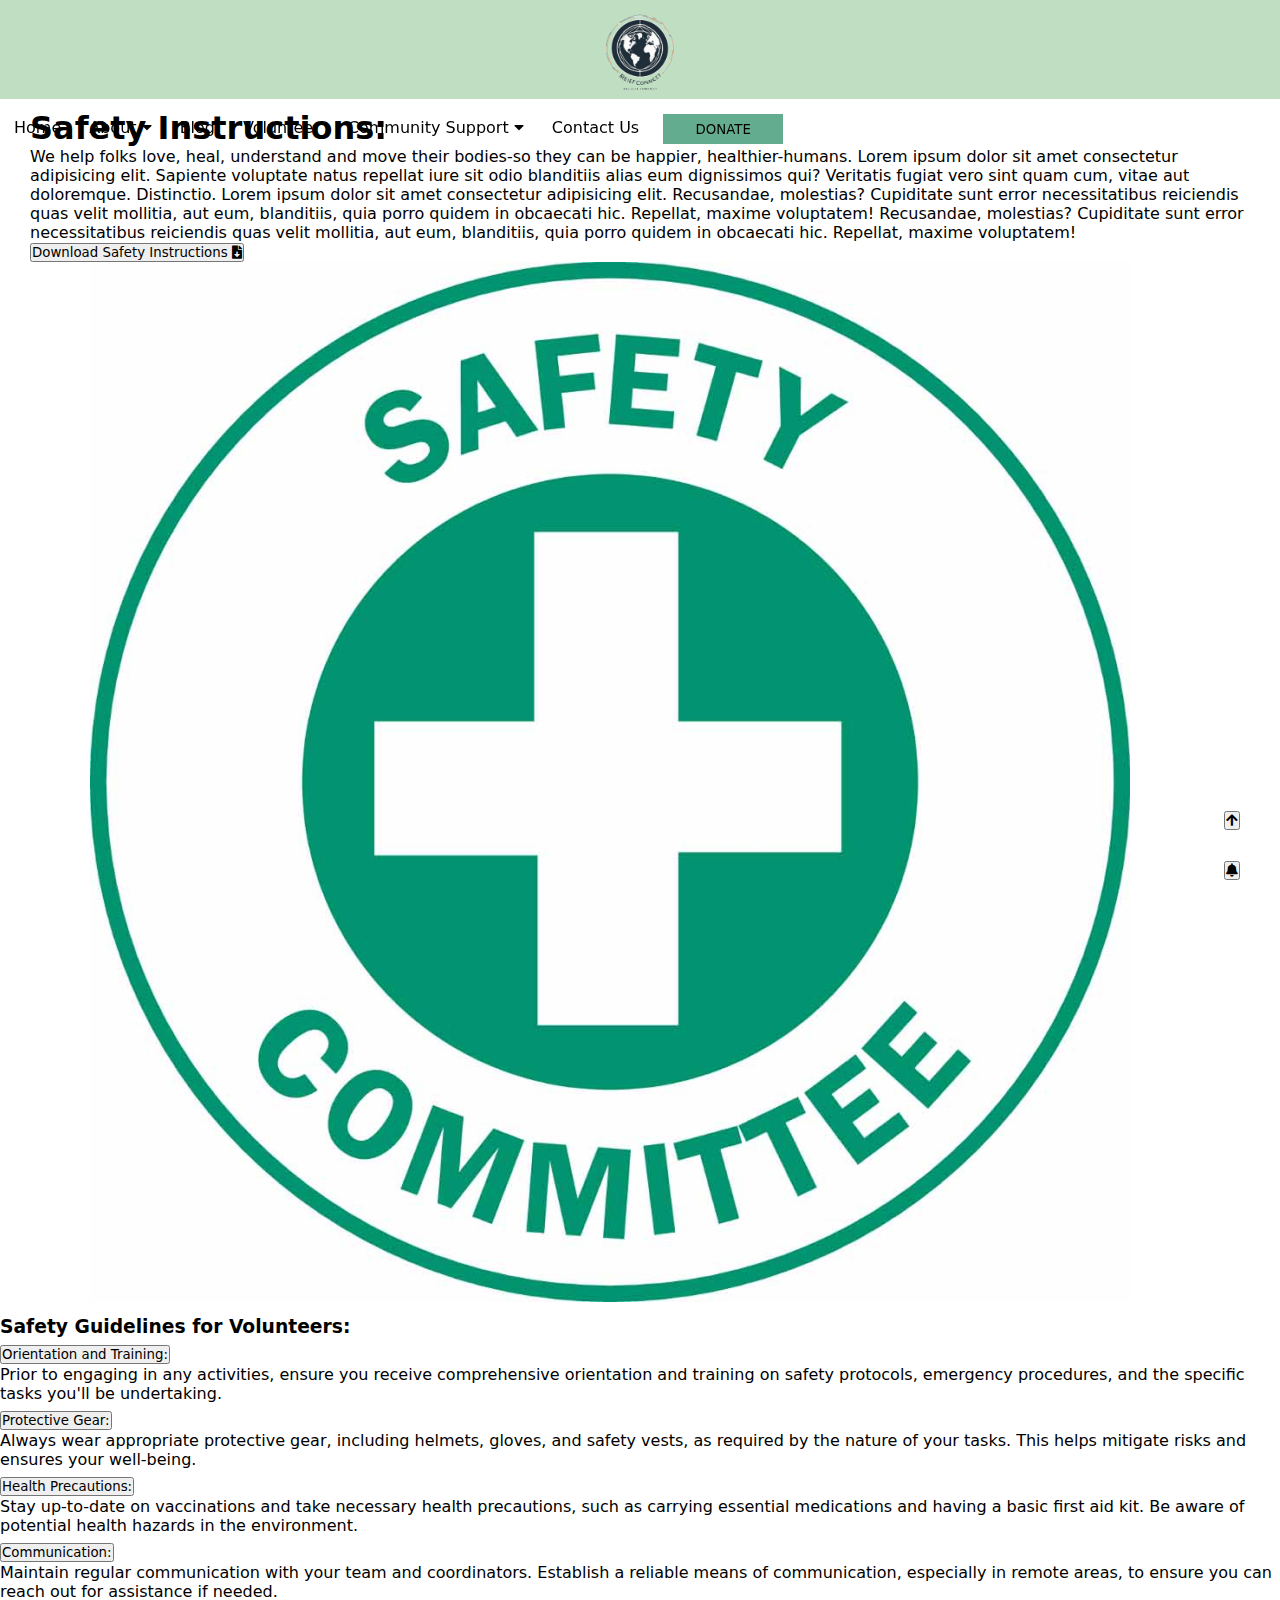
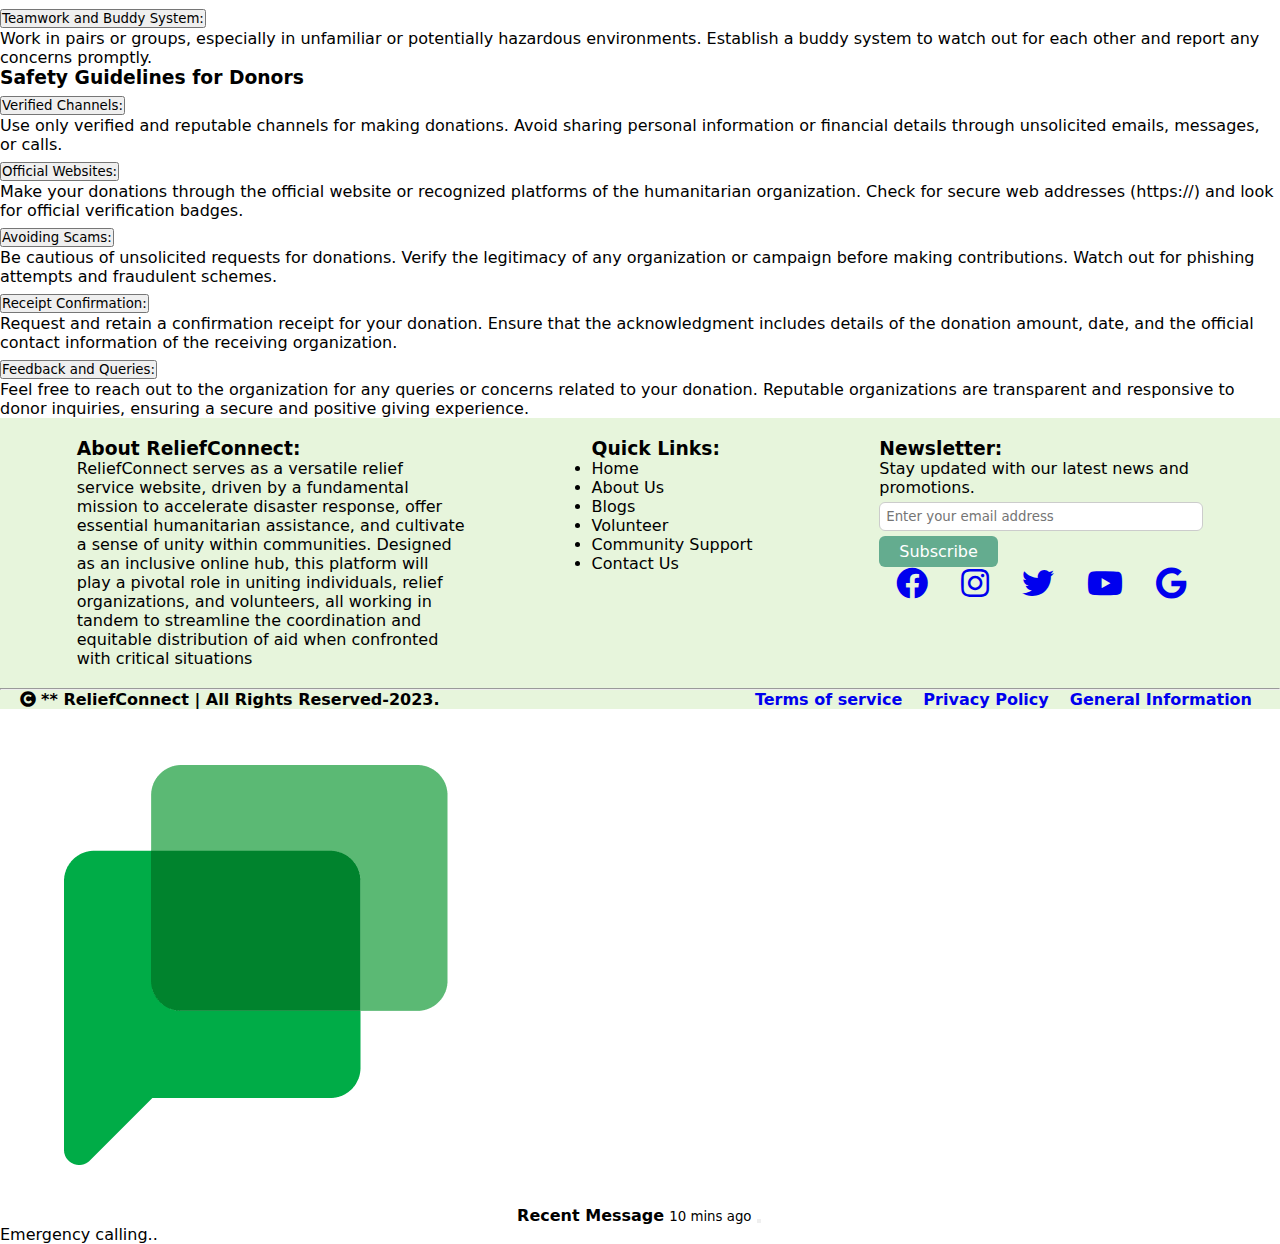
<file: safety.html>
<!DOCTYPE html>
<html lang="en">
  <head>
    <meta charset="UTF-8" />
    <meta name="viewport" content="width=device-width, initial-scale=1.0" />
    <title>Relief Connect</title>

    <link
      rel="shortcut icon"
      href="./assets/logo-trans.png"
      type="image/x-icon"
    />

    <link rel="stylesheet" href="./style.css" />

    <link
      rel="stylesheet"
      href="https://cdnjs.cloudflare.com/ajax/libs/font-awesome/5.15.4/css/all.min.css"
      integrity="sha512-1ycn6IcaQQ40/MKBW2W4Rhis/DbILU74C1vSrLJxCq57o941Ym01SwNsOMqvEBFlcgUa6xLiPY/NS5R+E6ztJQ=="
      crossorigin="anonymous"
      referrerpolicy="no-referrer"
    />

    <link
      rel="stylesheet"
      href="https://cdnjs.cloudflare.com/ajax/libs/OwlCarousel2/2.3.4/assets/owl.carousel.min.css"
      integrity="sha512-tS3S5qG0BlhnQROyJXvNjeEM4UpMXHrQfTGmbQ1gKmelCxlSEBUaxhRBj/EFTzpbP4RVSrpEikbmdJobCvhE3g=="
      crossorigin="anonymous"
      referrerpolicy="no-referrer"
    />

    <link
      rel="stylesheet"
      href="https://cdnjs.cloudflare.com/ajax/libs/OwlCarousel2/2.3.4/assets/owl.theme.default.min.css"
      integrity="sha512-sMXtMNL1zRzolHYKEujM2AqCLUR9F2C4/05cdbxjjLSRvMQIciEPCQZo++nk7go3BtSuK9kfa/s+a4f4i5pLkw=="
      crossorigin="anonymous"
      referrerpolicy="no-referrer"
    />

    <link
      href="https://cdn.jsdelivr.net/npm/bootstrap@5.3.2/dist/css/bootstrap.min.css"
      rel="stylesheet"
      integrity="sha384-T3c6CoIi6uLrA9TneNEoa7RxnatzjcDSCmG1MXxSR1GAsXEV/Dwwykc2MPK8M2HN"
      crossorigin="anonymous"
    />
  </head>

  <body>
    <header class="container-fluid d-flex justify-content-space-between">
      <div class="logo">
        <a href="./index.html">
          <img class="logo-img" src="./assets/logo-trans.png" alt=""
        /></a>
      </div>

      <nav class="d-flex justify-content-end w-100">
        <ul>
          <li><a href="./index.html">Home</a></li>
          <li class="dropdown">
            <a href="">About <i class="fas fa-caret-down"></i></a>
            <div class="dropdown-content">
              <a href="./about.html"> About Us</a>
              <a href="./partners.html"> Our Partners</a>
              <a href="#"> Safety Instructions</a>
            </div>
          </li>
          <li><a href="./blog.html">Blog</a></li>
          <li><a href="./volunteer.html">Volunteer</a></li>
          <li class="dropdown">
            <a href="#">Community Support <i class="fas fa-caret-down"></i></a>
            <div class="dropdown-content">
              <a href="./offer-assistance.html">Offer Assistance</a>
              <a href="./request-assistance.html">Request Assistance </a>
            </div>
          </li>
          <li><a href="./contact.html">Contact Us</a></li>
          <button class="rounded-3 btn-block donate">
            <a href="./donate.html" class="text-white">DONATE</a>
          </button>
        </ul>
      </nav>
    </header>

    <main>
      <div class="container about-head mx-5 d-flex">
        <div class="col-8 pt-3">
          <h1>Safety Instructions:</h1>
          <p class="pt-3">
            We help folks love, heal, understand and move their bodies-so they
            can be happier, healthier-humans. Lorem ipsum dolor sit amet
            consectetur adipisicing elit. Sapiente voluptate natus repellat iure
            sit odio blanditiis alias eum dignissimos qui? Veritatis fugiat vero
            sint quam cum, vitae aut doloremque. Distinctio. Lorem ipsum dolor
            sit amet consectetur adipisicing elit. Recusandae, molestias?
            Cupiditate sunt error necessitatibus reiciendis quas velit mollitia,
            aut eum, blanditiis, quia porro quidem in obcaecati hic. Repellat,
            maxime voluptatem! Recusandae, molestias? Cupiditate sunt error
            necessitatibus reiciendis quas velit mollitia, aut eum, blanditiis,
            quia porro quidem in obcaecati hic. Repellat, maxime voluptatem!
          </p>
          <a href="./error.html"
            ><button class="btn btn-success text-white mt-3">
              Download Safety Instructions
              <i class="fas fa-file-download"></i></button
          ></a>
        </div>
        <div class="container col-4">
          <img
            class="img-fluid safety-img p-4"
            src="./assets/safety-img.png"
            alt=""
          />
        </div>
      </div>
    </main>

    <div class="container m-5 col-12">
      <h3 class="py-3">Safety Guidelines for Volunteers:</h3>
      <div class="accordion accordion-flush" id="accordionFlushExample">
        <div class="accordion-item">
          <h2 class="accordion-header">
            <button
              class="accordion-button collapsed fw-bold"
              type="button"
              data-bs-toggle="collapse"
              data-bs-target="#flush-collapseOne"
              aria-expanded="false"
              aria-controls="flush-collapseOne"
            >
              Orientation and Training:
            </button>
          </h2>
          <div
            id="flush-collapseOne"
            class="accordion-collapse collapse"
            data-bs-parent="#accordionFlushExample"
          >
            <div class="accordion-body">
              Prior to engaging in any activities, ensure you receive
              comprehensive orientation and training on safety protocols,
              emergency procedures, and the specific tasks you'll be
              undertaking.
            </div>
          </div>
        </div>
        <div class="accordion-item">
          <h2 class="accordion-header">
            <button
              class="accordion-button collapsed fw-bold"
              type="button"
              data-bs-toggle="collapse"
              data-bs-target="#flush-collapseTwo"
              aria-expanded="false"
              aria-controls="flush-collapseTwo"
            >
              Protective Gear:
            </button>
          </h2>
          <div
            id="flush-collapseTwo"
            class="accordion-collapse collapse"
            data-bs-parent="#accordionFlushExample"
          >
            <div class="accordion-body">
              Always wear appropriate protective gear, including helmets,
              gloves, and safety vests, as required by the nature of your tasks.
              This helps mitigate risks and ensures your well-being.
            </div>
          </div>
        </div>
        <div class="accordion-item">
          <h2 class="accordion-header">
            <button
              class="accordion-button collapsed fw-bold"
              type="button"
              data-bs-toggle="collapse"
              data-bs-target="#flush-collapseThree"
              aria-expanded="false"
              aria-controls="flush-collapseThree"
            >
              Health Precautions:
            </button>
          </h2>
          <div
            id="flush-collapseThree"
            class="accordion-collapse collapse"
            data-bs-parent="#accordionFlushExample"
          >
            <div class="accordion-body">
              Stay up-to-date on vaccinations and take necessary health
              precautions, such as carrying essential medications and having a
              basic first aid kit. Be aware of potential health hazards in the
              environment.
            </div>
          </div>
        </div>
        <div class="accordion-item">
          <h2 class="accordion-header">
            <button
              class="accordion-button collapsed fw-bold"
              type="button"
              data-bs-toggle="collapse"
              data-bs-target="#flush-collapseFour"
              aria-expanded="false"
              aria-controls="flush-collapseFour"
            >
              Communication:
            </button>
          </h2>
          <div
            id="flush-collapseFour"
            class="accordion-collapse collapse"
            data-bs-parent="#accordionFlushExample"
          >
            <div class="accordion-body">
              Maintain regular communication with your team and coordinators.
              Establish a reliable means of communication, especially in remote
              areas, to ensure you can reach out for assistance if needed.
            </div>
          </div>
        </div>
        <div class="accordion-item">
          <h2 class="accordion-header">
            <button
              class="accordion-button collapsed fw-bold"
              type="button"
              data-bs-toggle="collapse"
              data-bs-target="#flush-collapseFive"
              aria-expanded="false"
              aria-controls="flush-collapseFive"
            >
              Teamwork and Buddy System:
            </button>
          </h2>
          <div
            id="flush-collapseFive"
            class="accordion-collapse collapse"
            data-bs-parent="#accordionFlushExample"
          >
            <div class="accordion-body">
              Work in pairs or groups, especially in unfamiliar or potentially
              hazardous environments. Establish a buddy system to watch out for
              each other and report any concerns promptly.
            </div>
          </div>
        </div>
      </div>
    </div>

    <div class="container m-5 col-12">
      <h3 class="py-3">Safety Guidelines for Donors</h3>
      <div class="accordion accordion-flush" id="accordionFlushExample">
        <div class="accordion-item">
          <h2 class="accordion-header">
            <button
              class="accordion-button collapsed fw-bold"
              type="button"
              data-bs-toggle="collapse"
              data-bs-target="#flush-collapseSix"
              aria-expanded="false"
              aria-controls="flush-collapseSix"
            >
              Verified Channels:
            </button>
          </h2>
          <div
            id="flush-collapseSix"
            class="accordion-collapse collapse"
            data-bs-parent="#accordionFlushExample"
          >
            <div class="accordion-body">
              Use only verified and reputable channels for making donations.
              Avoid sharing personal information or financial details through
              unsolicited emails, messages, or calls.
            </div>
          </div>
        </div>
        <div class="accordion-item">
          <h2 class="accordion-header">
            <button
              class="accordion-button collapsed fw-bold"
              type="button"
              data-bs-toggle="collapse"
              data-bs-target="#flush-collapseSeven"
              aria-expanded="false"
              aria-controls="flush-collapseSeven"
            >
              Official Websites:
            </button>
          </h2>
          <div
            id="flush-collapseSeven"
            class="accordion-collapse collapse"
            data-bs-parent="#accordionFlushExample"
          >
            <div class="accordion-body">
              Make your donations through the official website or recognized
              platforms of the humanitarian organization. Check for secure web
              addresses (https://) and look for official verification badges.
            </div>
          </div>
        </div>
        <div class="accordion-item">
          <h2 class="accordion-header">
            <button
              class="accordion-button collapsed fw-bold"
              type="button"
              data-bs-toggle="collapse"
              data-bs-target="#flush-collapseEight"
              aria-expanded="false"
              aria-controls="flush-collapseEight"
            >
              Avoiding Scams:
            </button>
          </h2>
          <div
            id="flush-collapseEight"
            class="accordion-collapse collapse"
            data-bs-parent="#accordionFlushExample"
          >
            <div class="accordion-body">
              Be cautious of unsolicited requests for donations. Verify the
              legitimacy of any organization or campaign before making
              contributions. Watch out for phishing attempts and fraudulent
              schemes.
            </div>
          </div>
        </div>
        <div class="accordion-item">
          <h2 class="accordion-header">
            <button
              class="accordion-button collapsed fw-bold"
              type="button"
              data-bs-toggle="collapse"
              data-bs-target="#flush-collapseNine"
              aria-expanded="false"
              aria-controls="flush-collapseNine"
            >
              Receipt Confirmation:
            </button>
          </h2>
          <div
            id="flush-collapseNine"
            class="accordion-collapse collapse"
            data-bs-parent="#accordionFlushExample"
          >
            <div class="accordion-body">
              Request and retain a confirmation receipt for your donation.
              Ensure that the acknowledgment includes details of the donation
              amount, date, and the official contact information of the
              receiving organization.
            </div>
          </div>
        </div>
        <div class="accordion-item">
          <h2 class="accordion-header">
            <button
              class="accordion-button collapsed fw-bold"
              type="button"
              data-bs-toggle="collapse"
              data-bs-target="#flush-collapseTen"
              aria-expanded="false"
              aria-controls="flush-collapseTen"
            >
              Feedback and Queries:
            </button>
          </h2>
          <div
            id="flush-collapseTen"
            class="accordion-collapse collapse"
            data-bs-parent="#accordionFlushExample"
          >
            <div class="accordion-body">
              Feel free to reach out to the organization for any queries or
              concerns related to your donation. Reputable organizations are
              transparent and responsive to donor inquiries, ensuring a secure
              and positive giving experience.
            </div>
          </div>
        </div>
      </div>
    </div>

    <footer id="#footer">
      <div class="container-fluid foot-container">
        <div class="foot-abt">
          <h3>About ReliefConnect:</h3>
          <p class="pt-3">
            ReliefConnect serves as a versatile relief service website, driven
            by a fundamental mission to accelerate disaster response, offer
            essential humanitarian assistance, and cultivate a sense of unity
            within communities. Designed as an inclusive online hub, this
            platform will play a pivotal role in uniting individuals, relief
            organizations, and volunteers, all working in tandem to streamline
            the coordination and equitable distribution of aid when confronted
            with critical situations
          </p>
        </div>
        <div class="links">
          <h3>Quick Links:</h3>
          <ul class="pt-3">
            <li><a href="./index.html">Home</a></li>
            <li><a href="./about.html">About Us</a></li>
            <li><a href="./blog.html">Blogs</a></li>
            <li><a href="./volunteer.html">Volunteer</a></li>
            <li><a href="./offer-assistance.html">Community Support</a></li>
            <li><a href="./contact.html">Contact Us</a></li>
          </ul>
        </div>
        <div class="newsletter">
          <h3>Newsletter:</h3>
          <p class="pt-3">Stay updated with our latest news and promotions.</p>
          <form>
            <input
              type="email"
              placeholder="Enter your email address"
              required
            />
            <button type="submit" class="subscribe-btn">Subscribe</button>
          </form>
          <div class="social-icons my-3">
            <a href="https://www.facebook.com/"
              ><i class="fab fa-facebook fa-2x text-dark" title="Facebook"></i
            ></a>
            <a href="https://www.instagram.com/">
              <i class="fab fa-instagram fa-2x text-dark" title="Instagram"></i
            ></a>
            <a href="https://twitter.com/?lang=en">
              <i class="fab fa-twitter fa-2x text-dark" title="Twitter"></i
            ></a>
            <a href="https://www.youtube.com/">
              <i class="fab fa-youtube fa-2x text-dark" title="Youtube"></i
            ></a>
            <a href="https://www.google.com/"
              ><i class="fab fa-google fa-2x text-dark" title="Google"></i
            ></a>
          </div>
        </div>
      </div>
      <hr />
      <div class="info-container">
        <div class="rights">
          <i class="fas fa-copyright"></i>
          <span>** ReliefConnect | All Rights Reserved-2023.</span>
        </div>
        <div class="policy">
          <ul class="lists">
            <li><a class="text-dark" href="#">Terms of service</a></li>
            <li><a class="text-dark" href="#">Privacy Policy</a></li>
            <li><a class="text-dark" href="#">General Information</a></li>
          </ul>
        </div>
      </div>
    </footer>
    <button
      id="scrollToTopBtn"
      class="btn btn-secondary top-button rounded-5 text-white"
    >
      <i class="fas fa-arrow-up"></i>
    </button>
    <button
      type="button"
      class="btn btn-success rounded-5 toaster"
      id="liveToastBtn"
    >
      <i class="fas fa-bell fa-1x"></i>
    </button>
    <div class="toast-container position-fixed bottom-0 end-0 p-3">
      <div
        id="liveToast"
        class="toast"
        role="alert"
        aria-live="assertive"
        aria-atomic="true"
      >
        <div class="toast-header">
          <img
            src="./assets/chat-logo.png"
            class="rounded me-2 w-25 h-25"
            alt="..."
          />
          <strong class="me-auto">Recent Message</strong>
          <small>10 mins ago</small>
          <button
            type="button"
            class="btn-close"
            data-bs-dismiss="toast"
            aria-label="Close"
          ></button>
        </div>
        <div class="toast-body">Emergency calling..</div>
      </div>
    </div>
  </body>
  <script
    src="https://cdn.jsdelivr.net/npm/bootstrap@5.3.2/dist/js/bootstrap.bundle.min.js"
    integrity="sha384-C6RzsynM9kWDrMNeT87bh95OGNyZPhcTNXj1NW7RuBCsyN/o0jlpcV8Qyq46cDfL"
    crossorigin="anonymous"
  ></script>

  <script
    src="https://cdn.jsdelivr.net/npm/@popperjs/core@2.11.8/dist/umd/popper.min.js"
    integrity="sha384-I7E8VVD/ismYTF4hNIPjVp/Zjvgyol6VFvRkX/vR+Vc4jQkC+hVqc2pM8ODewa9r"
    crossorigin="anonymous"
  ></script>

  <script
    src="https://cdn.jsdelivr.net/npm/bootstrap@5.3.2/dist/js/bootstrap.min.js"
    integrity="sha384-BBtl+eGJRgqQAUMxJ7pMwbEyER4l1g+O15P+16Ep7Q9Q+zqX6gSbd85u4mG4QzX+"
    crossorigin="anonymous"
  ></script>

  <script src="https://code.jquery.com/jquery-3.6.4.min.js"></script>

  <script
    src="https://cdnjs.cloudflare.com/ajax/libs/OwlCarousel2/2.3.4/owl.carousel.min.js"
    integrity="sha512-bPs7Ae6pVvhOSiIcyUClR7/q2OAsRiovw4vAkX+zJbw3ShAeeqezq50RIIcIURq7Oa20rW2n2q+fyXBNcU9lrw=="
    crossorigin="anonymous"
    referrerpolicy="no-referrer"
  ></script>

  <script src="./main.js"></script>
</html>
</file>
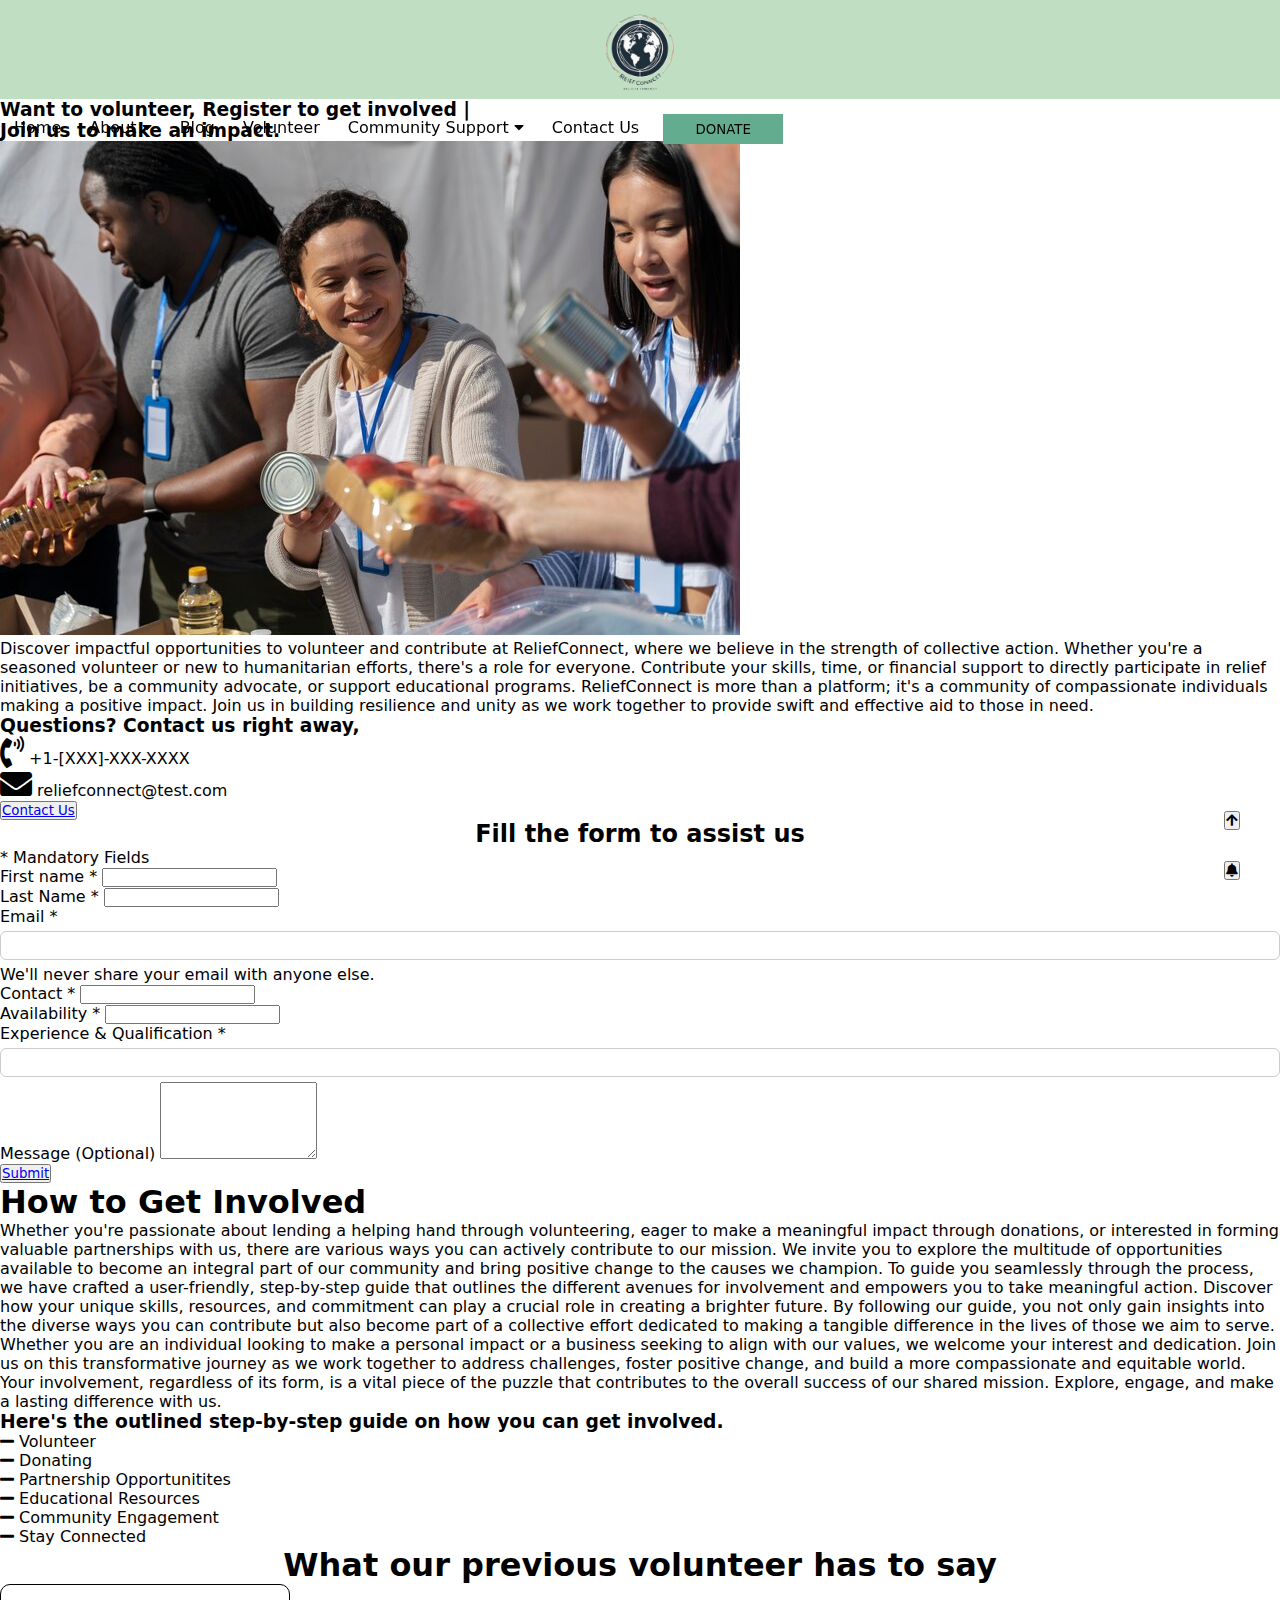
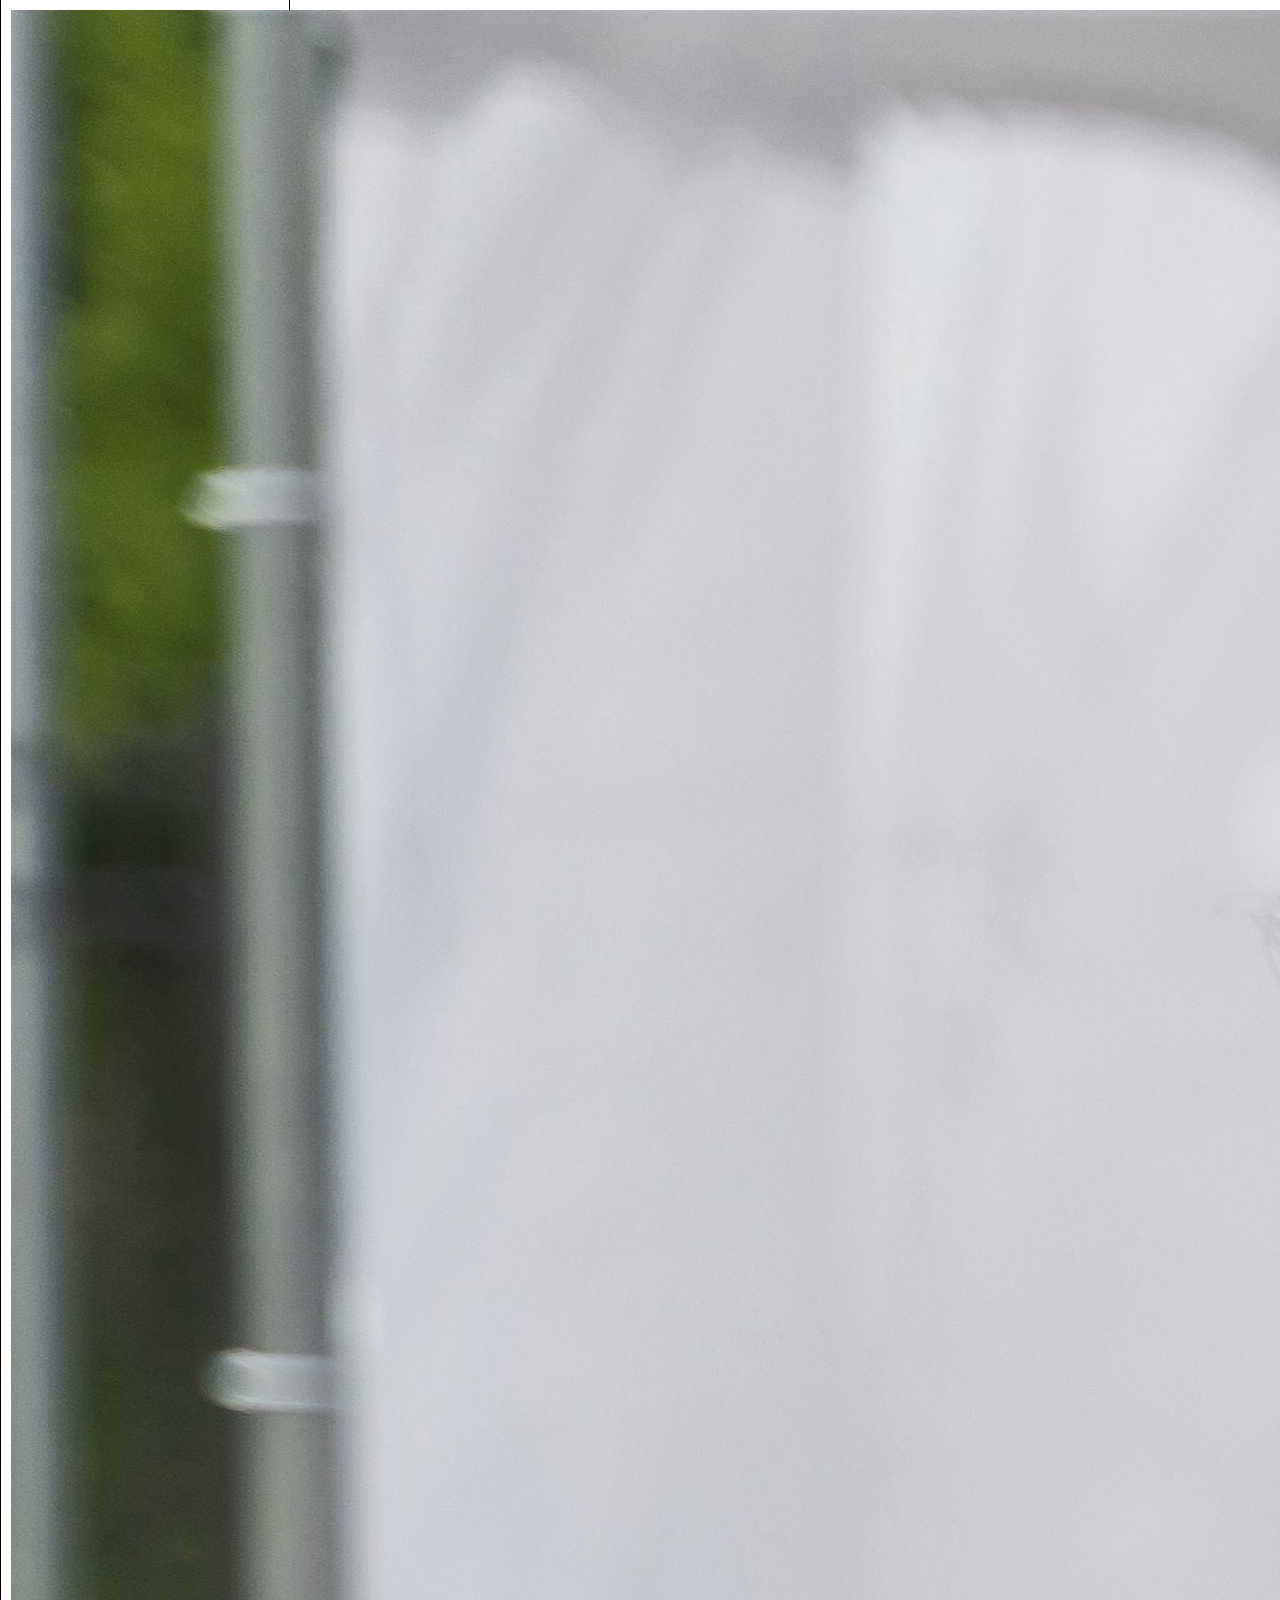
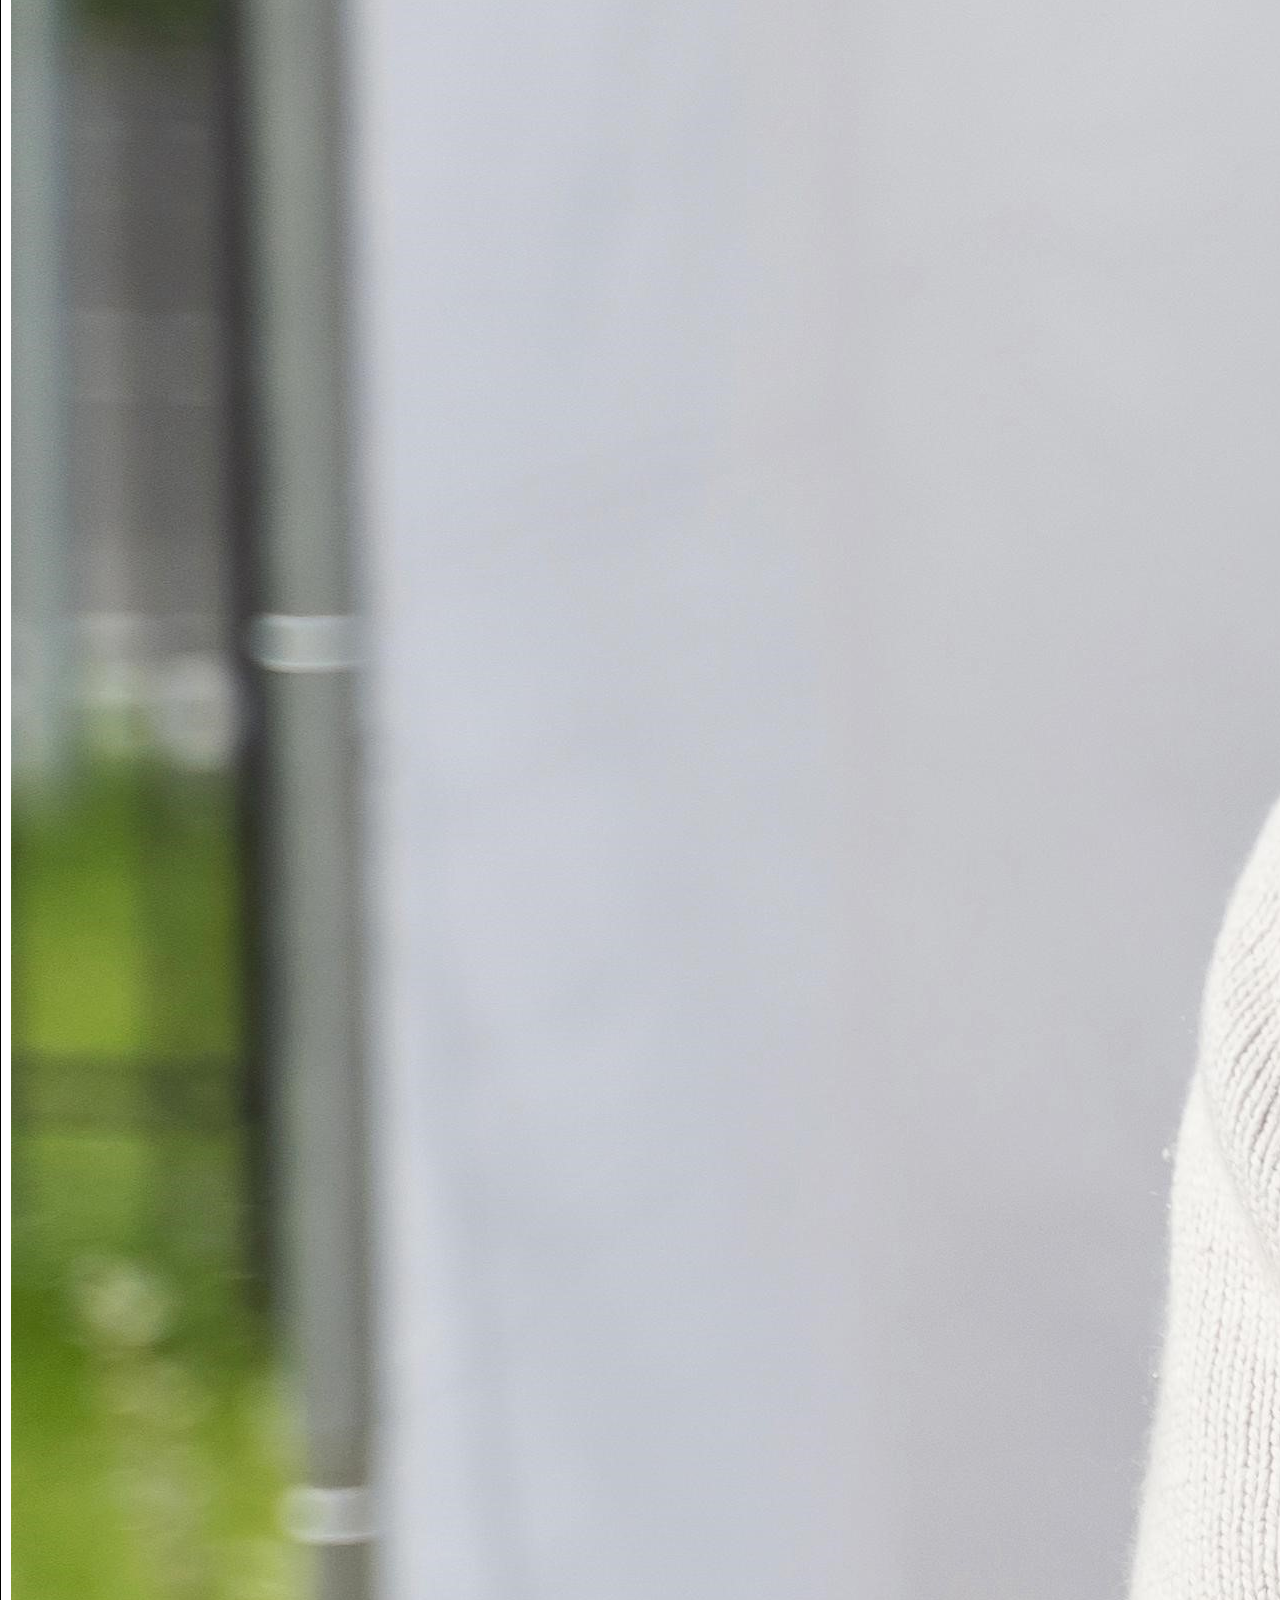
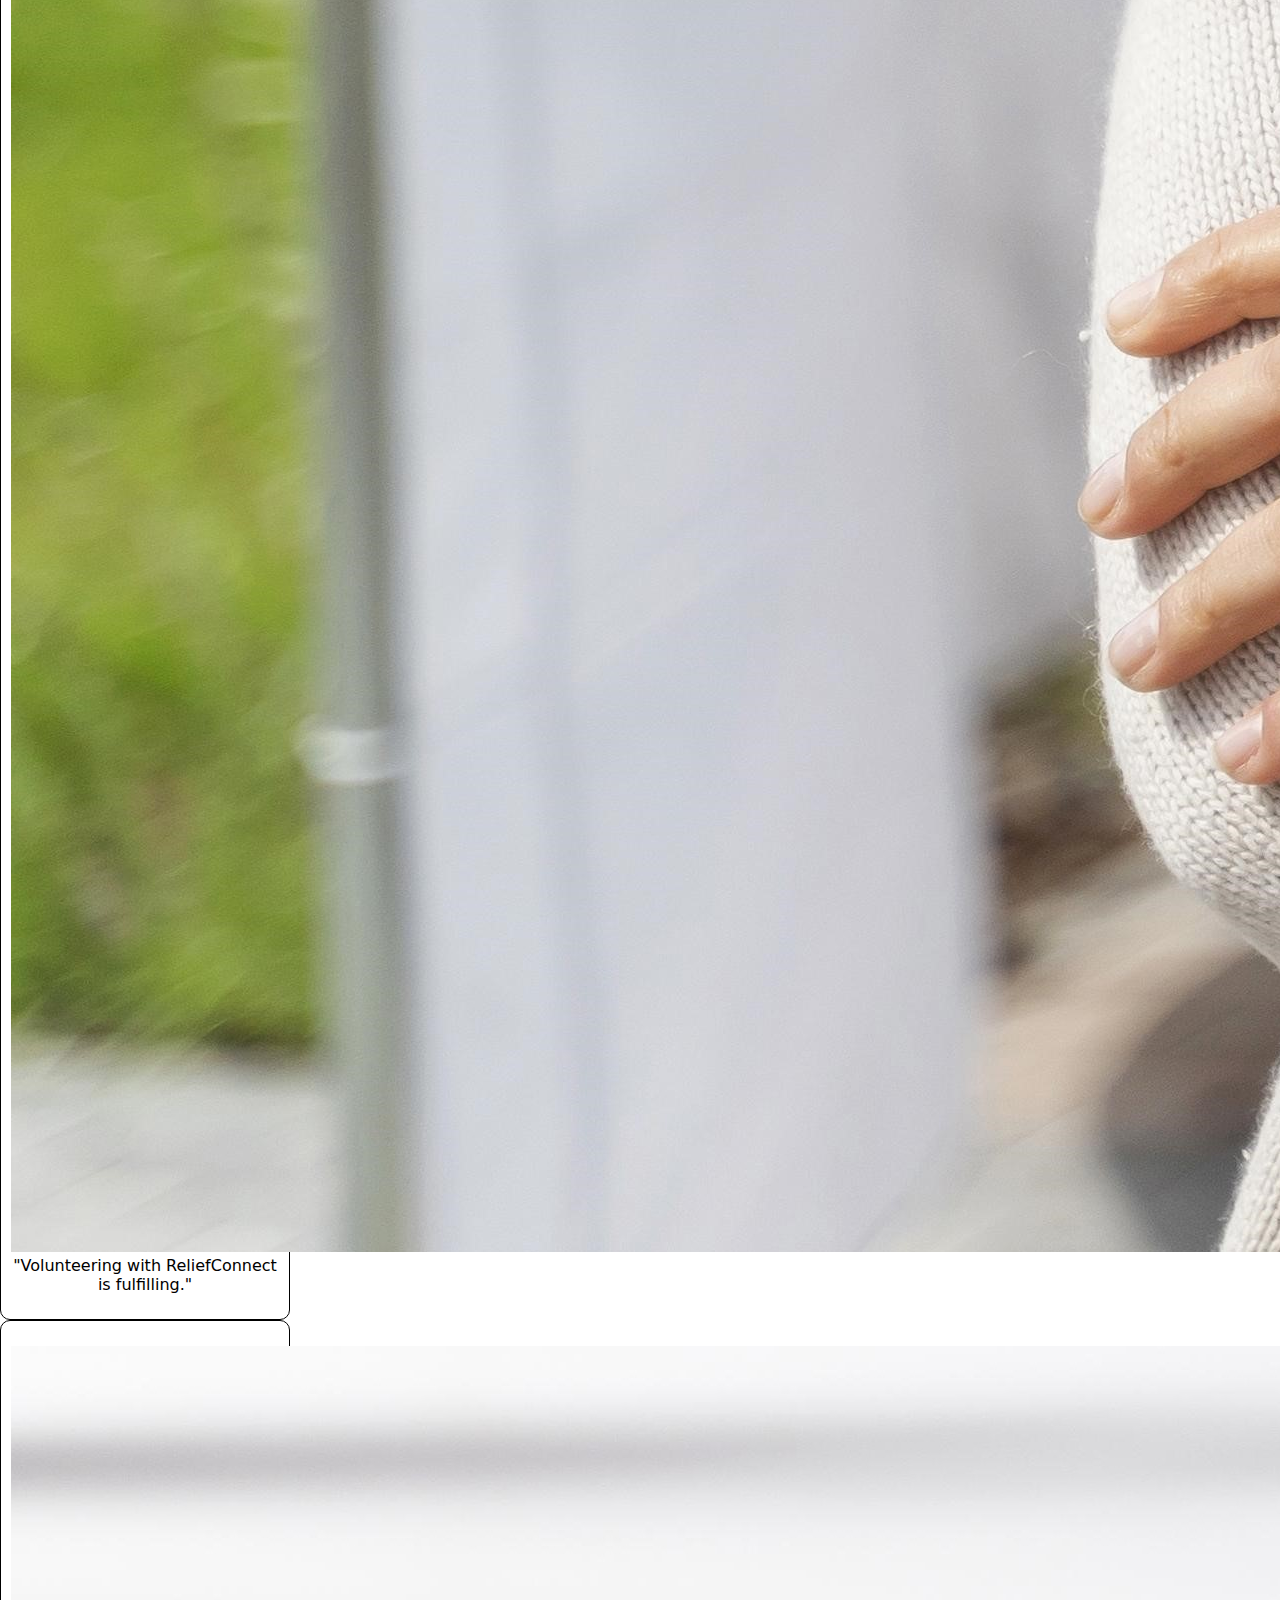
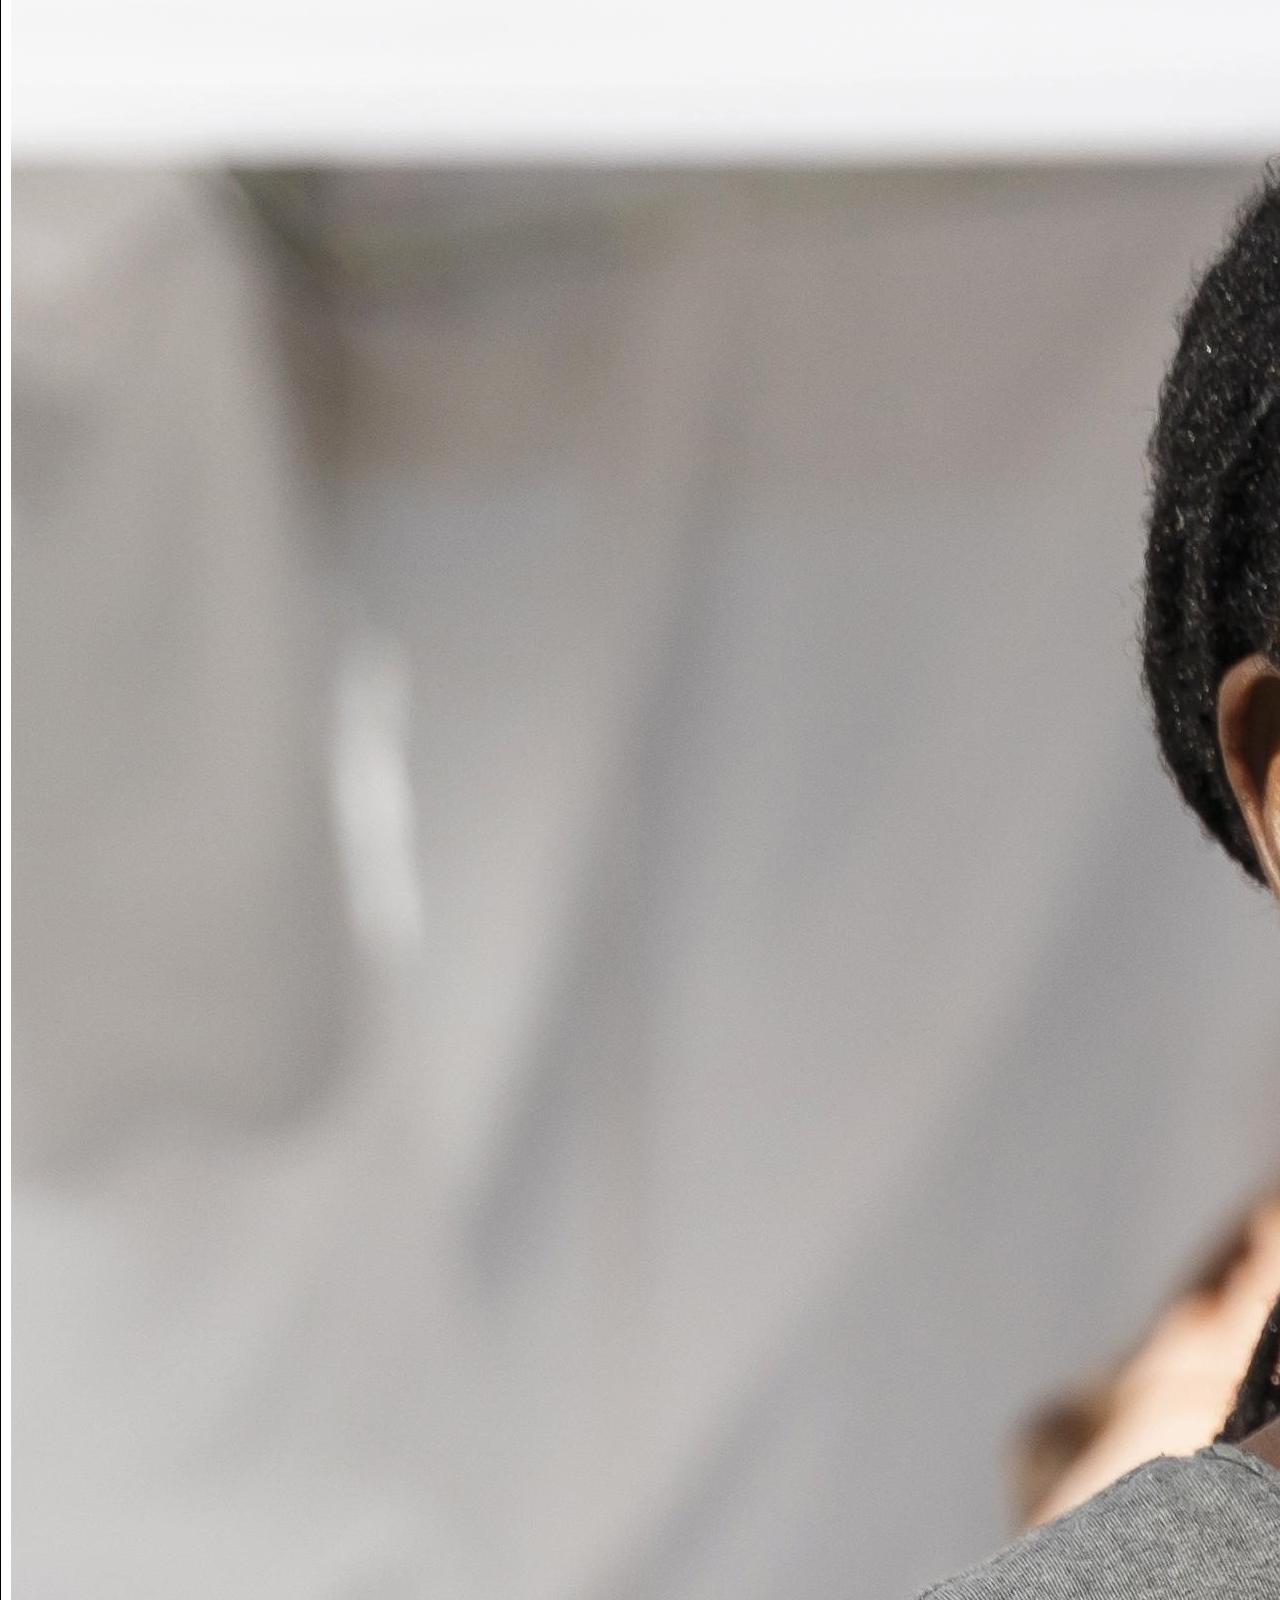
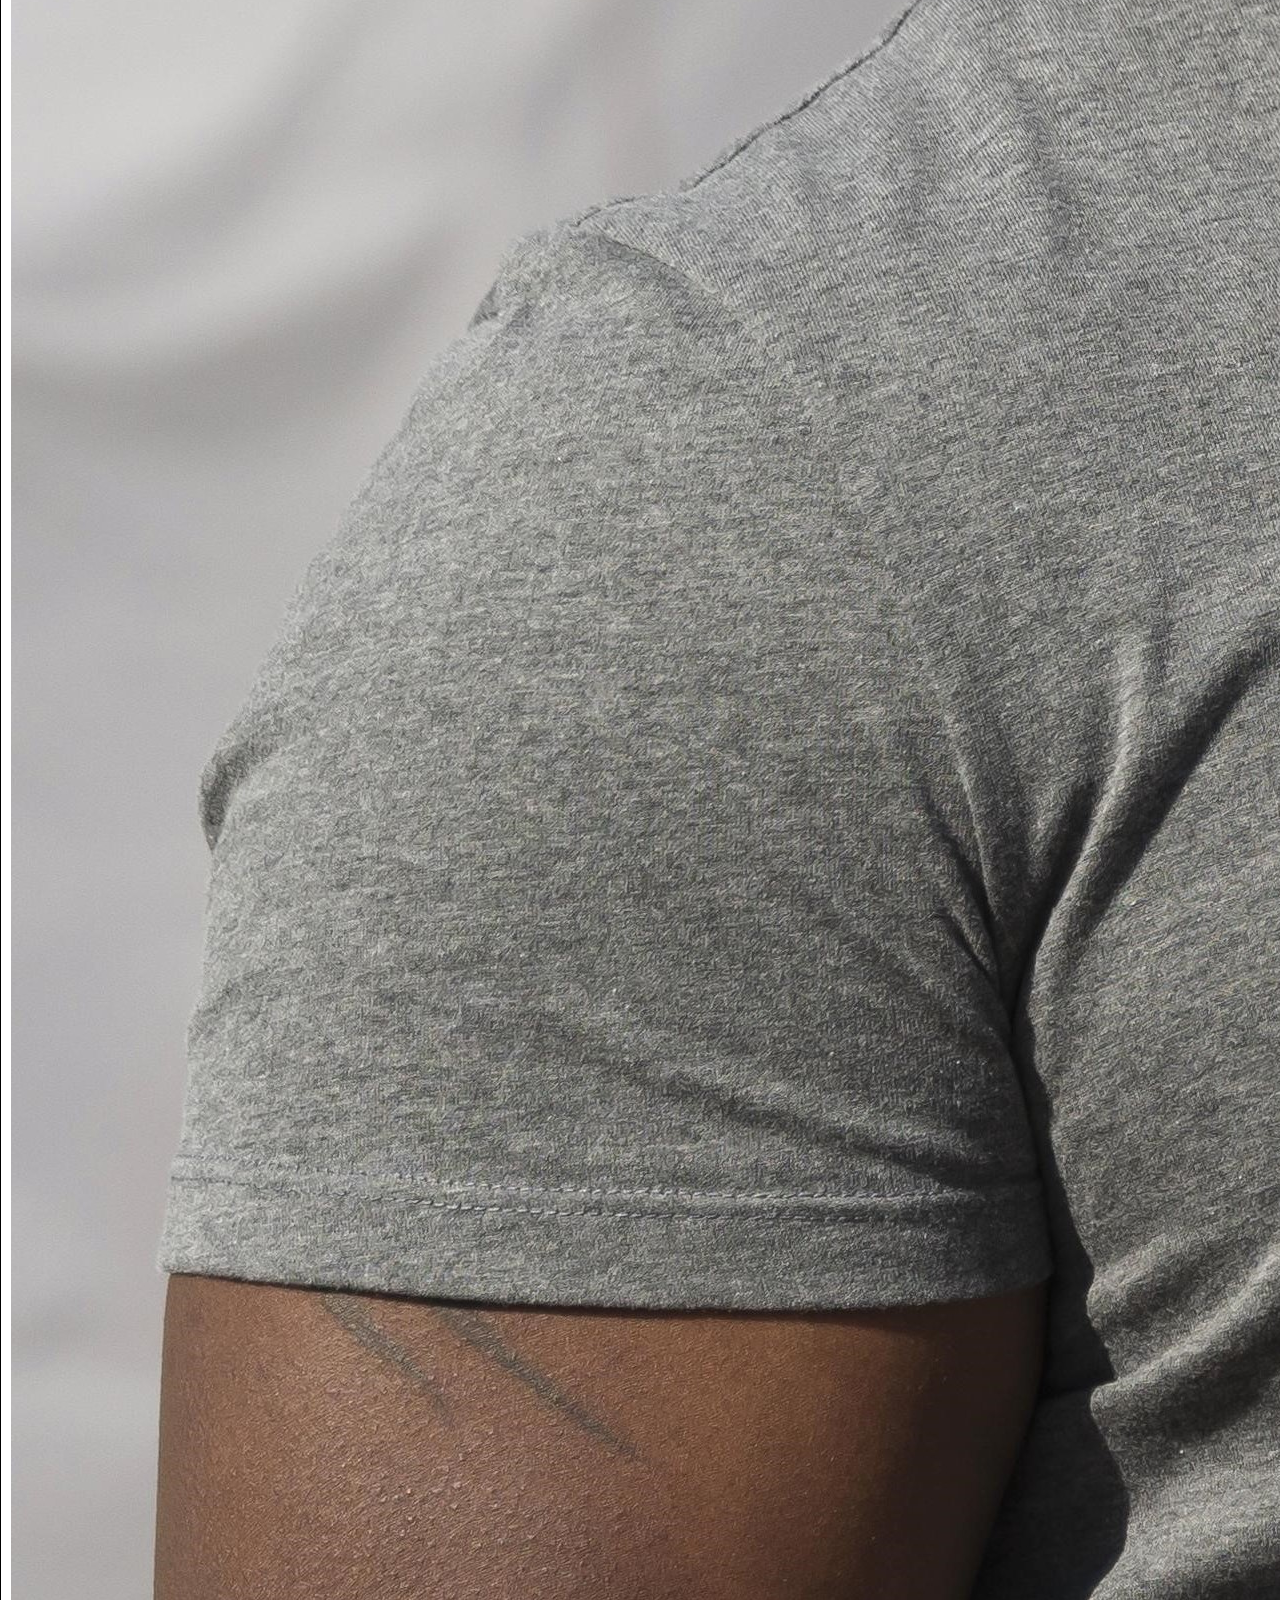
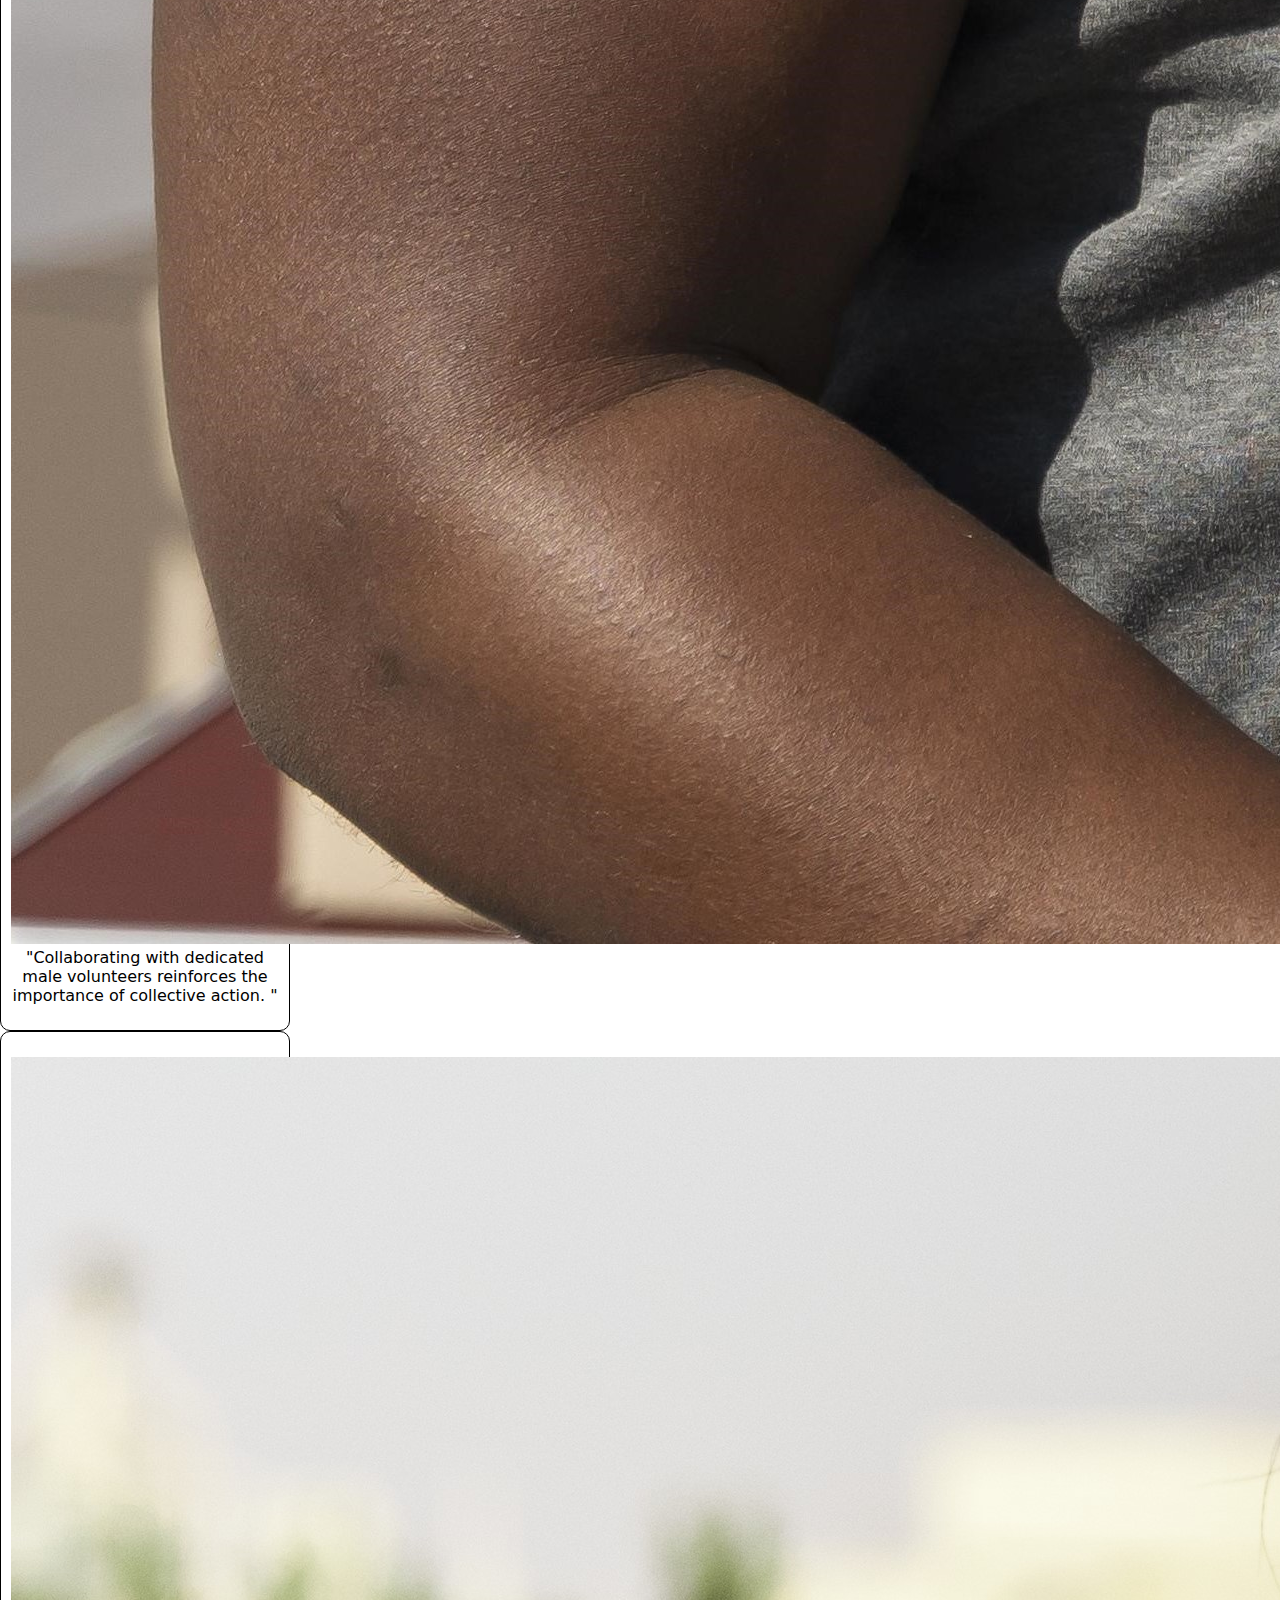
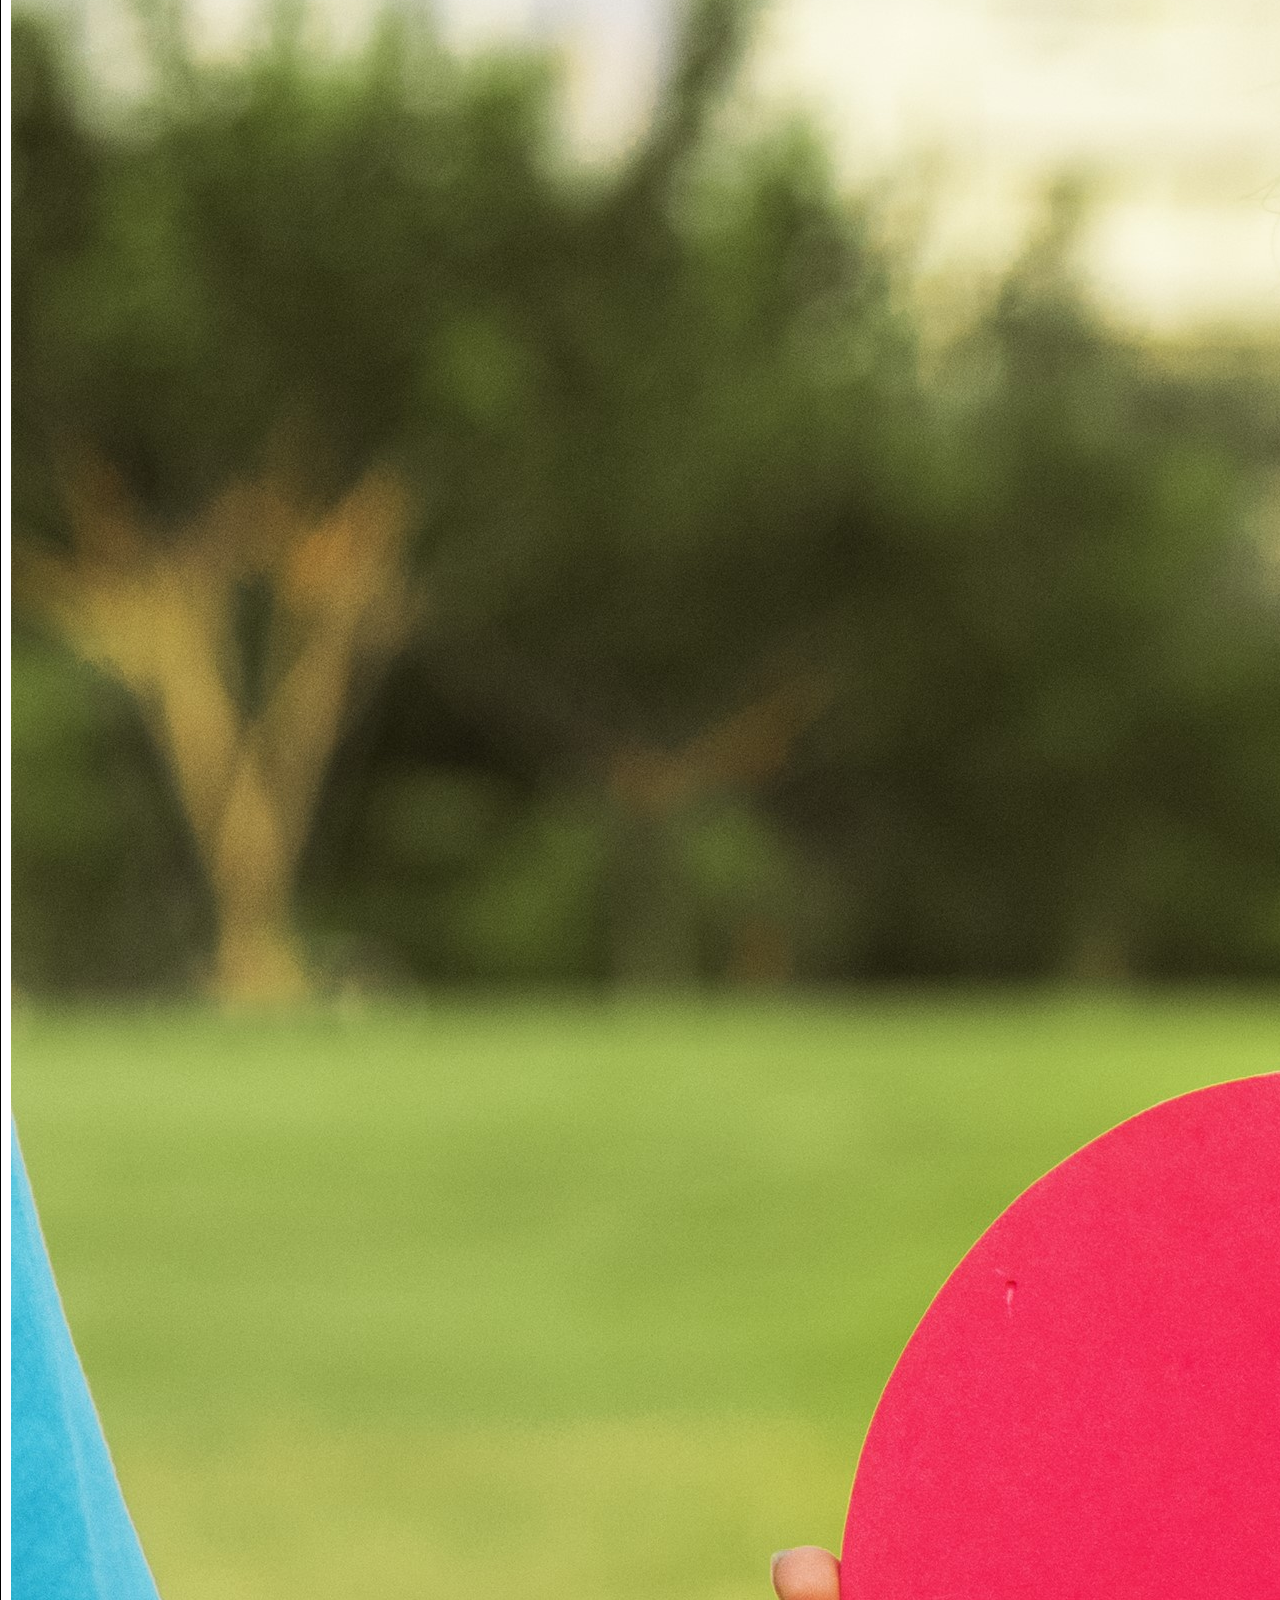
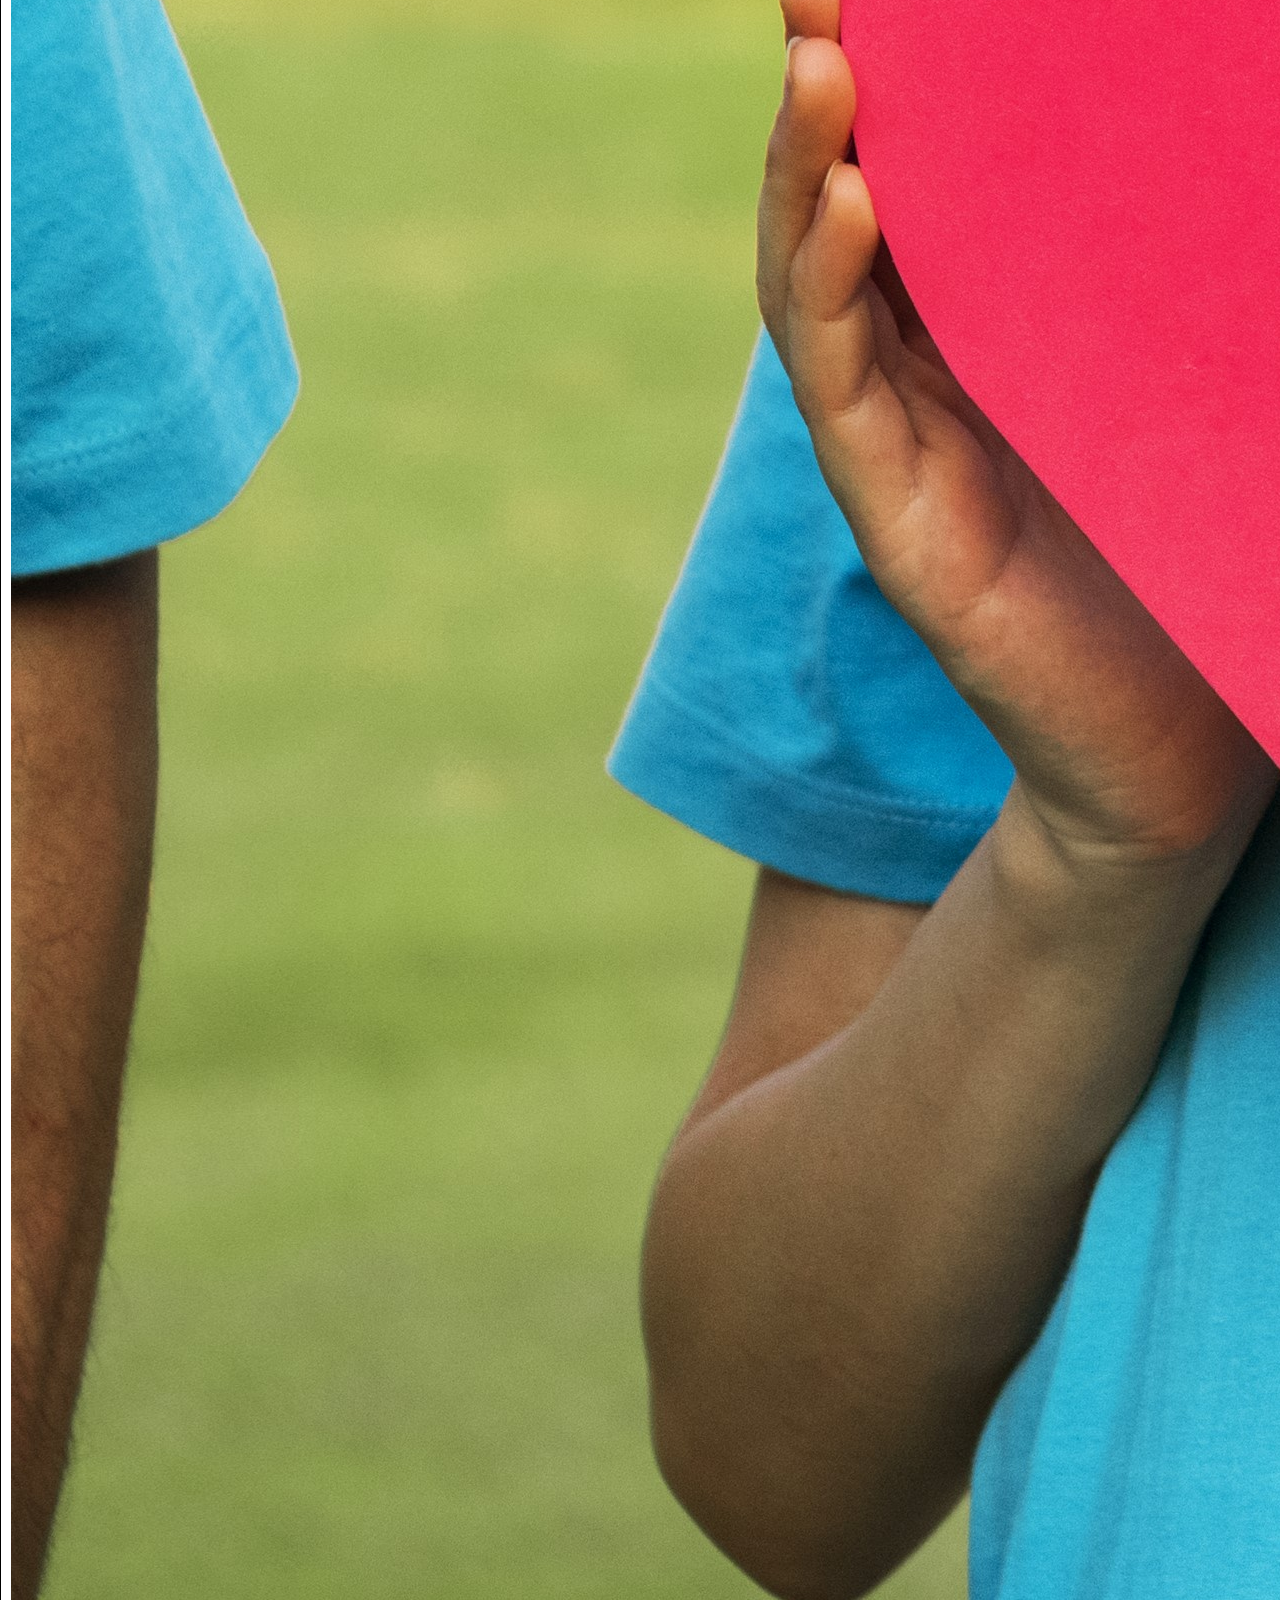
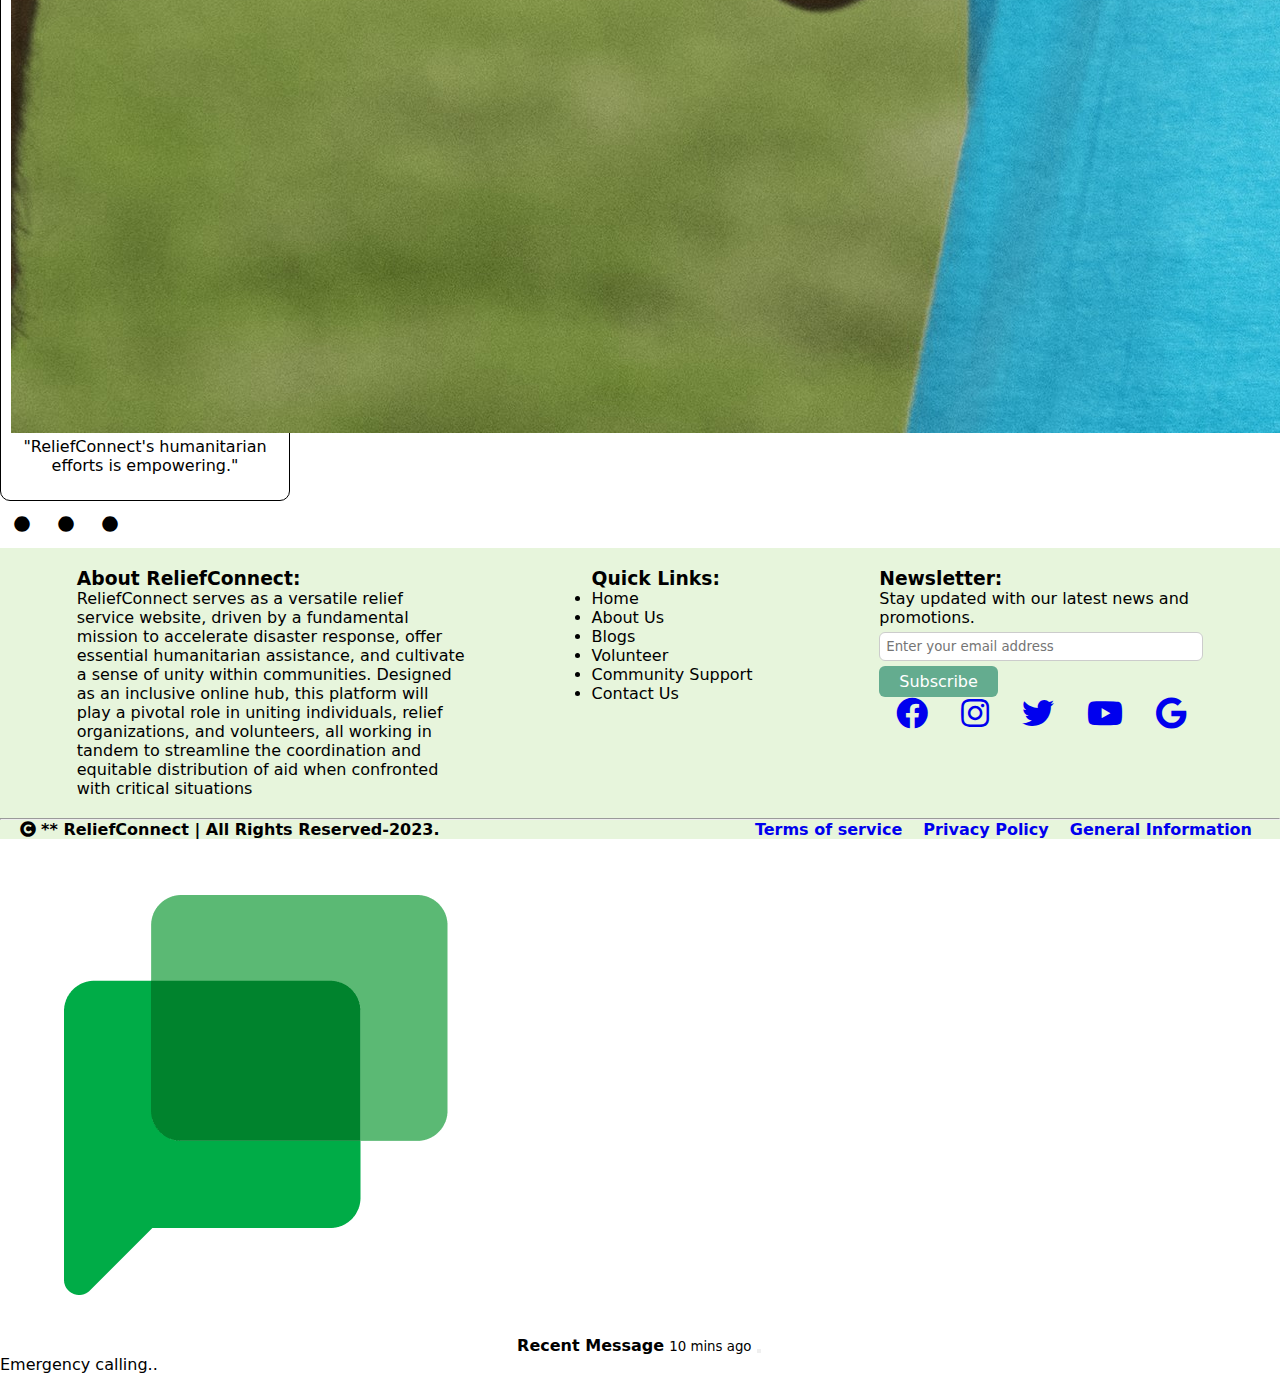
<file: volunteer.html>
<!DOCTYPE html>
<html lang="en">
  <head>
    <meta charset="UTF-8" />
    <meta name="viewport" content="width=device-width, initial-scale=1.0" />
    <title>Relief Connect</title>

    <link
      rel="shortcut icon"
      href="./assets/logo-trans.png"
      type="image/x-icon"
    />

    <link rel="stylesheet" href="./style.css" />

    <link
      rel="stylesheet"
      href="https://cdnjs.cloudflare.com/ajax/libs/font-awesome/5.15.4/css/all.min.css"
      integrity="sha512-1ycn6IcaQQ40/MKBW2W4Rhis/DbILU74C1vSrLJxCq57o941Ym01SwNsOMqvEBFlcgUa6xLiPY/NS5R+E6ztJQ=="
      crossorigin="anonymous"
      referrerpolicy="no-referrer"
    />

    <link
      rel="stylesheet"
      href="https://cdnjs.cloudflare.com/ajax/libs/OwlCarousel2/2.3.4/assets/owl.carousel.min.css"
      integrity="sha512-tS3S5qG0BlhnQROyJXvNjeEM4UpMXHrQfTGmbQ1gKmelCxlSEBUaxhRBj/EFTzpbP4RVSrpEikbmdJobCvhE3g=="
      crossorigin="anonymous"
      referrerpolicy="no-referrer"
    />

    <link
      rel="stylesheet"
      href="https://cdnjs.cloudflare.com/ajax/libs/OwlCarousel2/2.3.4/assets/owl.theme.default.min.css"
      integrity="sha512-sMXtMNL1zRzolHYKEujM2AqCLUR9F2C4/05cdbxjjLSRvMQIciEPCQZo++nk7go3BtSuK9kfa/s+a4f4i5pLkw=="
      crossorigin="anonymous"
      referrerpolicy="no-referrer"
    />

    <link
      href="https://cdn.jsdelivr.net/npm/bootstrap@5.3.2/dist/css/bootstrap.min.css"
      rel="stylesheet"
      integrity="sha384-T3c6CoIi6uLrA9TneNEoa7RxnatzjcDSCmG1MXxSR1GAsXEV/Dwwykc2MPK8M2HN"
      crossorigin="anonymous"
    />

    <script src="https://code.jquery.com/jquery-3.6.4.min.js"></script>

    <script
      src="https://cdnjs.cloudflare.com/ajax/libs/OwlCarousel2/2.3.4/owl.carousel.min.js"
      integrity="sha512-bPs7Ae6pVvhOSiIcyUClR7/q2OAsRiovw4vAkX+zJbw3ShAeeqezq50RIIcIURq7Oa20rW2n2q+fyXBNcU9lrw=="
      crossorigin="anonymous"
      referrerpolicy="no-referrer"
    ></script>
  </head>

  <body>
    <header class="container-fluid d-flex justify-content-space-between">
      <div class="logo">
        <a href="./index.html">
          <img class="logo-img" src="./assets/logo-trans.png" alt=""
        /></a>
      </div>

      <nav class="d-flex justify-content-end w-100">
        <ul>
          <li><a href="./index.html">Home</a></li>
          <li class="dropdown">
            <a href="#">About <i class="fas fa-caret-down"></i></a>
            <div class="dropdown-content">
              <a href="./about.html"> About Us</a>
              <a href="./partners.html"> Our Partners</a>
              <a href="./safety.html"> Safety Instructions</a>
            </div>
          </li>
          <li><a href="./blog.html">Blog</a></li>
          <li><a href="#">Volunteer</a></li>
          <li class="dropdown">
            <a href="#">Community Support <i class="fas fa-caret-down"></i></a>
            <div class="dropdown-content">
              <a href="./offer-assistance.html">Offer Assistance</a>
              <a href="./request-assistance.html">Request Assistance </a>
            </div>
          </li>
          <li><a href="./contact.html">Contact Us</a></li>
          <button class="rounded-3 btn-block donate">
            <a href="./donate.html" class="text-white">DONATE</a>
          </button>
        </ul>
      </nav>
    </header>
    <main>
      <div class="container-fluid p-4 d-flex my-4">
        <div class="container col-7">
          <h3>
            Want to volunteer, Register to get involved | <br />
            Join us to make an impact.
          </h3>
          <img
            class="img-fluid w-50 py-3"
            src="./assets/volunteer.jpg"
            alt=""
          />
          <p class="my-4">
            Discover impactful opportunities to volunteer and contribute at
            ReliefConnect, where we believe in the strength of collective
            action. Whether you're a seasoned volunteer or new to humanitarian
            efforts, there's a role for everyone. Contribute your skills, time,
            or financial support to directly participate in relief initiatives,
            be a community advocate, or support educational programs.
            ReliefConnect is more than a platform; it's a community of
            compassionate individuals making a positive impact. Join us in
            building resilience and unity as we work together to provide swift
            and effective aid to those in need.
          </p>
          <div class="questions">
            <h3 class="mt-2">Questions? Contact us right away,</h3>
            <div class="container d-flex py-3">
              <p>
                <i class="fas fa-phone-volume fa-2x"></i>
                <span class="fw-bold">+1-[XXX]-XXX-XXXX</span>
              </p>
              <p class="px-5">
                <i class="fas fa-envelope fa-2x"></i>
                <span class="fw-bold"> reliefconnect@test.com</span>
              </p>
            </div>
            <button class="btn btn-success">
              <a class="text-white text-decoration-none" href="error.html">
                Contact Us
              </a>
            </button>
          </div>
        </div>

        <div class="col-5 bg-success p-3 rounded-2">
          <form>
            <div class="container form-heading">
              <h2 class="text-white">Fill the form to assist us</h2>
            </div>
            <p class="text-white py-2">
              <span class="text-danger fw-bold">* </span>Mandatory Fields
            </p>
            <div class="d-flex container justify-content-between mb-2">
              <div class="">
                <label for="exampleInputFirstname" class="form-label text-white"
                  >First name <span class="text-danger fw-bold">* </span></label
                >
                <input
                  type="text"
                  class="form-control"
                  id="exampleInputFirstname"
                />
              </div>
              <div class="">
                <label for="exampleInputLastname" class="form-label text-white"
                  >Last Name <span class="text-danger fw-bold">* </span></label
                >
                <input
                  type="text"
                  class="form-control"
                  id="exampleInputLastname"
                />
              </div>
            </div>
            <div class="mb-2 container">
              <label for="exampleInputEmail1" class="form-label text-white"
                >Email <span class="text-danger fw-bold">* </span></label
              >
              <input
                type="email"
                class="form-control"
                id="exampleInputEmail1"
                aria-describedby="emailHelp"
              />
              <div id="emailHelp" class="form-text text-white">
                We'll never share your email with anyone else.
              </div>
            </div>
            <div class="d-flex container justify-content-between mb-2">
              <div class="">
                <label
                  for="exampleInputContact1"
                  class="form-label text-white"
                  required
                  >Contact <span class="text-danger fw-bold">* </span></label
                >
                <input
                  type="number"
                  class="form-control"
                  id="exampleInputContact1"
                />
              </div>
              <div class="">
                <label for="exampleInputAreas" class="form-label text-white"
                  >Availability
                  <span class="text-danger fw-bold">* </span></label
                >
                <input
                  type="text"
                  class="form-control"
                  id="exampleInputAreas"
                />
              </div>
            </div>
            <div class="mb-2 container">
              <label for="exampleInputExperience" class="form-label text-white"
                >Experience & Qualification
                <span class="text-danger">* </span></label
              >
              <input
                type="email"
                class="form-control"
                id="exampleInputExperience"
                aria-describedby="emailHelp"
              />
            </div>
            <div class="mb-3 container">
              <label for="exampleTextarea" class="form-label text-white"
                >Message (Optional)
              </label>
              <textarea
                class="form-control"
                id="exampleTextarea"
                rows="5"
              ></textarea>
            </div>

            <div class="container">
              <button type="submit" class="btn btn-dark w-100">
                <a class="text-white text-decoration-none" href="./error.html"
                  >Submit
                </a>
              </button>
            </div>
          </form>
        </div>
      </div>
      <div class="container-fluid bg-success p-5 my-5">
        <h1 class="pt-3 text-white">How to Get Involved</h1>
        <p class="my-5 text-white">
          Whether you're passionate about lending a helping hand through
          volunteering, eager to make a meaningful impact through donations, or
          interested in forming valuable partnerships with us, there are various
          ways you can actively contribute to our mission. We invite you to
          explore the multitude of opportunities available to become an integral
          part of our community and bring positive change to the causes we
          champion. To guide you seamlessly through the process, we have crafted
          a user-friendly, step-by-step guide that outlines the different
          avenues for involvement and empowers you to take meaningful action.
          Discover how your unique skills, resources, and commitment can play a
          crucial role in creating a brighter future. By following our guide,
          you not only gain insights into the diverse ways you can contribute
          but also become part of a collective effort dedicated to making a
          tangible difference in the lives of those we aim to serve. Whether you
          are an individual looking to make a personal impact or a business
          seeking to align with our values, we welcome your interest and
          dedication. Join us on this transformative journey as we work together
          to address challenges, foster positive change, and build a more
          compassionate and equitable world. Your involvement, regardless of its
          form, is a vital piece of the puzzle that contributes to the overall
          success of our shared mission. Explore, engage, and make a lasting
          difference with us.
        </p>
        <h3 class="text-white pb-3">
          Here's the outlined step-by-step guide on how you can get involved.
        </h3>
        <ul class="list-unstyled">
        <li><p class="text-white"><i class="fas fa-minus"></i> Volunteer</p></li>
        <li><p class="text-white"><i class="fas fa-minus"></i> Donating</p></li>
        <li><p class="text-white"><i class="fas fa-minus"></i> Partnership Opportunitites</p></li>
        <li><p class="text-white"><i class="fas fa-minus"></i> Educational Resources</p></li>
        <li><p class="text-white"><i class="fas fa-minus"></i> Community Engagement</p></li>
        <li><p class="text-white"><i class="fas fa-minus"></i> Stay Connected</p></li>
      </ul>
      </div>
      <div class="container-fluid our-team mt-5 mb-3">
        <h1 class="pt-2">What our previous volunteer has to say</h1>
        <div class="container d-flex justify-content-around pt-4">
          <div class="card pt-2 mx-2">
            <img src="./assets/v-1.jpg" class="card-img-top" alt="..." />
            <div class="card-body">
              <p class="card-text">
                "Volunteering with ReliefConnect is fulfilling."
              </p>
            </div>
          </div>
          <div class="card pt-2 mx-2">
            <img src="./assets/v-2.jpg" class="card-img-top" alt="..." />
            <div class="card-body">
              <p class="card-text">
                "Collaborating with dedicated male volunteers reinforces the importance of collective action. "
              </p>
            </div>
          </div>
          <div class="card pt-2 mx-2">
            <img src="./assets/v-3.jpg" class="card-img-top" alt="..." />
            <div class="card-body">
              <p class="card-text">
                "ReliefConnect's humanitarian efforts is empowering."
              </p>
            </div>
          </div>
        </div>
      </div>
      <div class="conatiner col-12 mb-4">
        <nav
          class="pagination d-flex justify-content-center align-items-center"
        >
          <ul>
            <li class="page-item">
              <a class="pagr-link" href="#"><i class="fas fa-circle"></i></a>
            </li>
            <li class="page-item">
              <a class="pagr-link" href="#"><i class="fas fa-circle"></i></a>
            </li>
            <li class="page-item">
              <a class="pagr-link" href="#"><i class="fas fa-circle"></i></a>
            </li>
          </ul>
        </nav>
      </div>
    </main>
    <footer id="#footer">
      <div class="container-fluid foot-container">
        <div class="foot-abt">
          <h3>About ReliefConnect:</h3>
          <p class="pt-3">
            ReliefConnect serves as a versatile relief service website, driven
            by a fundamental mission to accelerate disaster response, offer
            essential humanitarian assistance, and cultivate a sense of unity
            within communities. Designed as an inclusive online hub, this
            platform will play a pivotal role in uniting individuals, relief
            organizations, and volunteers, all working in tandem to streamline
            the coordination and equitable distribution of aid when confronted
            with critical situations
          </p>
        </div>
        <div class="links">
          <h3>Quick Links:</h3>
          <ul class="pt-3">
            <li><a href="./index.html">Home</a></li>
            <li><a href="./about.html">About Us</a></li>
            <li><a href="./blog.html">Blogs</a></li>
            <li><a href="#">Volunteer</a></li>
            <li><a href="./offer-assistance.html">Community Support</a></li>
            <li><a href="./contact.html">Contact Us</a></li>
          </ul>
        </div>
        <div class="newsletter">
          <h3>Newsletter:</h3>
          <p class="pt-3">Stay updated with our latest news and promotions.</p>
          <form>
            <input
              type="email"
              placeholder="Enter your email address"
              required
            />
            <button type="submit" class="subscribe-btn">Subscribe</button>
          </form>
          <div class="social-icons my-3">
            <a href="https://www.facebook.com/"
              ><i class="fab fa-facebook fa-2x text-dark" title="Facebook"></i
            ></a>
            <a href="https://www.instagram.com/">
              <i class="fab fa-instagram fa-2x text-dark" title="Instagram"></i
            ></a>
            <a href="https://twitter.com/?lang=en">
              <i class="fab fa-twitter fa-2x text-dark" title="Twitter"></i
            ></a>
            <a href="https://www.youtube.com/">
              <i class="fab fa-youtube fa-2x text-dark" title="Youtube"></i
            ></a>
            <a href="https://www.google.com/"
              ><i class="fab fa-google fa-2x text-dark" title="Google"></i
            ></a>
          </div>
        </div>
      </div>
      <hr />
      <div class="info-container">
        <div class="rights">
          <i class="fas fa-copyright"></i>
          <span>** ReliefConnect | All Rights Reserved-2023.</span>
        </div>
        <div class="policy">
          <ul class="lists">
            <li><a class="text-dark" href="#">Terms of service</a></li>
            <li><a class="text-dark" href="#">Privacy Policy</a></li>
            <li><a class="text-dark" href="#">General Information</a></li>
          </ul>
        </div>
      </div>
    </footer>
    <button
      id="scrollToTopBtn"
      class="btn btn-secondary top-button rounded-5 text-white"
    >
      <i class="fas fa-arrow-up"></i>
    </button>
    <button
      type="button"
      class="btn btn-success rounded-5 toaster"
      id="liveToastBtn"
    >
      <i class="fas fa-bell fa-1x"></i>
    </button>
    <div class="toast-container position-fixed bottom-0 end-0 p-3">
      <div
        id="liveToast"
        class="toast"
        role="alert"
        aria-live="assertive"
        aria-atomic="true"
      >
        <div class="toast-header">
          <img
            src="./assets/chat-logo.png"
            class="rounded me-2 w-25 h-25"
            alt="..."
          />
          <strong class="me-auto">Recent Message</strong>
          <small>10 mins ago</small>
          <button
            type="button"
            class="btn-close"
            data-bs-dismiss="toast"
            aria-label="Close"
          ></button>
        </div>
        <div class="toast-body">Emergency calling..</div>
      </div>
    </div>
  </body>
  <script
    src="https://cdn.jsdelivr.net/npm/bootstrap@5.3.2/dist/js/bootstrap.bundle.min.js"
    integrity="sha384-C6RzsynM9kWDrMNeT87bh95OGNyZPhcTNXj1NW7RuBCsyN/o0jlpcV8Qyq46cDfL"
    crossorigin="anonymous"
  ></script>
  <script
    src="https://cdn.jsdelivr.net/npm/@popperjs/core@2.11.8/dist/umd/popper.min.js"
    integrity="sha384-I7E8VVD/ismYTF4hNIPjVp/Zjvgyol6VFvRkX/vR+Vc4jQkC+hVqc2pM8ODewa9r"
    crossorigin="anonymous"
  ></script>
  <script
    src="https://cdn.jsdelivr.net/npm/bootstrap@5.3.2/dist/js/bootstrap.min.js"
    integrity="sha384-BBtl+eGJRgqQAUMxJ7pMwbEyER4l1g+O15P+16Ep7Q9Q+zqX6gSbd85u4mG4QzX+"
    crossorigin="anonymous"
  ></script>
  <script src="./main.js"></script>
</html>
</file>
<file: style.css>
* {
  box-sizing: border-box;
  margin: 0;
  padding: 0;
  scroll-behavior: smooth;
  font-family: system-ui, -apple-system, BlinkMacSystemFont, "Segoe UI", Roboto,
    Oxygen, Ubuntu, Cantarell, "Open Sans", "Helvetica Neue", sans-serif;
}
header {
  background-color: #c0dfc2;
  text-align: center;
  align-items: center;
  max-height: 99px;
  position: sticky;
  top: 0;
  z-index: 10;
}
.logo-img {
  max-width: 100px;
  max-height: 100px;
}
nav ul {
  list-style: none;
  display: flex;
  padding: 0;
  margin: 0;
}
nav li {
  margin: 14px;
}
nav a {
  text-decoration: none;
  color: #000000;
}
.donate {
  border: none;
  background-color: #64ac8f;
  width: 120px;
  height: 30px;
  margin: 10px 0 0 10px;
}
.dropdown-content {
  top: 26px;
  display: none;
  position: absolute;
  background-color: #c0dfc2;
  min-width: 160px;
  box-shadow: 0px 0px 8px 3px rgba(0, 0, 0, 0.5);
  z-index: 1;
  border-radius: 8px;
}
.dropdown-content a {
  display: block;
  text-decoration: none;
  padding: 10px 0;
}
.dropdown-content a:hover {
  background-color: #64ac8f;
  border-radius: 8px;
  color: white;
}
nav li:hover .dropdown-content {
  display: block;
  background-color: white;
}
.slider-img {
  max-height: 500px;
  object-fit: cover;
}
.abt-txt {
  text-align: center;
  align-content: center;
}
.abt-img img {
  height: 400px;
  width: 400px;
}
.charity h1 {
  text-align: center;
  margin: 20px 10px;
}
.charity-pjs {
  display: flex;
  justify-content: space-around;
}
.card {
  border: 1px solid;
  border-radius: 10px;
  max-width: 290px;
  padding: 25px 10px;
  text-align: center;
}
.card-img img {
  height: 130px;
  width: 130px;
}
.banner {
  flex-direction: column;
  align-items: center;
  text-align: center;
}
.banner h2 {
  position: absolute;
  font-size: 26px;
}
.banner img {
  width: 100%;
  height: auto;
}
.success-story h1 {
  text-align: center;
}
.top-button {
  position: fixed;
  bottom: 70px;
  right: 40px;
  cursor: pointer;
}
.toaster {
  position: fixed;
  bottom: 20px;
  right: 40px;
  cursor: pointer;
}
.about-head {
  margin: 10px 30px;
}
.success {
  display: flex;
  justify-content: center;
}
.our-team {
  text-align: center;
}
.testimonial-card {
  border: 1px solid rgb(175, 169, 169);
  max-width: 280px;
}
.story-img img {
  width: 260px;
  height: 220px;
}
.teams-social-icons {
  margin: 10px 0;
  display: flex;
  justify-content: space-evenly;
  cursor: pointer;
}
footer {
  background-color: #e7f5dc;
}
.foot-container {
  display: flex;
  justify-content: space-evenly;
}
.foot-abt {
  max-width: 35%;
  padding: 20px 30px;
}
.social-icons a i {
  text-decoration: none;
}
.links {
  align-items: center;
  max-width: 35%;
  margin-left: 20px;
  padding: 20px 30px;
}
.links a {
  text-decoration: none;
  list-style-type: circle;
  color: black;
}
.newsletter {
  max-width: 30%;
  padding: 20px 30px;
  margin-left: 20px;
}
input[type="email"] {
  width: 100%;
  padding: 6px;
  margin: 5px 0;
  box-sizing: border-box;
  border: 1px solid #ccc;
  border-radius: 6px;
}
.subscribe-btn {
  background-color: #64ac8f;
  color: #fff;
  padding: 6px 20px;
  border: none;
  border-radius: 6px;
  cursor: pointer;
  font-size: 16px;
}
.social-icons {
  display: flex;
  justify-content: space-around;
  cursor: pointer;
}
.info-container {
  display: flex;
  justify-content: space-between;
  padding: 0 20px;
}
.rights span {
  font-weight: bold;
}
.policy {
  display: flex;
  justify-content: space-evenly;
}
.lists li {
  display: inline-block;
  margin: 0px 8px;
}
.lists li a {
  text-decoration: none;
  font-weight: bold;
}
.safety-img {
  margin-left: 60px;
}
.search-bar {
  margin-left: 20px;
}
.search-input {
  flex: 1;
  max-width: 250px;
}
.blog-img img {
  height: 100px;
  width: 260px;
  object-fit: cover;
}
.blog-detail-img img {
  object-fit: cover;
  aspect-ratio: 4/3;
  border-radius: 10px;
}
.next-post {
  text-align: end;
}
.error-main {
  background-image: url(./assets/404.png);
  background-position: center;
  background-size: contain;
  background-repeat: no-repeat;
  background-blend-mode: luminosity;
}
.error {
  text-align: center;
  align-items: center;
}
.form-heading {
  text-align: center;
}
.questions {
  display: block;
}
.contact-form {
  max-height: 32em;
}
.once p {
  border-radius: 5px 0 0 5px;
}
.monthly p {
  border-radius: 0 5px 5px 0;
}
</file>
